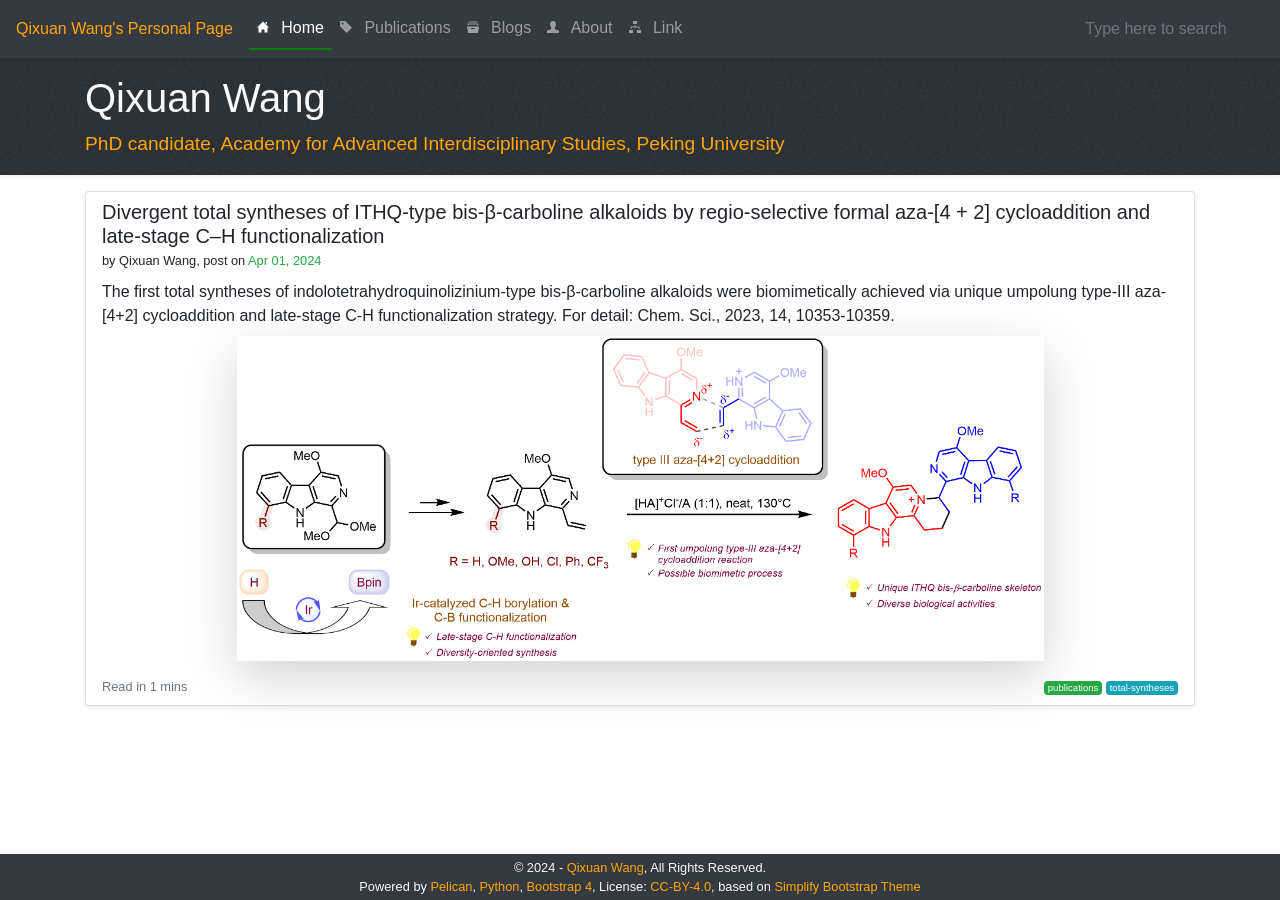
<file: index.html>
<!DOCTYPE html>
<html lang="en">

<!-- Head -->
<head>

        <!-- Required metadata tags -->
        <meta charset="utf-8"/>
        <meta http-equiv="X-UA-Compatible" content="IE=edge"/>
        <meta name="HandheldFriendly" content="True"/>
        <meta name="viewport" content="width=device-width, initial-scale=1, shrink-to-fit=no"/>
        <meta http-equiv="Expires" content="0">
        <meta http-equiv="Pragma" content="no-cache">
        <meta http-equiv="Cache-control" content="no-cache">
        <meta http-equiv="Cache" content="no-cache">

        <!-- Default metadata -->
    <meta name="author" content="Qixuan Wang" />
    <meta name="description" content="This is the personal page of Qixuan Wang" />
<meta property="og:site_name" content="Qixuan Wang's Personal Page" />
<meta property="og:type" content="blog" />
<meta property="og:title" content="Qixuan Wang's Personal Page" />
<meta property="og:description" content="This is the personal page of Qixuan Wang" />
<meta property="og:locale" content="en_US" />
<meta property="og:url" content="." />
<meta property="og:image" content="./logo.png">
        <!-- Site Claim -->


        <!-- Title -->
        <title>
                Qixuan Wang's Personal Page
        </title>

        <!-- Icon -->
        <link rel="shortcut icon" href="./favicon.ico" type="image/x-icon">
        <link rel="icon" href="./favicon.ico" type="image/x-icon">
        <script type="text/javascript">
            window.siteurl = ".";
        </script>

        <!-- Search engine -->
            <meta name="robots" content="index, follow"/>

        <!-- Feeds -->
            <link href="https://www.wangqixuan.cn/
feeds/all.atom.xml"
                  type="application/atom+xml" rel="alternate" title="Qixuan Wang's Personal Page Full Atom Feed"/>







        <!-- Styles -->
        <!--
        <link rel="stylesheet" href="https://ajax.aspnetcdn.com/ajax/bootstrap/4.3.1/css/bootstrap.min.css">
        -->
        <link rel="stylesheet" href="./theme/bootstrap/bootstrap.min.css">
        <link rel="stylesheet" href="./theme/fontawesome/fontawesome.min.css">
        <!--
        <link rel="stylesheet" href="https://cdn.rawgit.com/afeld/bootstrap-toc/v1.0.1/dist/bootstrap-toc.min.css">
        -->
        <link rel="stylesheet" href="./theme/pygment/friendly.min.css">
        <!--
        <link rel="stylesheet" href="./theme/extra/admonition.min.css">
        -->
        <link rel="stylesheet" href="./theme/style.css">

        <!-- Google Analytics -->

        <!-- Google Global Site Tag -->
<script async src="https://www.googletagmanager.com/gtag/js?id=G-Y440JC6KE5"></script>
<script>
	window.dataLayer = window.dataLayer || [];
	function gtag() { dataLayer.push(arguments); }
	gtag('js', new Date());
	gtag('config', 'G-Y440JC6KE5');
</script>
        <!-- Google Tag Manager -->

        <!-- Google Adsense -->

        <!-- Heap Analytic -->

        <!-- Piwik Tracking -->

        <!-- Matomo Tracking -->

</head>

<!-- Body -->
<body class="d-flex flex-column" data-spy="scroll" data-target="#toc" data-offset="0" style="position: relative;">
<!-- Top anchor -->
<a href="#" id="backToTop" style="display: none; z-index: 1;" title="Back to top"><span></span></a>

<!-- Google tag manager -->

<!-- Navigation -->
<nav class="flex-shrink-0 navbar navbar-expand-md navbar-expand-lg navbar-dark bg-dark text-light shadow-sm">
    <!-- Logo -->
    <a class="navbar-brand" href=".">Qixuan Wang's Personal Page</a>

    <!-- Collapse button -->
    <button class="navbar-toggler" type="button" data-toggle="collapse" data-target="#navbarMenu"
            aria-controls="navbarMenu" aria-expanded="false" aria-label="Toggle navigation">
        <span class="navbar-toggler-icon small"></span>
    </button>

    <!-- Collapsible content -->
    <div class="collapse navbar-collapse" id="navbarMenu">

        <!-- i18n subsites -->

        <!-- Page links -->
        <ul class="navbar-nav mr-auto text-center">
            <li class="nav-item  active ">
                <a class="nav-link" href=".">
                    <svg class="nav-icon" xmlns="http://www.w3.org/2000/svg" width="12" height="12" viewBox="0 0 24 24">
                        <path d="M21 13v10h-6v-6h-6v6h-6v-10h-3l12-12 12 12h-3zm-1-5.907v-5.093h-3v2.093l3 3z"
                              fill="currentColor"></path>
                    </svg>
                    Home <span class="sr-only">(current)</span>
                </a>
            </li>
                <li class="nav-item ">
                    <a class="nav-link" href="./category/publications.html">
                        <svg class="nav-icon" xmlns="http://www.w3.org/2000/svg" width="12" height="12" viewBox="0 0 24 24">                                     <path d="M10.605 0h-10.605v10.609l13.391 13.391 10.609-10.604-13.395-13.396zm-4.191 6.414c-.781.781-2.046.781-2.829.001-.781-.783-.781-2.048 0-2.829.782-.782 2.048-.781 2.829-.001.782.782.781 2.047 0 2.829z"                                           fill="currentColor"></path>                                 </svg>
                        Publications
                    </a>
                </li>
                <li class="nav-item ">
                    <a class="nav-link" href="./blogs/index.html">
                        <svg class="nav-icon" xmlns="http://www.w3.org/2000/svg" width="12" height="12" viewBox="0 0 24 24">                                     <path d="M1.8 9l-.8-4h22l-.8 4h-2.029l.39-2h-17.122l.414 2h-2.053zm18.575-6l.604-2h-17.979l.688 2h16.687zm3.625 8l-2 13h-20l-2-13h24zm-8 4c0-.552-.447-1-1-1h-6c-.553 0-1 .448-1 1s.447 1 1 1h6c.553 0 1-.448 1-1z"                                           fill="currentColor"></path>                                 </svg>
                        Blogs
                    </a>
                </li>
                <li class="nav-item ">
                    <a class="nav-link" href="./pages/about.html">
                        <svg class="nav-icon" xmlns="http://www.w3.org/2000/svg" width="12" height="12" viewBox="0 0 24 24">                                     <path d="M20.822 18.096c-3.439-.794-6.64-1.49-5.09-4.418 4.72-8.912 1.251-13.678-3.732-13.678-5.082 0-8.464 4.949-3.732 13.678 1.597 2.945-1.725 3.641-5.09 4.418-3.073.71-3.188 2.236-3.178 4.904l.004 1h23.99l.004-.969c.012-2.688-.092-4.222-3.176-4.935z"                                           fill="currentColor"></path>                                 </svg>
                        About
                    </a>
                </li>
                <li class="nav-item ">
                    <a class="nav-link" href="./pages/link.html">
                        <svg class="nav-icon" xmlns="http://www.w3.org/2000/svg" width="12" height="12" viewBox="0 0 24 24"><path d="M16 6h-8v-6h8v6zm-8 12h-8v6h8v-6zm16 0h-8v6h8v-6zm-11-7v-3h-2v3h-8v5h2v-3h14v3h2v-5h-8z" fill="currentColor"></path></svg>
                        Link
                    </a>
                </li>
        </ul>

            <!-- Search form -->
            <form class="form-inline text-center" action="./search.html">
                <input class="form-control w-100 bg-dark text-light text-center border-0 p-2" type="text" name="q"
                       pattern=".{3,}" title="At least 3 characters" required="" placeholder="Type here to search"
                       aria-label="Search">
            </form>

        <!-- Social links -->
        <ul id="social-ul" class="navbar-nav text-center" style="display: none;">
                <!-- Github -->
                <li id="social-github" class="nav-item">
                    <a class="nav-link" id="top_github" target="_blank" title="Github">
                        <i class="fab fa-github"></i>
                    </a>
                </li>
                <!-- Email -->
                <li id="social-email" class="nav-item">
                    <a class="nav-link" id="top_email" target="_blank" title="Email">
                        <i class="fa fa-envelope"></i>
                    </a>
                </li>
                <!-- Wechat -->
                <li id="social-wechat" class="nav-item">
                    <a class="nav-link" id="top_wechat" title="Wechat" data-toggle="modal"
                       data-target="#wechat-qr-dialog">
                        <i class="fab fa-weixin"></i>
                    </a>
                </li>
        </ul>
    </div>
</nav>

<!-- Full page -->
<div class="flex-shrink-0 flex-grow-1">

        <!-- Header -->
        <header class="bg-dark text-light shadow-sm pt-3 pb-2">
    <div class="container">
        <h1 id="Qixuan Wang's Personal Page">Qixuan Wang</h1>
        <p style="font-size: larger; color: orange;">PhD candidate, Academy for Advanced Interdisciplinary Studies, Peking University</p>
    </div>
        </header>

        <!-- Main -->
        <main class="py-3">
                <div class="container">
                    <!-- Sharing -->

                    <!-- Content -->
    <!-- List of article -->
        <div class="card mb-2 shadow-sm">
            <div class="card-body">
                <h5 class="card-title" style="margin-bottom: 0;">
                    <a href="./blogs/publications/chemsci-d3sc03722c.html">Divergent total syntheses of <span class="caps">ITHQ</span>-type bis-β-carboline alkaloids by regio-selective formal aza-[4 + 2] cycloaddition and late-stage C–H&nbsp;functionalization</a>
                </h5>
                <span class="small">by <a href="./author/qixuan-wang.html">Qixuan Wang</a>, post on <span class="text-success">Apr 01, 2024</span></span>
                <p>The first total syntheses of indolotetrahydroquinolizinium-type bis-β-carboline alkaloids were biomimetically achieved via unique umpolung type-<span class="caps">III</span> aza-[4+2] cycloaddition and late-stage C-H functionalization strategy. For detail: Chem. Sci., 2023, 14,&nbsp;10353-10359.</p>
                    <img src="/media/editor\chemsci-d3sc03722c_20240422223058724950.png" class="w-75">
                <div class="flex-row mx-auto mt-3 small">
                    <div class="float-left">
                            <span class="card-link text-secondary" title="~177 words">Read in 1 mins</span>
                            <span class="card-link"><a href="./blogs/publications/chemsci-d3sc03722c.html#disqus_thread"></a></span>
                    </div>
                    <div class=" float-right">
                        <a class="badge badge-success" href="./category/publications.html">publications</a>
                            <a class="badge badge-info" href="./tag/total-syntheses.html">total-syntheses</a>
                    </div>
                </div>
            </div>
        </div>

    <!-- Pagination -->
<div class="pagination px-2">
</div>
    <!-- Google Adsense -->
                </div>
        </main>

</div>

<!-- Footer -->
<footer class="flex-shrink-0 bg-dark text-light small py-1">
    <div class="container text-center">
        &copy; 2024 -         <a href="./pages/about.html">Qixuan Wang</a>, All
        Rights Reserved.
        <br>
        Powered by <a href="http://getpelican.com">Pelican</a>, <a href="http://python.org">Python</a>, <a
            href="https://getbootstrap.com">Bootstrap 4</a>, License: <a
            href="https://spdx.org/licenses/CC-BY-4.0.html">CC-BY-4.0</a>, based on <a
            href="https://github.com/vuquangtrong/simplify-theme">Simplify Bootstrap Theme</a>
    </div>
</footer>
    <!-- 模态框（Modal） -->
    <div class="modal fade" id="wechat-qr-dialog" tabindex="-1" role="dialog"
         aria-labelledby="wechat-qr-label"
         aria-hidden="true">
        <div class="modal-dialog">
            <div class="modal-content">
                <div class="modal-header">
                    <h4 class="modal-title" id="wechat-qr-label"> Contact Me Via Wechat <i class="fab fa-weixin"></i>
                    </h4>
                    <button type="button" class="close" data-dismiss="modal" aria-hidden="true">&times;
                    </button>
                </div>
                <div class="modal-body pl-4">
                    <p><label class="font-weight-bold">Wechat:</label> <span span-data="s_wechat"></span></p>
                    <p>You can scan the QR code below to add my Wechat:</p>
                    <div id="qrcode" class="mt-3" style="margin: auto;text-align: center;"></div>
                </div>
                <div class="modal-footer">
                    <button type="button" class="btn btn-info" data-dismiss="modal">Close</button>
                </div>
            </div><!-- /.modal-content -->
        </div><!-- /.modal-dialog -->
    </div><!-- /.modal -->
<!-- Scripts -->
<!--
<script src="https://ajax.aspnetcdn.com/ajax/jQuery/jquery-3.4.1.min.js"></script>
-->
<script type="text/javascript" src="./theme/jquery/jquery-3.4.1.min.js"></script>
<script type="text/javascript" src="./theme/cryptojs/crypto-js.min.js"></script>
    <script type="text/javascript" src="./theme/jquery/qrcode.min.js"></script>
<script src="./theme/sensitive.js"></script>
<!--
<script src="https://ajax.aspnetcdn.com/ajax/bootstrap/4.3.1/bootstrap.min.js"></script>
-->
<script type="text/javascript" src="./theme/bootstrap/bootstrap.min.js"></script>
<script type="text/javascript" src="./theme/fontawesome/fontawesome.min.js"></script>
<!--
<script src="https://cdn.rawgit.com/afeld/bootstrap-toc/v1.0.1/dist/bootstrap-toc.min.js"></script>
-->
<script type="text/javascript" src="./theme/style.js"></script>

<!-- Sharing -->

<!-- JSON LD -->
<script type="application/ld+json">
{
    "@context": "http://schema.org",
    "@type": "Blog",
    "name": " Qixuan Wang's Personal Page ",
    "url": ".",
    "image": "./logo.png",
    "description": "This is the personal page of Qixuan Wang"
}
</script><!-- Disqus count -->
<script id="dsq-count-scr" src="//qixuan-wang.disqus.com/count.js" async="async"></script></body>
</html>
</file>
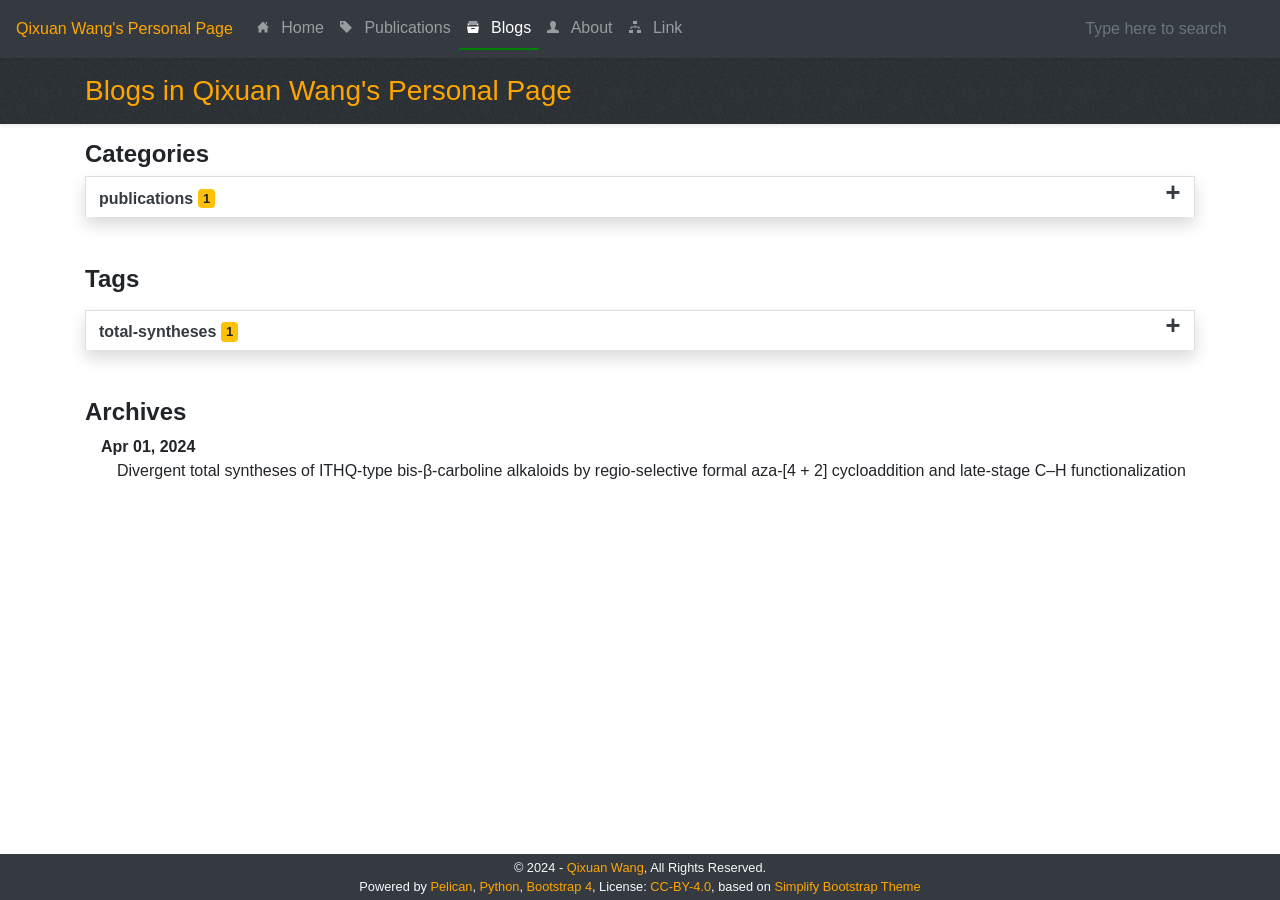
<file: blogs/index.html>
<!DOCTYPE html>
<html lang="en">

<!-- Head -->
<head>

        <!-- Required metadata tags -->
        <meta charset="utf-8"/>
        <meta http-equiv="X-UA-Compatible" content="IE=edge"/>
        <meta name="HandheldFriendly" content="True"/>
        <meta name="viewport" content="width=device-width, initial-scale=1, shrink-to-fit=no"/>
        <meta http-equiv="Expires" content="0">
        <meta http-equiv="Pragma" content="no-cache">
        <meta http-equiv="Cache-control" content="no-cache">
        <meta http-equiv="Cache" content="no-cache">

        <!-- Default metadata -->
    <meta name="author" content="Qixuan Wang" />
    <meta name="description" content="This is the personal page of Qixuan Wang" />
<meta property="og:site_name" content="Qixuan Wang's Personal Page" />
<meta property="og:type" content="blog" />
<meta property="og:title" content="Qixuan Wang's Personal Page" />
<meta property="og:description" content="This is the personal page of Qixuan Wang" />
<meta property="og:locale" content="en_US" />
<meta property="og:url" content=".." />
<meta property="og:image" content="../logo.png">
        <!-- Site Claim -->


        <!-- Title -->
        <title>
    Blogs &ndash; Qixuan Wang's Personal Page
        </title>

        <!-- Icon -->
        <link rel="shortcut icon" href="../favicon.ico" type="image/x-icon">
        <link rel="icon" href="../favicon.ico" type="image/x-icon">
        <script type="text/javascript">
            window.siteurl = "..";
        </script>

        <!-- Search engine -->
            <meta name="robots" content="index, follow"/>

        <!-- Feeds -->
            <link href="https://www.wangqixuan.cn/
feeds/all.atom.xml"
                  type="application/atom+xml" rel="alternate" title="Qixuan Wang's Personal Page Full Atom Feed"/>







        <!-- Styles -->
        <!--
        <link rel="stylesheet" href="https://ajax.aspnetcdn.com/ajax/bootstrap/4.3.1/css/bootstrap.min.css">
        -->
        <link rel="stylesheet" href="../theme/bootstrap/bootstrap.min.css">
        <link rel="stylesheet" href="../theme/fontawesome/fontawesome.min.css">
        <!--
        <link rel="stylesheet" href="https://cdn.rawgit.com/afeld/bootstrap-toc/v1.0.1/dist/bootstrap-toc.min.css">
        -->
        <link rel="stylesheet" href="../theme/pygment/friendly.min.css">
        <!--
        <link rel="stylesheet" href="../theme/extra/admonition.min.css">
        -->
        <link rel="stylesheet" href="../theme/style.css">

        <!-- Google Analytics -->

        <!-- Google Global Site Tag -->
<script async src="https://www.googletagmanager.com/gtag/js?id=G-Y440JC6KE5"></script>
<script>
	window.dataLayer = window.dataLayer || [];
	function gtag() { dataLayer.push(arguments); }
	gtag('js', new Date());
	gtag('config', 'G-Y440JC6KE5');
</script>
        <!-- Google Tag Manager -->

        <!-- Google Adsense -->

        <!-- Heap Analytic -->

        <!-- Piwik Tracking -->

        <!-- Matomo Tracking -->

</head>

<!-- Body -->
<body class="d-flex flex-column" data-spy="scroll" data-target="#toc" data-offset="0" style="position: relative;">
<!-- Top anchor -->
<a href="#" id="backToTop" style="display: none; z-index: 1;" title="Back to top"><span></span></a>

<!-- Google tag manager -->

<!-- Navigation -->
<nav class="flex-shrink-0 navbar navbar-expand-md navbar-expand-lg navbar-dark bg-dark text-light shadow-sm">
    <!-- Logo -->
    <a class="navbar-brand" href="..">Qixuan Wang's Personal Page</a>

    <!-- Collapse button -->
    <button class="navbar-toggler" type="button" data-toggle="collapse" data-target="#navbarMenu"
            aria-controls="navbarMenu" aria-expanded="false" aria-label="Toggle navigation">
        <span class="navbar-toggler-icon small"></span>
    </button>

    <!-- Collapsible content -->
    <div class="collapse navbar-collapse" id="navbarMenu">

        <!-- i18n subsites -->

        <!-- Page links -->
        <ul class="navbar-nav mr-auto text-center">
            <li class="nav-item ">
                <a class="nav-link" href="..">
                    <svg class="nav-icon" xmlns="http://www.w3.org/2000/svg" width="12" height="12" viewBox="0 0 24 24">
                        <path d="M21 13v10h-6v-6h-6v6h-6v-10h-3l12-12 12 12h-3zm-1-5.907v-5.093h-3v2.093l3 3z"
                              fill="currentColor"></path>
                    </svg>
                    Home <span class="sr-only">(current)</span>
                </a>
            </li>
                <li class="nav-item ">
                    <a class="nav-link" href="../category/publications.html">
                        <svg class="nav-icon" xmlns="http://www.w3.org/2000/svg" width="12" height="12" viewBox="0 0 24 24">                                     <path d="M10.605 0h-10.605v10.609l13.391 13.391 10.609-10.604-13.395-13.396zm-4.191 6.414c-.781.781-2.046.781-2.829.001-.781-.783-.781-2.048 0-2.829.782-.782 2.048-.781 2.829-.001.782.782.781 2.047 0 2.829z"                                           fill="currentColor"></path>                                 </svg>
                        Publications
                    </a>
                </li>
                <li class="nav-item  active ">
                    <a class="nav-link" href="../blogs/index.html">
                        <svg class="nav-icon" xmlns="http://www.w3.org/2000/svg" width="12" height="12" viewBox="0 0 24 24">                                     <path d="M1.8 9l-.8-4h22l-.8 4h-2.029l.39-2h-17.122l.414 2h-2.053zm18.575-6l.604-2h-17.979l.688 2h16.687zm3.625 8l-2 13h-20l-2-13h24zm-8 4c0-.552-.447-1-1-1h-6c-.553 0-1 .448-1 1s.447 1 1 1h6c.553 0 1-.448 1-1z"                                           fill="currentColor"></path>                                 </svg>
                        Blogs
                    </a>
                </li>
                <li class="nav-item ">
                    <a class="nav-link" href="../pages/about.html">
                        <svg class="nav-icon" xmlns="http://www.w3.org/2000/svg" width="12" height="12" viewBox="0 0 24 24">                                     <path d="M20.822 18.096c-3.439-.794-6.64-1.49-5.09-4.418 4.72-8.912 1.251-13.678-3.732-13.678-5.082 0-8.464 4.949-3.732 13.678 1.597 2.945-1.725 3.641-5.09 4.418-3.073.71-3.188 2.236-3.178 4.904l.004 1h23.99l.004-.969c.012-2.688-.092-4.222-3.176-4.935z"                                           fill="currentColor"></path>                                 </svg>
                        About
                    </a>
                </li>
                <li class="nav-item ">
                    <a class="nav-link" href="../pages/link.html">
                        <svg class="nav-icon" xmlns="http://www.w3.org/2000/svg" width="12" height="12" viewBox="0 0 24 24"><path d="M16 6h-8v-6h8v6zm-8 12h-8v6h8v-6zm16 0h-8v6h8v-6zm-11-7v-3h-2v3h-8v5h2v-3h14v3h2v-5h-8z" fill="currentColor"></path></svg>
                        Link
                    </a>
                </li>
        </ul>

            <!-- Search form -->
            <form class="form-inline text-center" action="../search.html">
                <input class="form-control w-100 bg-dark text-light text-center border-0 p-2" type="text" name="q"
                       pattern=".{3,}" title="At least 3 characters" required="" placeholder="Type here to search"
                       aria-label="Search">
            </form>

        <!-- Social links -->
        <ul id="social-ul" class="navbar-nav text-center" style="display: none;">
                <!-- Github -->
                <li id="social-github" class="nav-item">
                    <a class="nav-link" id="top_github" target="_blank" title="Github">
                        <i class="fab fa-github"></i>
                    </a>
                </li>
                <!-- Email -->
                <li id="social-email" class="nav-item">
                    <a class="nav-link" id="top_email" target="_blank" title="Email">
                        <i class="fa fa-envelope"></i>
                    </a>
                </li>
                <!-- Wechat -->
                <li id="social-wechat" class="nav-item">
                    <a class="nav-link" id="top_wechat" title="Wechat" data-toggle="modal"
                       data-target="#wechat-qr-dialog">
                        <i class="fab fa-weixin"></i>
                    </a>
                </li>
        </ul>
    </div>
</nav>

<!-- Full page -->
<div class="flex-shrink-0 flex-grow-1">

        <!-- Header -->
        <header class="bg-dark text-light shadow-sm pt-3 pb-2">
    <div class="container">
        <div class="row">
            <div class="col-8">
                <h3 id="Blogs in Qixuan Wang's Personal Page" style="color: orange;">Blogs in Qixuan Wang's Personal Page</h3>
            </div>
            <div class="col-4 small" style="margin-top: 0.5rem;">
            </div>
        </div>
    </div>
        </header>

        <!-- Main -->
        <main class="py-3">
                <div class="container">
                    <!-- Sharing -->

                    <!-- Content -->
    <div id="categories">
        <a href="../categories.html" target="_blank"><h4 class="font-weight-bold">Categories</h4></a>
        <!--
	<div class="text-center">
			<a class="btn btn-success btn-sm" href="../category/publications.html">
			  publications  <span class="badge badge-warning" style="font-size: small;">1</span>
			</a>
	</div>
    -->

        <!-- Accordion -->
        <div id="accordionList" class="accordion shadow">
                <!-- Accordion items -->
                <div class="card">
                    <div id="heading_publications" class="card-header bg-white shadow-sm border-0">
                        <h2 class="mb-0">
                            <button type="button" data-toggle="collapse" data-target="#collapsepublications"
                                    aria-expanded="false" aria-controls="collapsepublications"
                                    class="btn btn-link text-dark font-weight-bold collapsible-link collapsed">
                                <a href="../category/publications.html">publications</a> <span class="badge badge-warning"
                                                           style="font-size: small;">1</span>
                            </button>
                        </h2>
                    </div>
                    <!-- Item list -->
                    <div id="collapsepublications" aria-labelledby="heading_publications"
                         data-parent="#accordionList" class="collapse" style="background-color: whitesmoke">
                            <div class="card-body border-bottom">
                                <a class="m-0" href="../blogs/publications/chemsci-d3sc03722c.html">Divergent total syntheses of <span class="caps">ITHQ</span>-type bis-β-carboline alkaloids by regio-selective formal aza-[4 + 2] cycloaddition and late-stage C–H&nbsp;functionalization</a><br>
                                <span class="small">by <a href="../author/qixuan-wang.html"
                                                          style="color: darkblue;">Qixuan Wang</a>, post on <span
                                        class="text-success">Apr 01, 2024</span></span>
                            </div>
                    </div>
                </div>
        </div>
    </div>
    <div id="tags" class="mt-5">
    <a href="../tags.html" target="_blank"><h4 class="font-weight-bold">Tags</h4></a>
        <!--
	<div class="text-center">
			<a class="btn btn-info btn-sm" href="../tag/total-syntheses.html">
			  total-syntheses  <span class="badge badge-light" style="font-size: small;">1</span>
			</a>
	</div>
    -->

        <!-- Tags cloud -->
        <ul class="tagcloud">
        </ul>

        <!-- Accordion -->
        <div id="accordionList" class="accordion shadow">
                <!-- Accordion items -->
                <div class="card">
                    <div id="heading_total-syntheses" class="card-header bg-white shadow-sm border-0">
                        <h2 class="mb-0">
                            <button type="button" data-toggle="collapse" data-target="#collapsetotal-syntheses"
                                    aria-expanded="false" aria-controls="collapsetotal-syntheses"
                                    class="btn btn-link text-dark font-weight-bold collapsible-link collapsed">
                                <a href="../tag/total-syntheses.html">total-syntheses</a> <span class="badge badge-warning"
                                                      style="font-size: small;">1</span>
                            </button>
                        </h2>
                    </div>
                    <!-- Item list -->
                    <div id="collapsetotal-syntheses" aria-labelledby="heading_total-syntheses"
                         data-parent="#accordionList" class="collapse" style="background-color: whitesmoke">
                            <div class="card-body border-bottom">
                                <a class="m-0" href="../blogs/publications/chemsci-d3sc03722c.html">Divergent total syntheses of <span class="caps">ITHQ</span>-type bis-β-carboline alkaloids by regio-selective formal aza-[4 + 2] cycloaddition and late-stage C–H&nbsp;functionalization</a><br>
                                <span class="small">by <a href="../author/qixuan-wang.html"
                                                          style="color: darkblue;">Qixuan Wang</a>, post on <span
                                        class="text-success">Apr 01, 2024</span></span>
                            </div>
                    </div>
                </div>
        </div>
    </div>
    <div id="archives" class="mt-5">
    <a href="../archives.html" target="_blank"><h4 class="font-weight-bold">Archives</h4></a>
        <div class="ml-3">
            <dl>
                    <dt>Apr 01, 2024</dt>
                    <dd class="ml-3"><a href="../blogs/publications/chemsci-d3sc03722c.html">Divergent total syntheses of <span class="caps">ITHQ</span>-type bis-β-carboline alkaloids by regio-selective formal aza-[4 + 2] cycloaddition and late-stage C–H&nbsp;functionalization</a></dd>
            </dl>
        </div>
    </div>

    <!-- Google Adsense -->
                </div>
        </main>

</div>

<!-- Footer -->
<footer class="flex-shrink-0 bg-dark text-light small py-1">
    <div class="container text-center">
        &copy; 2024 -         <a href="../pages/about.html">Qixuan Wang</a>, All
        Rights Reserved.
        <br>
        Powered by <a href="http://getpelican.com">Pelican</a>, <a href="http://python.org">Python</a>, <a
            href="https://getbootstrap.com">Bootstrap 4</a>, License: <a
            href="https://spdx.org/licenses/CC-BY-4.0.html">CC-BY-4.0</a>, based on <a
            href="https://github.com/vuquangtrong/simplify-theme">Simplify Bootstrap Theme</a>
    </div>
</footer>
    <!-- 模态框（Modal） -->
    <div class="modal fade" id="wechat-qr-dialog" tabindex="-1" role="dialog"
         aria-labelledby="wechat-qr-label"
         aria-hidden="true">
        <div class="modal-dialog">
            <div class="modal-content">
                <div class="modal-header">
                    <h4 class="modal-title" id="wechat-qr-label"> Contact Me Via Wechat <i class="fab fa-weixin"></i>
                    </h4>
                    <button type="button" class="close" data-dismiss="modal" aria-hidden="true">&times;
                    </button>
                </div>
                <div class="modal-body pl-4">
                    <p><label class="font-weight-bold">Wechat:</label> <span span-data="s_wechat"></span></p>
                    <p>You can scan the QR code below to add my Wechat:</p>
                    <div id="qrcode" class="mt-3" style="margin: auto;text-align: center;"></div>
                </div>
                <div class="modal-footer">
                    <button type="button" class="btn btn-info" data-dismiss="modal">Close</button>
                </div>
            </div><!-- /.modal-content -->
        </div><!-- /.modal-dialog -->
    </div><!-- /.modal -->
<!-- Scripts -->
<!--
<script src="https://ajax.aspnetcdn.com/ajax/jQuery/jquery-3.4.1.min.js"></script>
-->
<script type="text/javascript" src="../theme/jquery/jquery-3.4.1.min.js"></script>
<script type="text/javascript" src="../theme/cryptojs/crypto-js.min.js"></script>
    <script type="text/javascript" src="../theme/jquery/qrcode.min.js"></script>
<script src="../theme/sensitive.js"></script>
<!--
<script src="https://ajax.aspnetcdn.com/ajax/bootstrap/4.3.1/bootstrap.min.js"></script>
-->
<script type="text/javascript" src="../theme/bootstrap/bootstrap.min.js"></script>
<script type="text/javascript" src="../theme/fontawesome/fontawesome.min.js"></script>
<!--
<script src="https://cdn.rawgit.com/afeld/bootstrap-toc/v1.0.1/dist/bootstrap-toc.min.js"></script>
-->
<script type="text/javascript" src="../theme/style.js"></script>

<!-- Sharing -->

<!-- JSON LD -->
<script type="application/ld+json">
{
    "@context": "http://schema.org",
    "@type": "Blog",
    "name": " Qixuan Wang's Personal Page ",
    "url": "..",
    "image": "../logo.png",
    "description": "This is the personal page of Qixuan Wang"
}
</script><!-- Disqus count -->
<script id="dsq-count-scr" src="//qixuan-wang.disqus.com/count.js" async="async"></script></body>
</html>
</file>
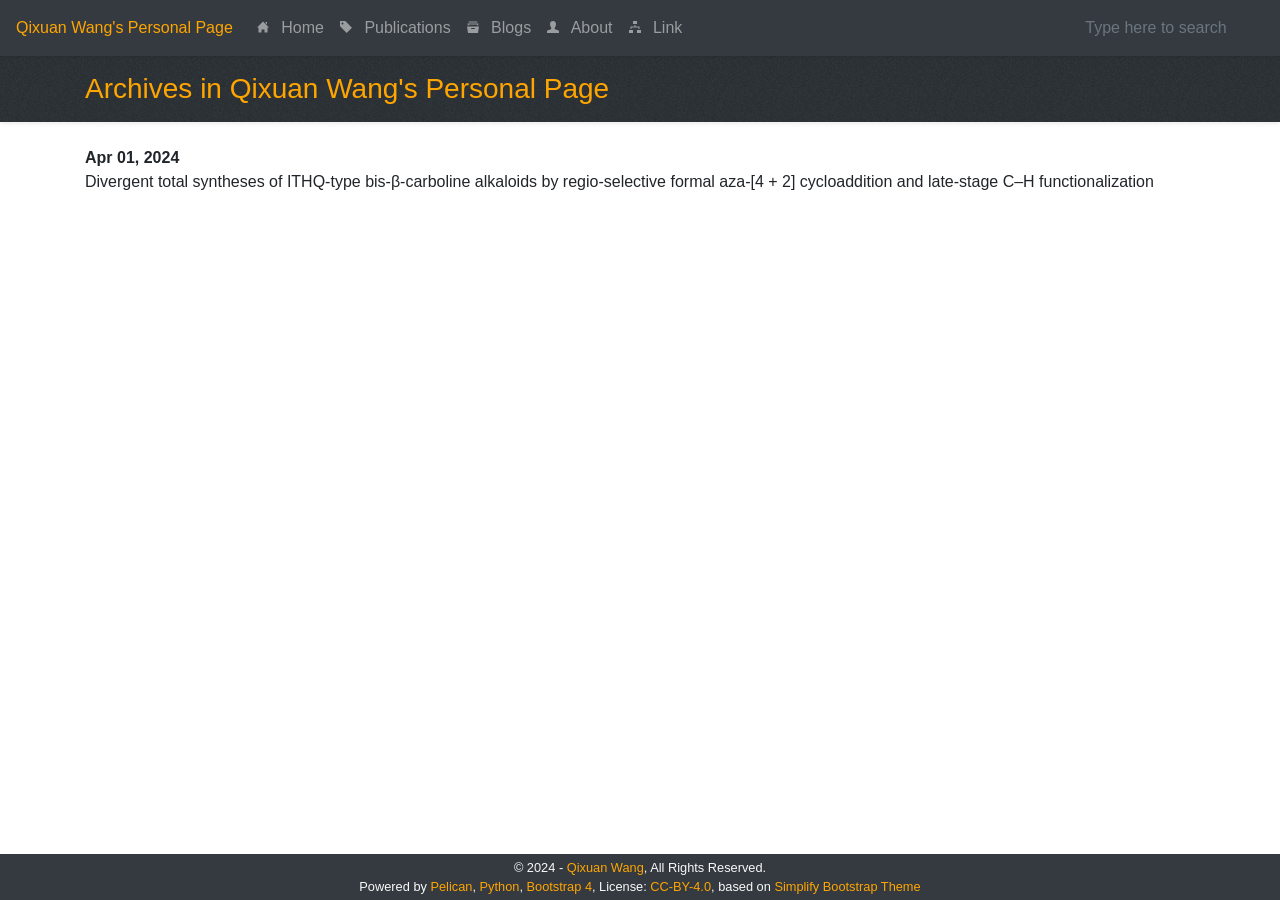
<file: archives.html>
<!DOCTYPE html>
<html lang="en">

<!-- Head -->
<head>

        <!-- Required metadata tags -->
        <meta charset="utf-8"/>
        <meta http-equiv="X-UA-Compatible" content="IE=edge"/>
        <meta name="HandheldFriendly" content="True"/>
        <meta name="viewport" content="width=device-width, initial-scale=1, shrink-to-fit=no"/>
        <meta http-equiv="Expires" content="0">
        <meta http-equiv="Pragma" content="no-cache">
        <meta http-equiv="Cache-control" content="no-cache">
        <meta http-equiv="Cache" content="no-cache">

        <!-- Default metadata -->
            <meta name="author" content="Qixuan Wang"/>
            <meta name="description" content="This is the personal page of Qixuan Wang"/>

        <!-- Site Claim -->


        <!-- Title -->
        <title>
    Archives &ndash; Qixuan Wang's Personal Page
        </title>

        <!-- Icon -->
        <link rel="shortcut icon" href="./favicon.ico" type="image/x-icon">
        <link rel="icon" href="./favicon.ico" type="image/x-icon">
        <script type="text/javascript">
            window.siteurl = ".";
        </script>

        <!-- Search engine -->
            <meta name="robots" content="index, follow"/>

        <!-- Feeds -->
            <link href="https://www.wangqixuan.cn/
feeds/all.atom.xml"
                  type="application/atom+xml" rel="alternate" title="Qixuan Wang's Personal Page Full Atom Feed"/>







        <!-- Styles -->
        <!--
        <link rel="stylesheet" href="https://ajax.aspnetcdn.com/ajax/bootstrap/4.3.1/css/bootstrap.min.css">
        -->
        <link rel="stylesheet" href="./theme/bootstrap/bootstrap.min.css">
        <link rel="stylesheet" href="./theme/fontawesome/fontawesome.min.css">
        <!--
        <link rel="stylesheet" href="https://cdn.rawgit.com/afeld/bootstrap-toc/v1.0.1/dist/bootstrap-toc.min.css">
        -->
        <link rel="stylesheet" href="./theme/pygment/friendly.min.css">
        <!--
        <link rel="stylesheet" href="./theme/extra/admonition.min.css">
        -->
        <link rel="stylesheet" href="./theme/style.css">

        <!-- Google Analytics -->

        <!-- Google Global Site Tag -->
<script async src="https://www.googletagmanager.com/gtag/js?id=G-Y440JC6KE5"></script>
<script>
	window.dataLayer = window.dataLayer || [];
	function gtag() { dataLayer.push(arguments); }
	gtag('js', new Date());
	gtag('config', 'G-Y440JC6KE5');
</script>
        <!-- Google Tag Manager -->

        <!-- Google Adsense -->

        <!-- Heap Analytic -->

        <!-- Piwik Tracking -->

        <!-- Matomo Tracking -->

</head>

<!-- Body -->
<body class="d-flex flex-column" data-spy="scroll" data-target="#toc" data-offset="0" style="position: relative;">
<!-- Top anchor -->
<a href="#" id="backToTop" style="display: none; z-index: 1;" title="Back to top"><span></span></a>

<!-- Google tag manager -->

<!-- Navigation -->
<nav class="flex-shrink-0 navbar navbar-expand-md navbar-expand-lg navbar-dark bg-dark text-light shadow-sm">
    <!-- Logo -->
    <a class="navbar-brand" href=".">Qixuan Wang's Personal Page</a>

    <!-- Collapse button -->
    <button class="navbar-toggler" type="button" data-toggle="collapse" data-target="#navbarMenu"
            aria-controls="navbarMenu" aria-expanded="false" aria-label="Toggle navigation">
        <span class="navbar-toggler-icon small"></span>
    </button>

    <!-- Collapsible content -->
    <div class="collapse navbar-collapse" id="navbarMenu">

        <!-- i18n subsites -->

        <!-- Page links -->
        <ul class="navbar-nav mr-auto text-center">
            <li class="nav-item ">
                <a class="nav-link" href=".">
                    <svg class="nav-icon" xmlns="http://www.w3.org/2000/svg" width="12" height="12" viewBox="0 0 24 24">
                        <path d="M21 13v10h-6v-6h-6v6h-6v-10h-3l12-12 12 12h-3zm-1-5.907v-5.093h-3v2.093l3 3z"
                              fill="currentColor"></path>
                    </svg>
                    Home <span class="sr-only">(current)</span>
                </a>
            </li>
                <li class="nav-item ">
                    <a class="nav-link" href="./category/publications.html">
                        <svg class="nav-icon" xmlns="http://www.w3.org/2000/svg" width="12" height="12" viewBox="0 0 24 24">                                     <path d="M10.605 0h-10.605v10.609l13.391 13.391 10.609-10.604-13.395-13.396zm-4.191 6.414c-.781.781-2.046.781-2.829.001-.781-.783-.781-2.048 0-2.829.782-.782 2.048-.781 2.829-.001.782.782.781 2.047 0 2.829z"                                           fill="currentColor"></path>                                 </svg>
                        Publications
                    </a>
                </li>
                <li class="nav-item ">
                    <a class="nav-link" href="./blogs/index.html">
                        <svg class="nav-icon" xmlns="http://www.w3.org/2000/svg" width="12" height="12" viewBox="0 0 24 24">                                     <path d="M1.8 9l-.8-4h22l-.8 4h-2.029l.39-2h-17.122l.414 2h-2.053zm18.575-6l.604-2h-17.979l.688 2h16.687zm3.625 8l-2 13h-20l-2-13h24zm-8 4c0-.552-.447-1-1-1h-6c-.553 0-1 .448-1 1s.447 1 1 1h6c.553 0 1-.448 1-1z"                                           fill="currentColor"></path>                                 </svg>
                        Blogs
                    </a>
                </li>
                <li class="nav-item ">
                    <a class="nav-link" href="./pages/about.html">
                        <svg class="nav-icon" xmlns="http://www.w3.org/2000/svg" width="12" height="12" viewBox="0 0 24 24">                                     <path d="M20.822 18.096c-3.439-.794-6.64-1.49-5.09-4.418 4.72-8.912 1.251-13.678-3.732-13.678-5.082 0-8.464 4.949-3.732 13.678 1.597 2.945-1.725 3.641-5.09 4.418-3.073.71-3.188 2.236-3.178 4.904l.004 1h23.99l.004-.969c.012-2.688-.092-4.222-3.176-4.935z"                                           fill="currentColor"></path>                                 </svg>
                        About
                    </a>
                </li>
                <li class="nav-item ">
                    <a class="nav-link" href="./pages/link.html">
                        <svg class="nav-icon" xmlns="http://www.w3.org/2000/svg" width="12" height="12" viewBox="0 0 24 24"><path d="M16 6h-8v-6h8v6zm-8 12h-8v6h8v-6zm16 0h-8v6h8v-6zm-11-7v-3h-2v3h-8v5h2v-3h14v3h2v-5h-8z" fill="currentColor"></path></svg>
                        Link
                    </a>
                </li>
        </ul>

            <!-- Search form -->
            <form class="form-inline text-center" action="./search.html">
                <input class="form-control w-100 bg-dark text-light text-center border-0 p-2" type="text" name="q"
                       pattern=".{3,}" title="At least 3 characters" required="" placeholder="Type here to search"
                       aria-label="Search">
            </form>

        <!-- Social links -->
        <ul id="social-ul" class="navbar-nav text-center" style="display: none;">
                <!-- Github -->
                <li id="social-github" class="nav-item">
                    <a class="nav-link" id="top_github" target="_blank" title="Github">
                        <i class="fab fa-github"></i>
                    </a>
                </li>
                <!-- Email -->
                <li id="social-email" class="nav-item">
                    <a class="nav-link" id="top_email" target="_blank" title="Email">
                        <i class="fa fa-envelope"></i>
                    </a>
                </li>
                <!-- Wechat -->
                <li id="social-wechat" class="nav-item">
                    <a class="nav-link" id="top_wechat" title="Wechat" data-toggle="modal"
                       data-target="#wechat-qr-dialog">
                        <i class="fab fa-weixin"></i>
                    </a>
                </li>
        </ul>
    </div>
</nav>

<!-- Full page -->
<div class="flex-shrink-0 flex-grow-1">

        <!-- Header -->
        <header class="bg-dark text-light shadow-sm pt-3 pb-2">
    <div class="container">
        <div class="row">
            <div class="col-8">
                <h3 id="Archives in Qixuan Wang's Personal Page" style="color: orange;">Archives in Qixuan Wang's Personal Page</h3>
            </div>
            <div class="col-4 small" style="margin-top: 0.5rem;">
            </div>
        </div>
    </div>
        </header>

        <!-- Main -->
        <main class="py-3">
                <div class="container">
                    <!-- Sharing -->

                    <!-- Content -->
    <div>
        <dl>
                <dt>Apr 01, 2024</dt>
                <dd><a href="./blogs/publications/chemsci-d3sc03722c.html">Divergent total syntheses of <span class="caps">ITHQ</span>-type bis-β-carboline alkaloids by regio-selective formal aza-[4 + 2] cycloaddition and late-stage C–H&nbsp;functionalization</a></dd>
        </dl>
    </div>
                </div>
        </main>

</div>

<!-- Footer -->
<footer class="flex-shrink-0 bg-dark text-light small py-1">
    <div class="container text-center">
        &copy; 2024 -         <a href="./pages/about.html">Qixuan Wang</a>, All
        Rights Reserved.
        <br>
        Powered by <a href="http://getpelican.com">Pelican</a>, <a href="http://python.org">Python</a>, <a
            href="https://getbootstrap.com">Bootstrap 4</a>, License: <a
            href="https://spdx.org/licenses/CC-BY-4.0.html">CC-BY-4.0</a>, based on <a
            href="https://github.com/vuquangtrong/simplify-theme">Simplify Bootstrap Theme</a>
    </div>
</footer>
    <!-- 模态框（Modal） -->
    <div class="modal fade" id="wechat-qr-dialog" tabindex="-1" role="dialog"
         aria-labelledby="wechat-qr-label"
         aria-hidden="true">
        <div class="modal-dialog">
            <div class="modal-content">
                <div class="modal-header">
                    <h4 class="modal-title" id="wechat-qr-label"> Contact Me Via Wechat <i class="fab fa-weixin"></i>
                    </h4>
                    <button type="button" class="close" data-dismiss="modal" aria-hidden="true">&times;
                    </button>
                </div>
                <div class="modal-body pl-4">
                    <p><label class="font-weight-bold">Wechat:</label> <span span-data="s_wechat"></span></p>
                    <p>You can scan the QR code below to add my Wechat:</p>
                    <div id="qrcode" class="mt-3" style="margin: auto;text-align: center;"></div>
                </div>
                <div class="modal-footer">
                    <button type="button" class="btn btn-info" data-dismiss="modal">Close</button>
                </div>
            </div><!-- /.modal-content -->
        </div><!-- /.modal-dialog -->
    </div><!-- /.modal -->
<!-- Scripts -->
<!--
<script src="https://ajax.aspnetcdn.com/ajax/jQuery/jquery-3.4.1.min.js"></script>
-->
<script type="text/javascript" src="./theme/jquery/jquery-3.4.1.min.js"></script>
<script type="text/javascript" src="./theme/cryptojs/crypto-js.min.js"></script>
    <script type="text/javascript" src="./theme/jquery/qrcode.min.js"></script>
<script src="./theme/sensitive.js"></script>
<!--
<script src="https://ajax.aspnetcdn.com/ajax/bootstrap/4.3.1/bootstrap.min.js"></script>
-->
<script type="text/javascript" src="./theme/bootstrap/bootstrap.min.js"></script>
<script type="text/javascript" src="./theme/fontawesome/fontawesome.min.js"></script>
<!--
<script src="https://cdn.rawgit.com/afeld/bootstrap-toc/v1.0.1/dist/bootstrap-toc.min.js"></script>
-->
<script type="text/javascript" src="./theme/style.js"></script>

<!-- Sharing -->

<!-- JSON LD -->
<script type="application/ld+json">
{
    "@context": "http://schema.org",
    "@type": "Blog",
    "name": " Qixuan Wang's Personal Page ",
    "url": ".",
    "image": "./logo.png",
    "description": "This is the personal page of Qixuan Wang"
}
</script><!-- Disqus count -->
</body>
</html>
</file>
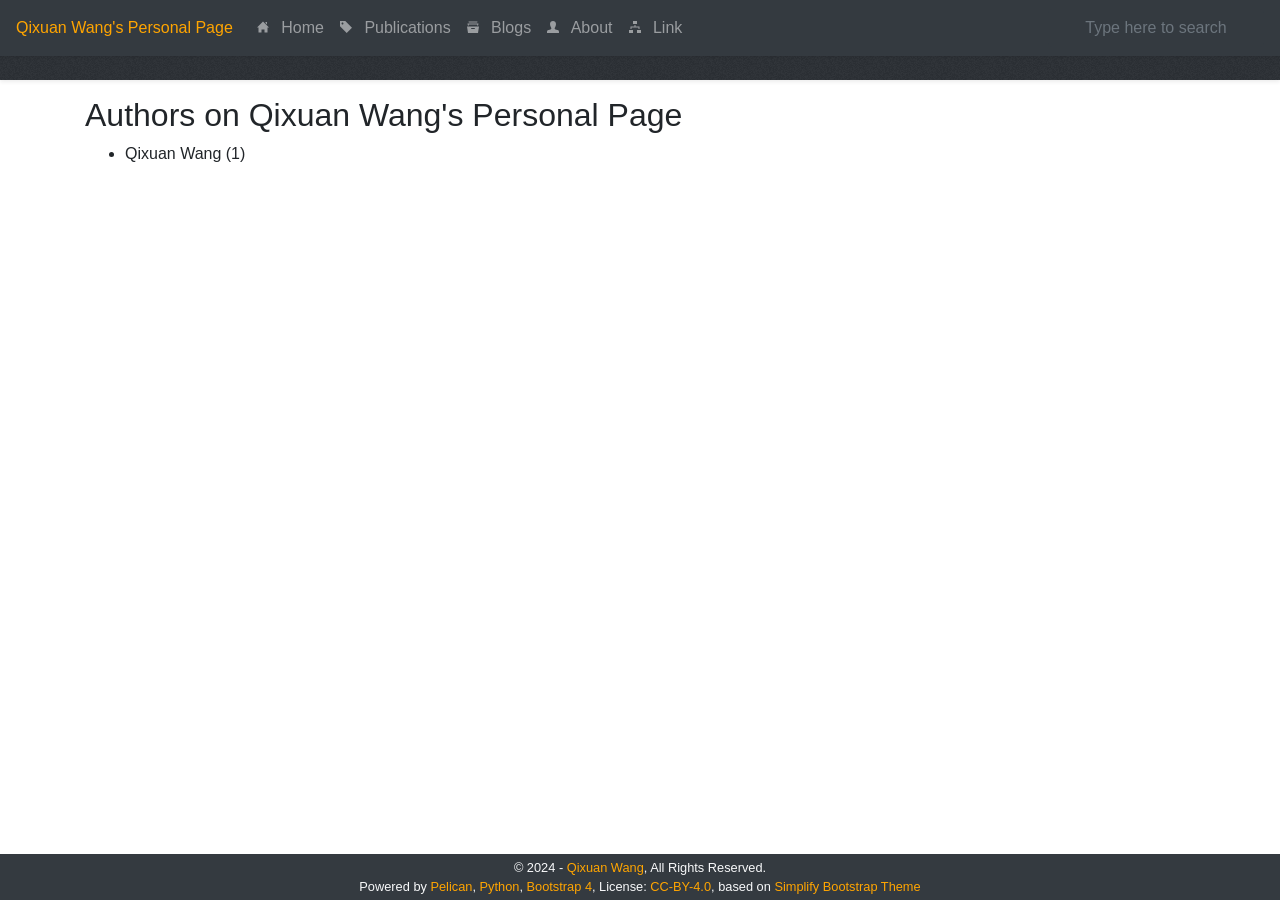
<file: authors.html>
<!DOCTYPE html>
<html lang="en">

<!-- Head -->
<head>

        <!-- Required metadata tags -->
        <meta charset="utf-8"/>
        <meta http-equiv="X-UA-Compatible" content="IE=edge"/>
        <meta name="HandheldFriendly" content="True"/>
        <meta name="viewport" content="width=device-width, initial-scale=1, shrink-to-fit=no"/>
        <meta http-equiv="Expires" content="0">
        <meta http-equiv="Pragma" content="no-cache">
        <meta http-equiv="Cache-control" content="no-cache">
        <meta http-equiv="Cache" content="no-cache">

        <!-- Default metadata -->
            <meta name="author" content="Qixuan Wang"/>
            <meta name="description" content="This is the personal page of Qixuan Wang"/>

        <!-- Site Claim -->


        <!-- Title -->
        <title>
Qixuan Wang's Personal Page - Authors        </title>

        <!-- Icon -->
        <link rel="shortcut icon" href="./favicon.ico" type="image/x-icon">
        <link rel="icon" href="./favicon.ico" type="image/x-icon">
        <script type="text/javascript">
            window.siteurl = ".";
        </script>

        <!-- Search engine -->
            <meta name="robots" content="index, follow"/>

        <!-- Feeds -->
            <link href="https://www.wangqixuan.cn/
feeds/all.atom.xml"
                  type="application/atom+xml" rel="alternate" title="Qixuan Wang's Personal Page Full Atom Feed"/>







        <!-- Styles -->
        <!--
        <link rel="stylesheet" href="https://ajax.aspnetcdn.com/ajax/bootstrap/4.3.1/css/bootstrap.min.css">
        -->
        <link rel="stylesheet" href="./theme/bootstrap/bootstrap.min.css">
        <link rel="stylesheet" href="./theme/fontawesome/fontawesome.min.css">
        <!--
        <link rel="stylesheet" href="https://cdn.rawgit.com/afeld/bootstrap-toc/v1.0.1/dist/bootstrap-toc.min.css">
        -->
        <link rel="stylesheet" href="./theme/pygment/friendly.min.css">
        <!--
        <link rel="stylesheet" href="./theme/extra/admonition.min.css">
        -->
        <link rel="stylesheet" href="./theme/style.css">

        <!-- Google Analytics -->

        <!-- Google Global Site Tag -->
<script async src="https://www.googletagmanager.com/gtag/js?id=G-Y440JC6KE5"></script>
<script>
	window.dataLayer = window.dataLayer || [];
	function gtag() { dataLayer.push(arguments); }
	gtag('js', new Date());
	gtag('config', 'G-Y440JC6KE5');
</script>
        <!-- Google Tag Manager -->

        <!-- Google Adsense -->

        <!-- Heap Analytic -->

        <!-- Piwik Tracking -->

        <!-- Matomo Tracking -->

</head>

<!-- Body -->
<body class="d-flex flex-column" data-spy="scroll" data-target="#toc" data-offset="0" style="position: relative;">
<!-- Top anchor -->
<a href="#" id="backToTop" style="display: none; z-index: 1;" title="Back to top"><span></span></a>

<!-- Google tag manager -->

<!-- Navigation -->
<nav class="flex-shrink-0 navbar navbar-expand-md navbar-expand-lg navbar-dark bg-dark text-light shadow-sm">
    <!-- Logo -->
    <a class="navbar-brand" href=".">Qixuan Wang's Personal Page</a>

    <!-- Collapse button -->
    <button class="navbar-toggler" type="button" data-toggle="collapse" data-target="#navbarMenu"
            aria-controls="navbarMenu" aria-expanded="false" aria-label="Toggle navigation">
        <span class="navbar-toggler-icon small"></span>
    </button>

    <!-- Collapsible content -->
    <div class="collapse navbar-collapse" id="navbarMenu">

        <!-- i18n subsites -->

        <!-- Page links -->
        <ul class="navbar-nav mr-auto text-center">
            <li class="nav-item ">
                <a class="nav-link" href=".">
                    <svg class="nav-icon" xmlns="http://www.w3.org/2000/svg" width="12" height="12" viewBox="0 0 24 24">
                        <path d="M21 13v10h-6v-6h-6v6h-6v-10h-3l12-12 12 12h-3zm-1-5.907v-5.093h-3v2.093l3 3z"
                              fill="currentColor"></path>
                    </svg>
                    Home <span class="sr-only">(current)</span>
                </a>
            </li>
                <li class="nav-item ">
                    <a class="nav-link" href="./category/publications.html">
                        <svg class="nav-icon" xmlns="http://www.w3.org/2000/svg" width="12" height="12" viewBox="0 0 24 24">                                     <path d="M10.605 0h-10.605v10.609l13.391 13.391 10.609-10.604-13.395-13.396zm-4.191 6.414c-.781.781-2.046.781-2.829.001-.781-.783-.781-2.048 0-2.829.782-.782 2.048-.781 2.829-.001.782.782.781 2.047 0 2.829z"                                           fill="currentColor"></path>                                 </svg>
                        Publications
                    </a>
                </li>
                <li class="nav-item ">
                    <a class="nav-link" href="./blogs/index.html">
                        <svg class="nav-icon" xmlns="http://www.w3.org/2000/svg" width="12" height="12" viewBox="0 0 24 24">                                     <path d="M1.8 9l-.8-4h22l-.8 4h-2.029l.39-2h-17.122l.414 2h-2.053zm18.575-6l.604-2h-17.979l.688 2h16.687zm3.625 8l-2 13h-20l-2-13h24zm-8 4c0-.552-.447-1-1-1h-6c-.553 0-1 .448-1 1s.447 1 1 1h6c.553 0 1-.448 1-1z"                                           fill="currentColor"></path>                                 </svg>
                        Blogs
                    </a>
                </li>
                <li class="nav-item ">
                    <a class="nav-link" href="./pages/about.html">
                        <svg class="nav-icon" xmlns="http://www.w3.org/2000/svg" width="12" height="12" viewBox="0 0 24 24">                                     <path d="M20.822 18.096c-3.439-.794-6.64-1.49-5.09-4.418 4.72-8.912 1.251-13.678-3.732-13.678-5.082 0-8.464 4.949-3.732 13.678 1.597 2.945-1.725 3.641-5.09 4.418-3.073.71-3.188 2.236-3.178 4.904l.004 1h23.99l.004-.969c.012-2.688-.092-4.222-3.176-4.935z"                                           fill="currentColor"></path>                                 </svg>
                        About
                    </a>
                </li>
                <li class="nav-item ">
                    <a class="nav-link" href="./pages/link.html">
                        <svg class="nav-icon" xmlns="http://www.w3.org/2000/svg" width="12" height="12" viewBox="0 0 24 24"><path d="M16 6h-8v-6h8v6zm-8 12h-8v6h8v-6zm16 0h-8v6h8v-6zm-11-7v-3h-2v3h-8v5h2v-3h14v3h2v-5h-8z" fill="currentColor"></path></svg>
                        Link
                    </a>
                </li>
        </ul>

            <!-- Search form -->
            <form class="form-inline text-center" action="./search.html">
                <input class="form-control w-100 bg-dark text-light text-center border-0 p-2" type="text" name="q"
                       pattern=".{3,}" title="At least 3 characters" required="" placeholder="Type here to search"
                       aria-label="Search">
            </form>

        <!-- Social links -->
        <ul id="social-ul" class="navbar-nav text-center" style="display: none;">
                <!-- Github -->
                <li id="social-github" class="nav-item">
                    <a class="nav-link" id="top_github" target="_blank" title="Github">
                        <i class="fab fa-github"></i>
                    </a>
                </li>
                <!-- Email -->
                <li id="social-email" class="nav-item">
                    <a class="nav-link" id="top_email" target="_blank" title="Email">
                        <i class="fa fa-envelope"></i>
                    </a>
                </li>
                <!-- Wechat -->
                <li id="social-wechat" class="nav-item">
                    <a class="nav-link" id="top_wechat" title="Wechat" data-toggle="modal"
                       data-target="#wechat-qr-dialog">
                        <i class="fab fa-weixin"></i>
                    </a>
                </li>
        </ul>
    </div>
</nav>

<!-- Full page -->
<div class="flex-shrink-0 flex-grow-1">

        <!-- Header -->
        <header class="bg-dark text-light shadow-sm pt-3 pb-2">
        </header>

        <!-- Main -->
        <main class="py-3">
                <div class="container">
                    <!-- Sharing -->

                    <!-- Content -->
    <h2>Authors on Qixuan Wang's Personal Page</h2>
    <ul>
        <li><a href="./author/qixuan-wang.html">Qixuan Wang</a> (1)</li>
    </ul>
                </div>
        </main>

</div>

<!-- Footer -->
<footer class="flex-shrink-0 bg-dark text-light small py-1">
    <div class="container text-center">
        &copy; 2024 -         <a href="./pages/about.html">Qixuan Wang</a>, All
        Rights Reserved.
        <br>
        Powered by <a href="http://getpelican.com">Pelican</a>, <a href="http://python.org">Python</a>, <a
            href="https://getbootstrap.com">Bootstrap 4</a>, License: <a
            href="https://spdx.org/licenses/CC-BY-4.0.html">CC-BY-4.0</a>, based on <a
            href="https://github.com/vuquangtrong/simplify-theme">Simplify Bootstrap Theme</a>
    </div>
</footer>
    <!-- 模态框（Modal） -->
    <div class="modal fade" id="wechat-qr-dialog" tabindex="-1" role="dialog"
         aria-labelledby="wechat-qr-label"
         aria-hidden="true">
        <div class="modal-dialog">
            <div class="modal-content">
                <div class="modal-header">
                    <h4 class="modal-title" id="wechat-qr-label"> Contact Me Via Wechat <i class="fab fa-weixin"></i>
                    </h4>
                    <button type="button" class="close" data-dismiss="modal" aria-hidden="true">&times;
                    </button>
                </div>
                <div class="modal-body pl-4">
                    <p><label class="font-weight-bold">Wechat:</label> <span span-data="s_wechat"></span></p>
                    <p>You can scan the QR code below to add my Wechat:</p>
                    <div id="qrcode" class="mt-3" style="margin: auto;text-align: center;"></div>
                </div>
                <div class="modal-footer">
                    <button type="button" class="btn btn-info" data-dismiss="modal">Close</button>
                </div>
            </div><!-- /.modal-content -->
        </div><!-- /.modal-dialog -->
    </div><!-- /.modal -->
<!-- Scripts -->
<!--
<script src="https://ajax.aspnetcdn.com/ajax/jQuery/jquery-3.4.1.min.js"></script>
-->
<script type="text/javascript" src="./theme/jquery/jquery-3.4.1.min.js"></script>
<script type="text/javascript" src="./theme/cryptojs/crypto-js.min.js"></script>
    <script type="text/javascript" src="./theme/jquery/qrcode.min.js"></script>
<script src="./theme/sensitive.js"></script>
<!--
<script src="https://ajax.aspnetcdn.com/ajax/bootstrap/4.3.1/bootstrap.min.js"></script>
-->
<script type="text/javascript" src="./theme/bootstrap/bootstrap.min.js"></script>
<script type="text/javascript" src="./theme/fontawesome/fontawesome.min.js"></script>
<!--
<script src="https://cdn.rawgit.com/afeld/bootstrap-toc/v1.0.1/dist/bootstrap-toc.min.js"></script>
-->
<script type="text/javascript" src="./theme/style.js"></script>

<!-- Sharing -->

<!-- JSON LD -->
<script type="application/ld+json">
{
    "@context": "http://schema.org",
    "@type": "Blog",
    "name": " Qixuan Wang's Personal Page ",
    "url": ".",
    "image": "./logo.png",
    "description": "This is the personal page of Qixuan Wang"
}
</script><!-- Disqus count -->
</body>
</html>
</file>
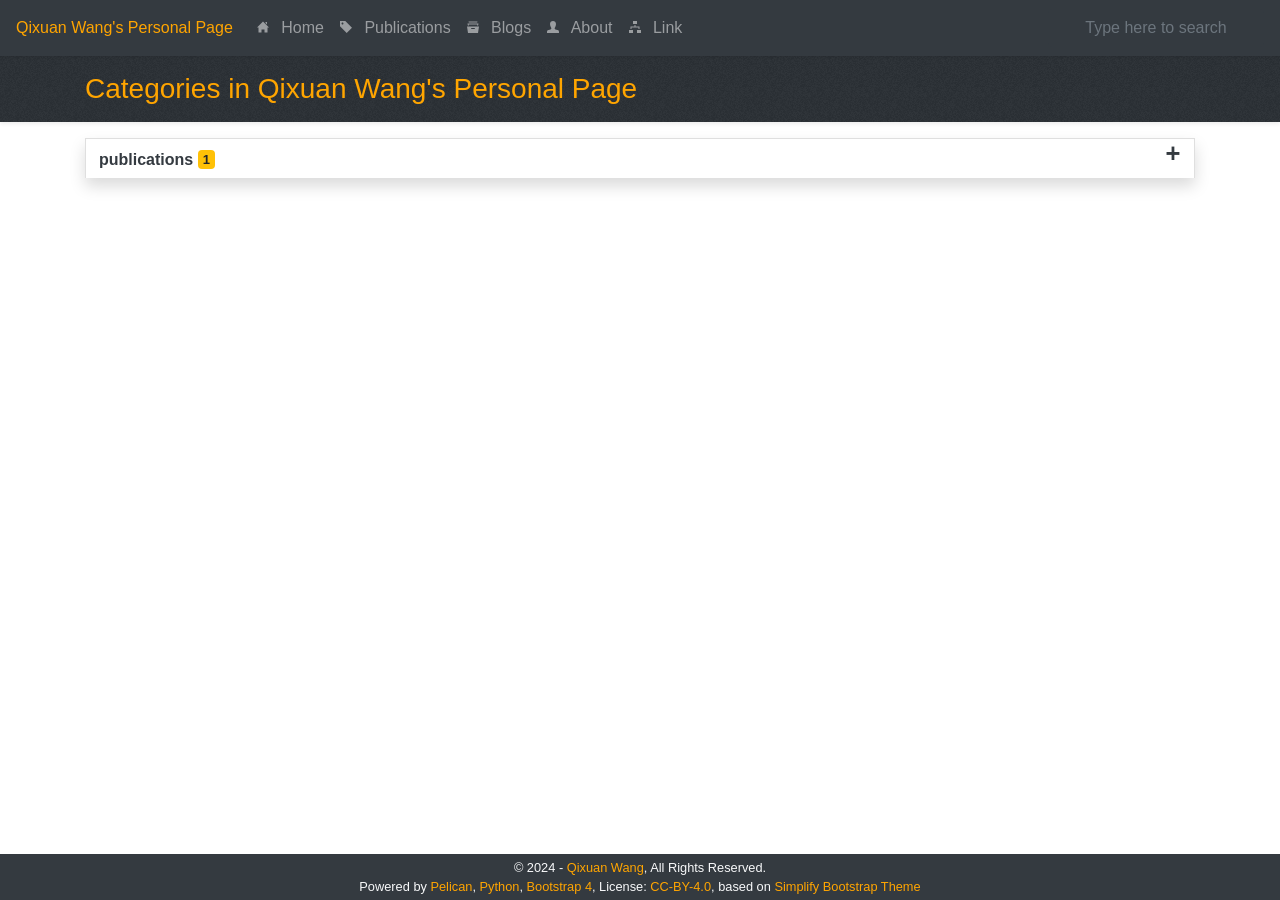
<file: categories.html>
<!DOCTYPE html>
<html lang="en">

<!-- Head -->
<head>

        <!-- Required metadata tags -->
        <meta charset="utf-8"/>
        <meta http-equiv="X-UA-Compatible" content="IE=edge"/>
        <meta name="HandheldFriendly" content="True"/>
        <meta name="viewport" content="width=device-width, initial-scale=1, shrink-to-fit=no"/>
        <meta http-equiv="Expires" content="0">
        <meta http-equiv="Pragma" content="no-cache">
        <meta http-equiv="Cache-control" content="no-cache">
        <meta http-equiv="Cache" content="no-cache">

        <!-- Default metadata -->
    <meta name="author" content="Qixuan Wang" />
    <meta name="description" content="This is the personal page of Qixuan Wang" />
<meta property="og:site_name" content="Qixuan Wang's Personal Page" />
<meta property="og:type" content="blog" />
<meta property="og:title" content="Qixuan Wang's Personal Page" />
<meta property="og:description" content="This is the personal page of Qixuan Wang" />
<meta property="og:locale" content="en_US" />
<meta property="og:url" content="." />
<meta property="og:image" content="./logo.png">
        <!-- Site Claim -->


        <!-- Title -->
        <title>
    Categories &ndash; Qixuan Wang's Personal Page
        </title>

        <!-- Icon -->
        <link rel="shortcut icon" href="./favicon.ico" type="image/x-icon">
        <link rel="icon" href="./favicon.ico" type="image/x-icon">
        <script type="text/javascript">
            window.siteurl = ".";
        </script>

        <!-- Search engine -->
            <meta name="robots" content="index, follow"/>

        <!-- Feeds -->
            <link href="https://www.wangqixuan.cn/
feeds/all.atom.xml"
                  type="application/atom+xml" rel="alternate" title="Qixuan Wang's Personal Page Full Atom Feed"/>







        <!-- Styles -->
        <!--
        <link rel="stylesheet" href="https://ajax.aspnetcdn.com/ajax/bootstrap/4.3.1/css/bootstrap.min.css">
        -->
        <link rel="stylesheet" href="./theme/bootstrap/bootstrap.min.css">
        <link rel="stylesheet" href="./theme/fontawesome/fontawesome.min.css">
        <!--
        <link rel="stylesheet" href="https://cdn.rawgit.com/afeld/bootstrap-toc/v1.0.1/dist/bootstrap-toc.min.css">
        -->
        <link rel="stylesheet" href="./theme/pygment/friendly.min.css">
        <!--
        <link rel="stylesheet" href="./theme/extra/admonition.min.css">
        -->
        <link rel="stylesheet" href="./theme/style.css">

        <!-- Google Analytics -->

        <!-- Google Global Site Tag -->
<script async src="https://www.googletagmanager.com/gtag/js?id=G-Y440JC6KE5"></script>
<script>
	window.dataLayer = window.dataLayer || [];
	function gtag() { dataLayer.push(arguments); }
	gtag('js', new Date());
	gtag('config', 'G-Y440JC6KE5');
</script>
        <!-- Google Tag Manager -->

        <!-- Google Adsense -->

        <!-- Heap Analytic -->

        <!-- Piwik Tracking -->

        <!-- Matomo Tracking -->

</head>

<!-- Body -->
<body class="d-flex flex-column" data-spy="scroll" data-target="#toc" data-offset="0" style="position: relative;">
<!-- Top anchor -->
<a href="#" id="backToTop" style="display: none; z-index: 1;" title="Back to top"><span></span></a>

<!-- Google tag manager -->

<!-- Navigation -->
<nav class="flex-shrink-0 navbar navbar-expand-md navbar-expand-lg navbar-dark bg-dark text-light shadow-sm">
    <!-- Logo -->
    <a class="navbar-brand" href=".">Qixuan Wang's Personal Page</a>

    <!-- Collapse button -->
    <button class="navbar-toggler" type="button" data-toggle="collapse" data-target="#navbarMenu"
            aria-controls="navbarMenu" aria-expanded="false" aria-label="Toggle navigation">
        <span class="navbar-toggler-icon small"></span>
    </button>

    <!-- Collapsible content -->
    <div class="collapse navbar-collapse" id="navbarMenu">

        <!-- i18n subsites -->

        <!-- Page links -->
        <ul class="navbar-nav mr-auto text-center">
            <li class="nav-item ">
                <a class="nav-link" href=".">
                    <svg class="nav-icon" xmlns="http://www.w3.org/2000/svg" width="12" height="12" viewBox="0 0 24 24">
                        <path d="M21 13v10h-6v-6h-6v6h-6v-10h-3l12-12 12 12h-3zm-1-5.907v-5.093h-3v2.093l3 3z"
                              fill="currentColor"></path>
                    </svg>
                    Home <span class="sr-only">(current)</span>
                </a>
            </li>
                <li class="nav-item ">
                    <a class="nav-link" href="./category/publications.html">
                        <svg class="nav-icon" xmlns="http://www.w3.org/2000/svg" width="12" height="12" viewBox="0 0 24 24">                                     <path d="M10.605 0h-10.605v10.609l13.391 13.391 10.609-10.604-13.395-13.396zm-4.191 6.414c-.781.781-2.046.781-2.829.001-.781-.783-.781-2.048 0-2.829.782-.782 2.048-.781 2.829-.001.782.782.781 2.047 0 2.829z"                                           fill="currentColor"></path>                                 </svg>
                        Publications
                    </a>
                </li>
                <li class="nav-item ">
                    <a class="nav-link" href="./blogs/index.html">
                        <svg class="nav-icon" xmlns="http://www.w3.org/2000/svg" width="12" height="12" viewBox="0 0 24 24">                                     <path d="M1.8 9l-.8-4h22l-.8 4h-2.029l.39-2h-17.122l.414 2h-2.053zm18.575-6l.604-2h-17.979l.688 2h16.687zm3.625 8l-2 13h-20l-2-13h24zm-8 4c0-.552-.447-1-1-1h-6c-.553 0-1 .448-1 1s.447 1 1 1h6c.553 0 1-.448 1-1z"                                           fill="currentColor"></path>                                 </svg>
                        Blogs
                    </a>
                </li>
                <li class="nav-item ">
                    <a class="nav-link" href="./pages/about.html">
                        <svg class="nav-icon" xmlns="http://www.w3.org/2000/svg" width="12" height="12" viewBox="0 0 24 24">                                     <path d="M20.822 18.096c-3.439-.794-6.64-1.49-5.09-4.418 4.72-8.912 1.251-13.678-3.732-13.678-5.082 0-8.464 4.949-3.732 13.678 1.597 2.945-1.725 3.641-5.09 4.418-3.073.71-3.188 2.236-3.178 4.904l.004 1h23.99l.004-.969c.012-2.688-.092-4.222-3.176-4.935z"                                           fill="currentColor"></path>                                 </svg>
                        About
                    </a>
                </li>
                <li class="nav-item ">
                    <a class="nav-link" href="./pages/link.html">
                        <svg class="nav-icon" xmlns="http://www.w3.org/2000/svg" width="12" height="12" viewBox="0 0 24 24"><path d="M16 6h-8v-6h8v6zm-8 12h-8v6h8v-6zm16 0h-8v6h8v-6zm-11-7v-3h-2v3h-8v5h2v-3h14v3h2v-5h-8z" fill="currentColor"></path></svg>
                        Link
                    </a>
                </li>
        </ul>

            <!-- Search form -->
            <form class="form-inline text-center" action="./search.html">
                <input class="form-control w-100 bg-dark text-light text-center border-0 p-2" type="text" name="q"
                       pattern=".{3,}" title="At least 3 characters" required="" placeholder="Type here to search"
                       aria-label="Search">
            </form>

        <!-- Social links -->
        <ul id="social-ul" class="navbar-nav text-center" style="display: none;">
                <!-- Github -->
                <li id="social-github" class="nav-item">
                    <a class="nav-link" id="top_github" target="_blank" title="Github">
                        <i class="fab fa-github"></i>
                    </a>
                </li>
                <!-- Email -->
                <li id="social-email" class="nav-item">
                    <a class="nav-link" id="top_email" target="_blank" title="Email">
                        <i class="fa fa-envelope"></i>
                    </a>
                </li>
                <!-- Wechat -->
                <li id="social-wechat" class="nav-item">
                    <a class="nav-link" id="top_wechat" title="Wechat" data-toggle="modal"
                       data-target="#wechat-qr-dialog">
                        <i class="fab fa-weixin"></i>
                    </a>
                </li>
        </ul>
    </div>
</nav>

<!-- Full page -->
<div class="flex-shrink-0 flex-grow-1">

        <!-- Header -->
        <header class="bg-dark text-light shadow-sm pt-3 pb-2">
    <div class="container">
        <div class="row">
            <div class="col-8">
                <h3 id="Categories in Qixuan Wang's Personal Page" style="color: orange;">Categories in Qixuan Wang's Personal Page</h3>
            </div>
            <div class="col-4 small" style="margin-top: 0.5rem;">
            </div>
        </div>
    </div>
        </header>

        <!-- Main -->
        <main class="py-3">
                <div class="container">
                    <!-- Sharing -->

                    <!-- Content -->
    <!--
	<div class="text-center">
			<a class="btn btn-success btn-sm" href="./category/publications.html">
			  publications  <span class="badge badge-warning" style="font-size: small;">1</span>
			</a>
	</div>
    -->

    <!-- Accordion -->
    <div id="accordionList" class="accordion shadow">
            <!-- Accordion items -->
            <div class="card">
                <div id="heading_publications" class="card-header bg-white shadow-sm border-0">
                    <h2 class="mb-0">
                        <button type="button" data-toggle="collapse" data-target="#collapsepublications" aria-expanded="false" aria-controls="collapsepublications" class="btn btn-link text-dark font-weight-bold collapsible-link collapsed">
                            publications  <span class="badge badge-warning" style="font-size: small;">1</span>
                        </button>
                    </h2>
                </div>
                <!-- Item list -->
                <div id="collapsepublications" aria-labelledby="heading_publications" data-parent="#accordionList" class="collapse" style="background-color: whitesmoke">
                    <div class="card-body border-bottom">
                        <a  class="m-0" href="./blogs/publications/chemsci-d3sc03722c.html">Divergent total syntheses of <span class="caps">ITHQ</span>-type bis-β-carboline alkaloids by regio-selective formal aza-[4 + 2] cycloaddition and late-stage C–H&nbsp;functionalization</a><br>
                        <span class="small">by <a href="./author/qixuan-wang.html" style="color: darkblue;">Qixuan Wang</a>, post on <span class="text-success">Apr 01, 2024</span></span>
                        <p>The first total syntheses of indolotetrahydroquinolizinium-type bis-β-carboline alkaloids were biomimetically achieved via unique umpolung type-<span class="caps">III</span> aza-[4+2] cycloaddition and late-stage C-H functionalization strategy. For detail: Chem. Sci., 2023, 14,&nbsp;10353-10359.</p>
                    </div>
                </div>
            </div>
    </div>
    
    <!-- Google Adsense -->
                </div>
        </main>

</div>

<!-- Footer -->
<footer class="flex-shrink-0 bg-dark text-light small py-1">
    <div class="container text-center">
        &copy; 2024 -         <a href="./pages/about.html">Qixuan Wang</a>, All
        Rights Reserved.
        <br>
        Powered by <a href="http://getpelican.com">Pelican</a>, <a href="http://python.org">Python</a>, <a
            href="https://getbootstrap.com">Bootstrap 4</a>, License: <a
            href="https://spdx.org/licenses/CC-BY-4.0.html">CC-BY-4.0</a>, based on <a
            href="https://github.com/vuquangtrong/simplify-theme">Simplify Bootstrap Theme</a>
    </div>
</footer>
    <!-- 模态框（Modal） -->
    <div class="modal fade" id="wechat-qr-dialog" tabindex="-1" role="dialog"
         aria-labelledby="wechat-qr-label"
         aria-hidden="true">
        <div class="modal-dialog">
            <div class="modal-content">
                <div class="modal-header">
                    <h4 class="modal-title" id="wechat-qr-label"> Contact Me Via Wechat <i class="fab fa-weixin"></i>
                    </h4>
                    <button type="button" class="close" data-dismiss="modal" aria-hidden="true">&times;
                    </button>
                </div>
                <div class="modal-body pl-4">
                    <p><label class="font-weight-bold">Wechat:</label> <span span-data="s_wechat"></span></p>
                    <p>You can scan the QR code below to add my Wechat:</p>
                    <div id="qrcode" class="mt-3" style="margin: auto;text-align: center;"></div>
                </div>
                <div class="modal-footer">
                    <button type="button" class="btn btn-info" data-dismiss="modal">Close</button>
                </div>
            </div><!-- /.modal-content -->
        </div><!-- /.modal-dialog -->
    </div><!-- /.modal -->
<!-- Scripts -->
<!--
<script src="https://ajax.aspnetcdn.com/ajax/jQuery/jquery-3.4.1.min.js"></script>
-->
<script type="text/javascript" src="./theme/jquery/jquery-3.4.1.min.js"></script>
<script type="text/javascript" src="./theme/cryptojs/crypto-js.min.js"></script>
    <script type="text/javascript" src="./theme/jquery/qrcode.min.js"></script>
<script src="./theme/sensitive.js"></script>
<!--
<script src="https://ajax.aspnetcdn.com/ajax/bootstrap/4.3.1/bootstrap.min.js"></script>
-->
<script type="text/javascript" src="./theme/bootstrap/bootstrap.min.js"></script>
<script type="text/javascript" src="./theme/fontawesome/fontawesome.min.js"></script>
<!--
<script src="https://cdn.rawgit.com/afeld/bootstrap-toc/v1.0.1/dist/bootstrap-toc.min.js"></script>
-->
<script type="text/javascript" src="./theme/style.js"></script>

<!-- Sharing -->

<!-- JSON LD -->
<script type="application/ld+json">
{
    "@context": "http://schema.org",
    "@type": "Blog",
    "name": " Qixuan Wang's Personal Page ",
    "url": ".",
    "image": "./logo.png",
    "description": "This is the personal page of Qixuan Wang"
}
</script><!-- Disqus count -->
<script id="dsq-count-scr" src="//qixuan-wang.disqus.com/count.js" async="async"></script></body>
</html>
</file>
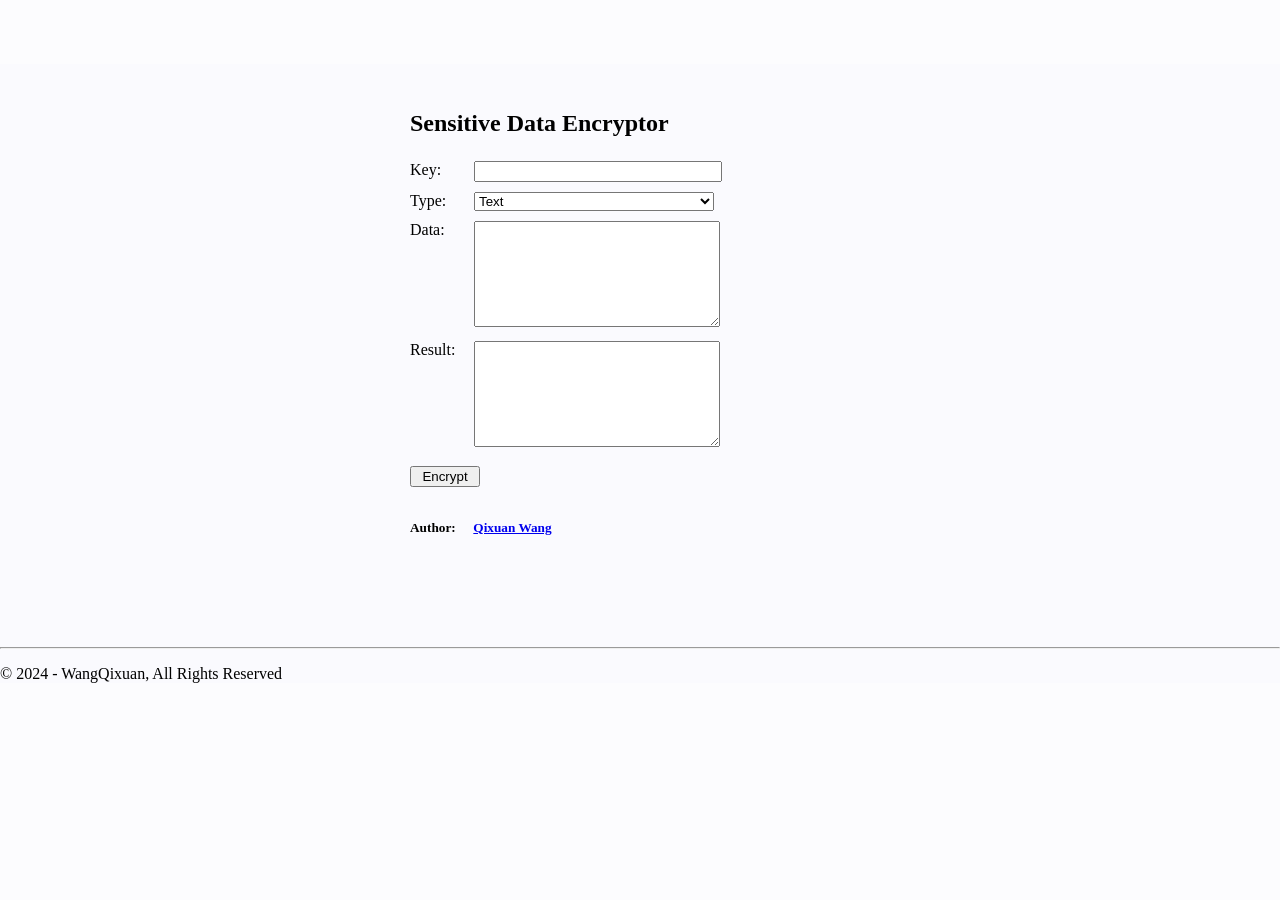
<file: encryptor.html>
<!DOCTYPE html>
<html lang="en">
<head>
    <meta http-equiv="Content-Type" content="text/html; charset=utf-8"/>
    <title>Sensitive Data Encryptor</title>
    <link href="assets/img/favicon.ico" rel="shortcut icon" type="image/x-icon"/>
    <link rel="bookmark" href="assets/img/favicon.ico" type="image/x-icon"/>
    <script type="text/javascript" src="js/jquery-3.1.1.min.js"></script>
    <link rel="stylesheet" href="https://dictumwang.github.io/NMR-PeakFinder/bootstrap.min.css">
    <script type="text/javascript" src="https://dictumwang.github.io/NMR-PeakFinder/bootstrap.min.js"></script>
    <script src="js/crypto-js.min.js"></script>
    <script type="text/javascript">
        function change_data_type() {
            var box_text = $("#input_group_text"), box_file = $("#input_group_file");
            switch ($("#data_type").val()) {
                case "text":
                    box_text.show();
                    box_file.hide();
                    break;
                case "file":
                    box_text.hide();
                    box_file.show();
                    break;
            }
        }

        function encrypt() {
            switch ($("#data_type").val()) {
                case "text":
                    $("#encrypt_result").val(CryptoJS.AES.encrypt($("#encrypt_text").val(), CryptoJS.enc.Utf8.parse($("#encrypt_key").val()), {
                        mode: CryptoJS.mode.ECB,
                        padding: CryptoJS.pad.Pkcs7
                    }).toString());
                    break;
                case "file":
                    var reader = new FileReader();
                    reader.readAsArrayBuffer($("#encrypt_file")[0].files[0]);
                    reader.onload = function () {
                        $("#encrypt_result").val(CryptoJS.enc.Base64.stringify(CryptoJS.AES.encrypt(CryptoJS.lib.WordArray.create(reader.result), CryptoJS.enc.Utf8.parse($("#encrypt_key").val()), {
                            mode: CryptoJS.mode.ECB,
                            padding: CryptoJS.pad.Pkcs7
                        }).ciphertext));
                    };
                    break;
            }
        }

        $(function () {
            change_data_type();
        });
    </script>
    <style>
        html, body {
            margin: 0 auto;
            padding: 0;
            min-width: 800px;
            background-color: rgba(230, 230, 250, 0.1);
        }

        #dlgbox {
            margin: 5% auto 5%;
            padding: 2% 5%;
            width: 460px;
        }

        .input_label {
            display: inline-block;
            width: 60px;
            vertical-align: top;
        }

        .input_group {
            padding: 5px 0;
            vertical-align: middle;
        }

        .input_group input[type=text], textarea, select {
            width: 240px;
        }

        #encrypt_text, #encrypt_result {
            resize: vertical;
            min-height: 100px;
        }

        form {
            vertical-align: middle;
        }

        .btn-group {
            margin: 5px auto;
        }

        .btn {
            width: 70px;
        }

        .footer {
            margin: 50px auto;
        }
    </style>
</head>
<body class="container">
<div class="jumbotron" id="dlgbox">
    <h2 class="text-center">Sensitive Data Encryptor</h2>
    <form id="encrypt_form" onsubmit="return false">
        <div class="input_group">
            <label class="input_label" for="encrypt_key">
                Key:
            </label>
            <input id="encrypt_key" name="encrypt_key" type="text">
        </div>
        <div class="input_group">
            <label class="input_label" for="data_type">
                Type:
            </label>
            <select id="data_type" name="data_type" required="required" onchange="change_data_type();">
                <option value="text">Text</option>
                <option value="file">File</option>
            </select>
        </div>
        <div class="input_group" id="input_group_text">
            <label class="input_label" for="encrypt_text">
                Data:
            </label>
            <textarea id="encrypt_text" name="encrypt_text"></textarea>
        </div>
        <div class="input_group" id="input_group_file">
            <label class="input_label" for="encrypt_file">
                File:
            </label>
            <input id="encrypt_file" type="file" name="encrypt_file" required="required" style="display: inline-block;">
        </div>
        <div class="input_group">
            <label class="input_label" for="encrypt_result">
                Result:
            </label>
            <textarea id="encrypt_result" name="encrypt_result" readonly="readonly"></textarea>
        </div>
        <div class="text-center input_group">
            <div class="btn-group">
                <button type="button" class="btn btn-primary" onclick="encrypt()">Encrypt</button>
            </div>
        </div>
    </form>
    <h5 class="text-left">
        <b class="input_label">Author:</b> <a href="https://qixuan.wang" target="_blank">Qixuan Wang</a>
    </h5>
</div>
<div class="footer">
    <hr>
    <footer>
        <p class="text-center">© 2024 - WangQixuan, All Rights Reserved</p>
    </footer>
</div>
</body>
</html>
</file>
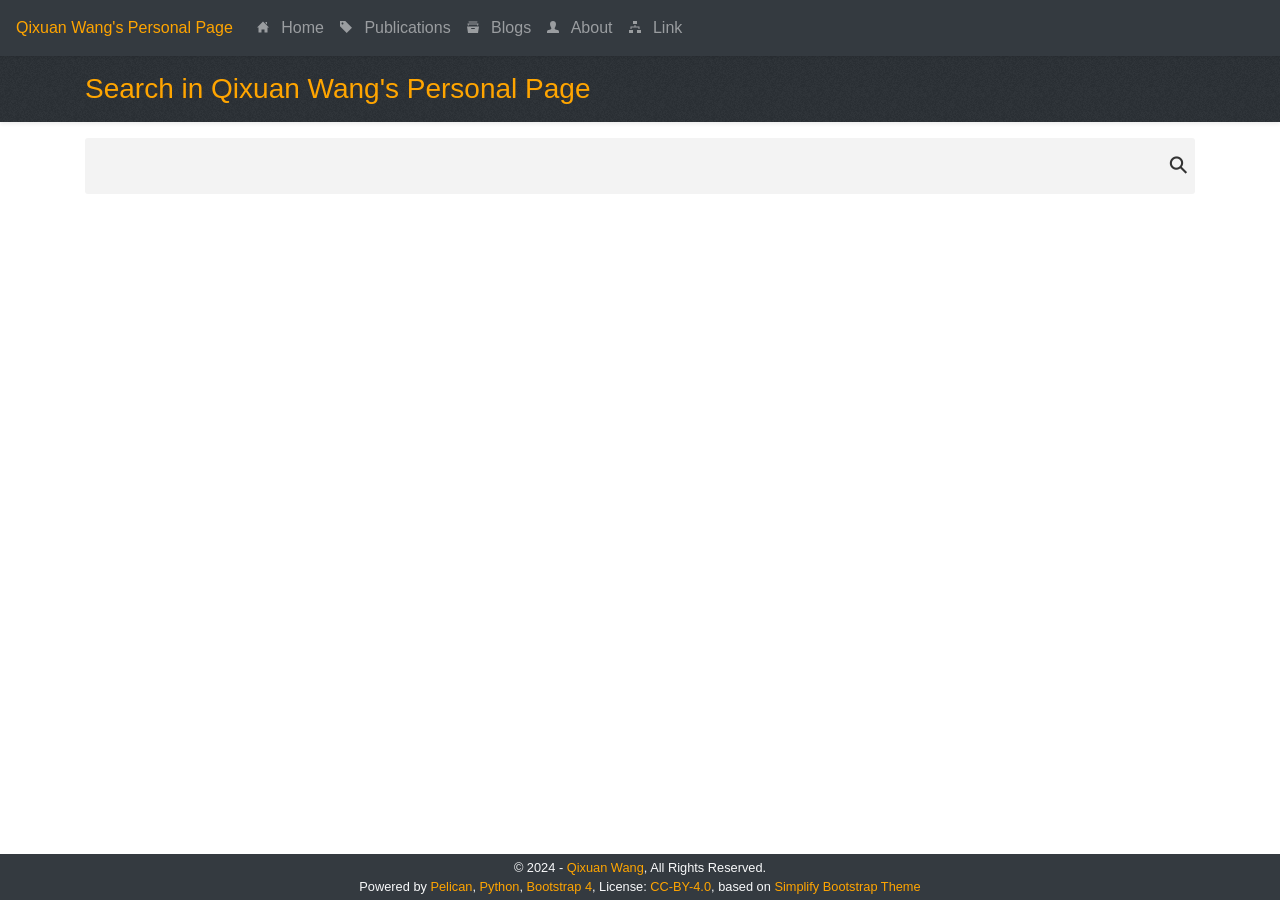
<file: search.html>
<!DOCTYPE html>
<html lang="en">

<!-- Head -->
<head>

        <!-- Required metadata tags -->
        <meta charset="utf-8"/>
        <meta http-equiv="X-UA-Compatible" content="IE=edge"/>
        <meta name="HandheldFriendly" content="True"/>
        <meta name="viewport" content="width=device-width, initial-scale=1, shrink-to-fit=no"/>
        <meta http-equiv="Expires" content="0">
        <meta http-equiv="Pragma" content="no-cache">
        <meta http-equiv="Cache-control" content="no-cache">
        <meta http-equiv="Cache" content="no-cache">

        <!-- Default metadata -->
    <meta name="author" content="Qixuan Wang" />
    <meta name="description" content="This is the personal page of Qixuan Wang" />
<meta property="og:site_name" content="Qixuan Wang's Personal Page" />
<meta property="og:type" content="blog" />
<meta property="og:title" content="Qixuan Wang's Personal Page" />
<meta property="og:description" content="This is the personal page of Qixuan Wang" />
<meta property="og:locale" content="en_US" />
<meta property="og:url" content="." />
<meta property="og:image" content="./logo.png">
        <!-- Site Claim -->


        <!-- Title -->
        <title>
    Search &ndash; Qixuan Wang's Personal Page
        </title>

        <!-- Icon -->
        <link rel="shortcut icon" href="./favicon.ico" type="image/x-icon">
        <link rel="icon" href="./favicon.ico" type="image/x-icon">
        <script type="text/javascript">
            window.siteurl = ".";
        </script>

        <!-- Search engine -->
            <meta name="robots" content="index, follow"/>

        <!-- Feeds -->
            <link href="https://www.wangqixuan.cn/
feeds/all.atom.xml"
                  type="application/atom+xml" rel="alternate" title="Qixuan Wang's Personal Page Full Atom Feed"/>







        <!-- Styles -->
        <!--
        <link rel="stylesheet" href="https://ajax.aspnetcdn.com/ajax/bootstrap/4.3.1/css/bootstrap.min.css">
        -->
        <link rel="stylesheet" href="./theme/bootstrap/bootstrap.min.css">
        <link rel="stylesheet" href="./theme/fontawesome/fontawesome.min.css">
        <!--
        <link rel="stylesheet" href="https://cdn.rawgit.com/afeld/bootstrap-toc/v1.0.1/dist/bootstrap-toc.min.css">
        -->
        <link rel="stylesheet" href="./theme/pygment/friendly.min.css">
        <!--
        <link rel="stylesheet" href="./theme/extra/admonition.min.css">
        -->
            <link rel="stylesheet" href="./theme/tipuesearch/tipuesearch.min.css">
        <link rel="stylesheet" href="./theme/style.css">

        <!-- Google Analytics -->

        <!-- Google Global Site Tag -->
<script async src="https://www.googletagmanager.com/gtag/js?id=G-Y440JC6KE5"></script>
<script>
	window.dataLayer = window.dataLayer || [];
	function gtag() { dataLayer.push(arguments); }
	gtag('js', new Date());
	gtag('config', 'G-Y440JC6KE5');
</script>
        <!-- Google Tag Manager -->

        <!-- Google Adsense -->

        <!-- Heap Analytic -->

        <!-- Piwik Tracking -->

        <!-- Matomo Tracking -->

</head>

<!-- Body -->
<body class="d-flex flex-column" data-spy="scroll" data-target="#toc" data-offset="0" style="position: relative;">
<!-- Top anchor -->
<a href="#" id="backToTop" style="display: none; z-index: 1;" title="Back to top"><span></span></a>

<!-- Google tag manager -->

<!-- Navigation -->
<nav class="flex-shrink-0 navbar navbar-expand-md navbar-expand-lg navbar-dark bg-dark text-light shadow-sm">
    <!-- Logo -->
    <a class="navbar-brand" href=".">Qixuan Wang's Personal Page</a>

    <!-- Collapse button -->
    <button class="navbar-toggler" type="button" data-toggle="collapse" data-target="#navbarMenu"
            aria-controls="navbarMenu" aria-expanded="false" aria-label="Toggle navigation">
        <span class="navbar-toggler-icon small"></span>
    </button>

    <!-- Collapsible content -->
    <div class="collapse navbar-collapse" id="navbarMenu">

        <!-- i18n subsites -->

        <!-- Page links -->
        <ul class="navbar-nav mr-auto text-center">
            <li class="nav-item ">
                <a class="nav-link" href=".">
                    <svg class="nav-icon" xmlns="http://www.w3.org/2000/svg" width="12" height="12" viewBox="0 0 24 24">
                        <path d="M21 13v10h-6v-6h-6v6h-6v-10h-3l12-12 12 12h-3zm-1-5.907v-5.093h-3v2.093l3 3z"
                              fill="currentColor"></path>
                    </svg>
                    Home <span class="sr-only">(current)</span>
                </a>
            </li>
                <li class="nav-item ">
                    <a class="nav-link" href="./category/publications.html">
                        <svg class="nav-icon" xmlns="http://www.w3.org/2000/svg" width="12" height="12" viewBox="0 0 24 24">                                     <path d="M10.605 0h-10.605v10.609l13.391 13.391 10.609-10.604-13.395-13.396zm-4.191 6.414c-.781.781-2.046.781-2.829.001-.781-.783-.781-2.048 0-2.829.782-.782 2.048-.781 2.829-.001.782.782.781 2.047 0 2.829z"                                           fill="currentColor"></path>                                 </svg>
                        Publications
                    </a>
                </li>
                <li class="nav-item ">
                    <a class="nav-link" href="./blogs/index.html">
                        <svg class="nav-icon" xmlns="http://www.w3.org/2000/svg" width="12" height="12" viewBox="0 0 24 24">                                     <path d="M1.8 9l-.8-4h22l-.8 4h-2.029l.39-2h-17.122l.414 2h-2.053zm18.575-6l.604-2h-17.979l.688 2h16.687zm3.625 8l-2 13h-20l-2-13h24zm-8 4c0-.552-.447-1-1-1h-6c-.553 0-1 .448-1 1s.447 1 1 1h6c.553 0 1-.448 1-1z"                                           fill="currentColor"></path>                                 </svg>
                        Blogs
                    </a>
                </li>
                <li class="nav-item ">
                    <a class="nav-link" href="./pages/about.html">
                        <svg class="nav-icon" xmlns="http://www.w3.org/2000/svg" width="12" height="12" viewBox="0 0 24 24">                                     <path d="M20.822 18.096c-3.439-.794-6.64-1.49-5.09-4.418 4.72-8.912 1.251-13.678-3.732-13.678-5.082 0-8.464 4.949-3.732 13.678 1.597 2.945-1.725 3.641-5.09 4.418-3.073.71-3.188 2.236-3.178 4.904l.004 1h23.99l.004-.969c.012-2.688-.092-4.222-3.176-4.935z"                                           fill="currentColor"></path>                                 </svg>
                        About
                    </a>
                </li>
                <li class="nav-item ">
                    <a class="nav-link" href="./pages/link.html">
                        <svg class="nav-icon" xmlns="http://www.w3.org/2000/svg" width="12" height="12" viewBox="0 0 24 24"><path d="M16 6h-8v-6h8v6zm-8 12h-8v6h8v-6zm16 0h-8v6h8v-6zm-11-7v-3h-2v3h-8v5h2v-3h14v3h2v-5h-8z" fill="currentColor"></path></svg>
                        Link
                    </a>
                </li>
        </ul>


        <!-- Social links -->
        <ul id="social-ul" class="navbar-nav text-center" style="display: none;">
                <!-- Github -->
                <li id="social-github" class="nav-item">
                    <a class="nav-link" id="top_github" target="_blank" title="Github">
                        <i class="fab fa-github"></i>
                    </a>
                </li>
                <!-- Email -->
                <li id="social-email" class="nav-item">
                    <a class="nav-link" id="top_email" target="_blank" title="Email">
                        <i class="fa fa-envelope"></i>
                    </a>
                </li>
                <!-- Wechat -->
                <li id="social-wechat" class="nav-item">
                    <a class="nav-link" id="top_wechat" title="Wechat" data-toggle="modal"
                       data-target="#wechat-qr-dialog">
                        <i class="fab fa-weixin"></i>
                    </a>
                </li>
        </ul>
    </div>
</nav>

<!-- Full page -->
<div class="flex-shrink-0 flex-grow-1">

        <!-- Header -->
        <header class="bg-dark text-light shadow-sm pt-3 pb-2">
    <div class="container">
        <div class="row">
            <div class="col-8">
                <h3 id="Search in Qixuan Wang's Personal Page" style="color: orange;">Search in Qixuan Wang's Personal Page</h3>
            </div>
            <div class="col-4 small" style="margin-top: 0.5rem;">
            </div>
        </div>
    </div>
        </header>

        <!-- Main -->
        <main class="py-3">
                <div class="container">
                    <!-- Sharing -->

                    <!-- Content -->
    <!-- Tipue Search -->
    <form>
        <div class="tipue_search_group">
            <input type="text" name="q" id="tipue_search_input" pattern=".{3,}" title="At least 3 characters" required>
            <button type="submit" class="tipue_search_button">
                <div class="tipue_search_icon">&#9906;</div>
            </button>
        </div>
    </form>

    <div id="tipue_search_content"></div>

    <!-- Google Adsense -->

    <!-- Google Search -->
 
                </div>
        </main>

</div>

<!-- Footer -->
<footer class="flex-shrink-0 bg-dark text-light small py-1">
    <div class="container text-center">
        &copy; 2024 -         <a href="./pages/about.html">Qixuan Wang</a>, All
        Rights Reserved.
        <br>
        Powered by <a href="http://getpelican.com">Pelican</a>, <a href="http://python.org">Python</a>, <a
            href="https://getbootstrap.com">Bootstrap 4</a>, License: <a
            href="https://spdx.org/licenses/CC-BY-4.0.html">CC-BY-4.0</a>, based on <a
            href="https://github.com/vuquangtrong/simplify-theme">Simplify Bootstrap Theme</a>
    </div>
</footer>
    <!-- 模态框（Modal） -->
    <div class="modal fade" id="wechat-qr-dialog" tabindex="-1" role="dialog"
         aria-labelledby="wechat-qr-label"
         aria-hidden="true">
        <div class="modal-dialog">
            <div class="modal-content">
                <div class="modal-header">
                    <h4 class="modal-title" id="wechat-qr-label"> Contact Me Via Wechat <i class="fab fa-weixin"></i>
                    </h4>
                    <button type="button" class="close" data-dismiss="modal" aria-hidden="true">&times;
                    </button>
                </div>
                <div class="modal-body pl-4">
                    <p><label class="font-weight-bold">Wechat:</label> <span span-data="s_wechat"></span></p>
                    <p>You can scan the QR code below to add my Wechat:</p>
                    <div id="qrcode" class="mt-3" style="margin: auto;text-align: center;"></div>
                </div>
                <div class="modal-footer">
                    <button type="button" class="btn btn-info" data-dismiss="modal">Close</button>
                </div>
            </div><!-- /.modal-content -->
        </div><!-- /.modal-dialog -->
    </div><!-- /.modal -->
<!-- Scripts -->
<!--
<script src="https://ajax.aspnetcdn.com/ajax/jQuery/jquery-3.4.1.min.js"></script>
-->
<script type="text/javascript" src="./theme/jquery/jquery-3.4.1.min.js"></script>
<script type="text/javascript" src="./theme/cryptojs/crypto-js.min.js"></script>
    <script type="text/javascript" src="./theme/jquery/qrcode.min.js"></script>
<script src="./theme/sensitive.js"></script>
<!--
<script src="https://ajax.aspnetcdn.com/ajax/bootstrap/4.3.1/bootstrap.min.js"></script>
-->
<script type="text/javascript" src="./theme/bootstrap/bootstrap.min.js"></script>
<script type="text/javascript" src="./theme/fontawesome/fontawesome.min.js"></script>
<!--
<script src="https://cdn.rawgit.com/afeld/bootstrap-toc/v1.0.1/dist/bootstrap-toc.min.js"></script>
-->
    <script type="text/javascript" src="./theme/tipuesearch/tipuesearch.min.js"></script>
    <script type="text/javascript" src="./theme/tipuesearch/tipuesearch.cfg.js"></script>
    <script src=".//tipuesearch_content.js"></script>
    <script>
        $(document).ready(function () {
            $('#tipue_search_input').tipuesearch();
        });
    </script>
<script type="text/javascript" src="./theme/style.js"></script>

<!-- Sharing -->

<!-- JSON LD -->
<script type="application/ld+json">
{
    "@context": "http://schema.org",
    "@type": "Blog",
    "name": " Qixuan Wang's Personal Page ",
    "url": ".",
    "image": "./logo.png",
    "description": "This is the personal page of Qixuan Wang"
}
</script><!-- Disqus count -->
<script id="dsq-count-scr" src="//qixuan-wang.disqus.com/count.js" async="async"></script></body>
</html>
</file>
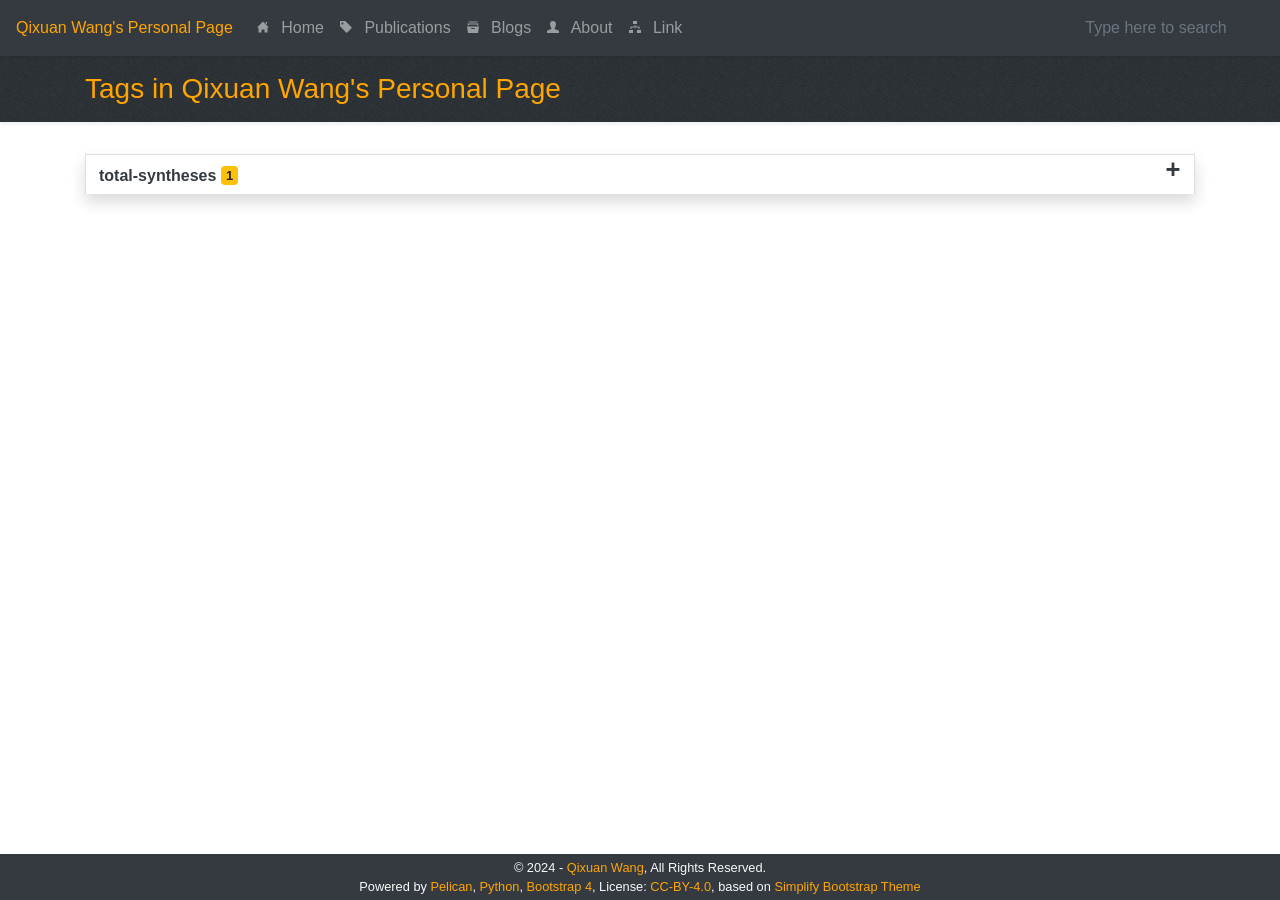
<file: tags.html>
<!DOCTYPE html>
<html lang="en">

<!-- Head -->
<head>

        <!-- Required metadata tags -->
        <meta charset="utf-8"/>
        <meta http-equiv="X-UA-Compatible" content="IE=edge"/>
        <meta name="HandheldFriendly" content="True"/>
        <meta name="viewport" content="width=device-width, initial-scale=1, shrink-to-fit=no"/>
        <meta http-equiv="Expires" content="0">
        <meta http-equiv="Pragma" content="no-cache">
        <meta http-equiv="Cache-control" content="no-cache">
        <meta http-equiv="Cache" content="no-cache">

        <!-- Default metadata -->
    <meta name="author" content="Qixuan Wang" />
    <meta name="description" content="This is the personal page of Qixuan Wang" />
<meta property="og:site_name" content="Qixuan Wang's Personal Page" />
<meta property="og:type" content="blog" />
<meta property="og:title" content="Qixuan Wang's Personal Page" />
<meta property="og:description" content="This is the personal page of Qixuan Wang" />
<meta property="og:locale" content="en_US" />
<meta property="og:url" content="." />
<meta property="og:image" content="./logo.png">
        <!-- Site Claim -->


        <!-- Title -->
        <title>
    Tags &ndash; Qixuan Wang's Personal Page
        </title>

        <!-- Icon -->
        <link rel="shortcut icon" href="./favicon.ico" type="image/x-icon">
        <link rel="icon" href="./favicon.ico" type="image/x-icon">
        <script type="text/javascript">
            window.siteurl = ".";
        </script>

        <!-- Search engine -->
            <meta name="robots" content="index, follow"/>

        <!-- Feeds -->
            <link href="https://www.wangqixuan.cn/
feeds/all.atom.xml"
                  type="application/atom+xml" rel="alternate" title="Qixuan Wang's Personal Page Full Atom Feed"/>







        <!-- Styles -->
        <!--
        <link rel="stylesheet" href="https://ajax.aspnetcdn.com/ajax/bootstrap/4.3.1/css/bootstrap.min.css">
        -->
        <link rel="stylesheet" href="./theme/bootstrap/bootstrap.min.css">
        <link rel="stylesheet" href="./theme/fontawesome/fontawesome.min.css">
        <!--
        <link rel="stylesheet" href="https://cdn.rawgit.com/afeld/bootstrap-toc/v1.0.1/dist/bootstrap-toc.min.css">
        -->
        <link rel="stylesheet" href="./theme/pygment/friendly.min.css">
        <!--
        <link rel="stylesheet" href="./theme/extra/admonition.min.css">
        -->
        <link rel="stylesheet" href="./theme/style.css">

        <!-- Google Analytics -->

        <!-- Google Global Site Tag -->
<script async src="https://www.googletagmanager.com/gtag/js?id=G-Y440JC6KE5"></script>
<script>
	window.dataLayer = window.dataLayer || [];
	function gtag() { dataLayer.push(arguments); }
	gtag('js', new Date());
	gtag('config', 'G-Y440JC6KE5');
</script>
        <!-- Google Tag Manager -->

        <!-- Google Adsense -->

        <!-- Heap Analytic -->

        <!-- Piwik Tracking -->

        <!-- Matomo Tracking -->

</head>

<!-- Body -->
<body class="d-flex flex-column" data-spy="scroll" data-target="#toc" data-offset="0" style="position: relative;">
<!-- Top anchor -->
<a href="#" id="backToTop" style="display: none; z-index: 1;" title="Back to top"><span></span></a>

<!-- Google tag manager -->

<!-- Navigation -->
<nav class="flex-shrink-0 navbar navbar-expand-md navbar-expand-lg navbar-dark bg-dark text-light shadow-sm">
    <!-- Logo -->
    <a class="navbar-brand" href=".">Qixuan Wang's Personal Page</a>

    <!-- Collapse button -->
    <button class="navbar-toggler" type="button" data-toggle="collapse" data-target="#navbarMenu"
            aria-controls="navbarMenu" aria-expanded="false" aria-label="Toggle navigation">
        <span class="navbar-toggler-icon small"></span>
    </button>

    <!-- Collapsible content -->
    <div class="collapse navbar-collapse" id="navbarMenu">

        <!-- i18n subsites -->

        <!-- Page links -->
        <ul class="navbar-nav mr-auto text-center">
            <li class="nav-item ">
                <a class="nav-link" href=".">
                    <svg class="nav-icon" xmlns="http://www.w3.org/2000/svg" width="12" height="12" viewBox="0 0 24 24">
                        <path d="M21 13v10h-6v-6h-6v6h-6v-10h-3l12-12 12 12h-3zm-1-5.907v-5.093h-3v2.093l3 3z"
                              fill="currentColor"></path>
                    </svg>
                    Home <span class="sr-only">(current)</span>
                </a>
            </li>
                <li class="nav-item ">
                    <a class="nav-link" href="./category/publications.html">
                        <svg class="nav-icon" xmlns="http://www.w3.org/2000/svg" width="12" height="12" viewBox="0 0 24 24">                                     <path d="M10.605 0h-10.605v10.609l13.391 13.391 10.609-10.604-13.395-13.396zm-4.191 6.414c-.781.781-2.046.781-2.829.001-.781-.783-.781-2.048 0-2.829.782-.782 2.048-.781 2.829-.001.782.782.781 2.047 0 2.829z"                                           fill="currentColor"></path>                                 </svg>
                        Publications
                    </a>
                </li>
                <li class="nav-item ">
                    <a class="nav-link" href="./blogs/index.html">
                        <svg class="nav-icon" xmlns="http://www.w3.org/2000/svg" width="12" height="12" viewBox="0 0 24 24">                                     <path d="M1.8 9l-.8-4h22l-.8 4h-2.029l.39-2h-17.122l.414 2h-2.053zm18.575-6l.604-2h-17.979l.688 2h16.687zm3.625 8l-2 13h-20l-2-13h24zm-8 4c0-.552-.447-1-1-1h-6c-.553 0-1 .448-1 1s.447 1 1 1h6c.553 0 1-.448 1-1z"                                           fill="currentColor"></path>                                 </svg>
                        Blogs
                    </a>
                </li>
                <li class="nav-item ">
                    <a class="nav-link" href="./pages/about.html">
                        <svg class="nav-icon" xmlns="http://www.w3.org/2000/svg" width="12" height="12" viewBox="0 0 24 24">                                     <path d="M20.822 18.096c-3.439-.794-6.64-1.49-5.09-4.418 4.72-8.912 1.251-13.678-3.732-13.678-5.082 0-8.464 4.949-3.732 13.678 1.597 2.945-1.725 3.641-5.09 4.418-3.073.71-3.188 2.236-3.178 4.904l.004 1h23.99l.004-.969c.012-2.688-.092-4.222-3.176-4.935z"                                           fill="currentColor"></path>                                 </svg>
                        About
                    </a>
                </li>
                <li class="nav-item ">
                    <a class="nav-link" href="./pages/link.html">
                        <svg class="nav-icon" xmlns="http://www.w3.org/2000/svg" width="12" height="12" viewBox="0 0 24 24"><path d="M16 6h-8v-6h8v6zm-8 12h-8v6h8v-6zm16 0h-8v6h8v-6zm-11-7v-3h-2v3h-8v5h2v-3h14v3h2v-5h-8z" fill="currentColor"></path></svg>
                        Link
                    </a>
                </li>
        </ul>

            <!-- Search form -->
            <form class="form-inline text-center" action="./search.html">
                <input class="form-control w-100 bg-dark text-light text-center border-0 p-2" type="text" name="q"
                       pattern=".{3,}" title="At least 3 characters" required="" placeholder="Type here to search"
                       aria-label="Search">
            </form>

        <!-- Social links -->
        <ul id="social-ul" class="navbar-nav text-center" style="display: none;">
                <!-- Github -->
                <li id="social-github" class="nav-item">
                    <a class="nav-link" id="top_github" target="_blank" title="Github">
                        <i class="fab fa-github"></i>
                    </a>
                </li>
                <!-- Email -->
                <li id="social-email" class="nav-item">
                    <a class="nav-link" id="top_email" target="_blank" title="Email">
                        <i class="fa fa-envelope"></i>
                    </a>
                </li>
                <!-- Wechat -->
                <li id="social-wechat" class="nav-item">
                    <a class="nav-link" id="top_wechat" title="Wechat" data-toggle="modal"
                       data-target="#wechat-qr-dialog">
                        <i class="fab fa-weixin"></i>
                    </a>
                </li>
        </ul>
    </div>
</nav>

<!-- Full page -->
<div class="flex-shrink-0 flex-grow-1">

        <!-- Header -->
        <header class="bg-dark text-light shadow-sm pt-3 pb-2">
    <div class="container">
        <div class="row">
            <div class="col-8">
                <h3 id="Tags in Qixuan Wang's Personal Page" style="color: orange;">Tags in Qixuan Wang's Personal Page</h3>
            </div>
            <div class="col-4 small" style="margin-top: 0.5rem;">
            </div>
        </div>
    </div>
        </header>

        <!-- Main -->
        <main class="py-3">
                <div class="container">
                    <!-- Sharing -->

                    <!-- Content -->
    <!--    
	<div class="text-center">
			<a class="btn btn-info btn-sm" href="./tag/total-syntheses.html">
			  total-syntheses  <span class="badge badge-light" style="font-size: small;">1</span>
			</a>
	</div>
    -->
    
    <!-- Tags cloud -->
    <ul class="tagcloud">
    </ul>

    <!-- Accordion -->
    <div id="accordionList" class="accordion shadow">
            <!-- Accordion items -->
            <div class="card">
                <div id="heading_total-syntheses" class="card-header bg-white shadow-sm border-0">
                    <h2 class="mb-0">
                        <button type="button" data-toggle="collapse" data-target="#collapsetotal-syntheses" aria-expanded="false" aria-controls="collapsetotal-syntheses" class="btn btn-link text-dark font-weight-bold collapsible-link collapsed">
                            total-syntheses  <span class="badge badge-warning" style="font-size: small;">1</span>
                        </button>
                    </h2>
                </div>
                <!-- Item list -->
                <div id="collapsetotal-syntheses" aria-labelledby="heading_total-syntheses" data-parent="#accordionList" class="collapse" style="background-color: whitesmoke">
                    <div class="card-body border-bottom">
                        <a  class="m-0" href="./blogs/publications/chemsci-d3sc03722c.html">Divergent total syntheses of <span class="caps">ITHQ</span>-type bis-β-carboline alkaloids by regio-selective formal aza-[4 + 2] cycloaddition and late-stage C–H&nbsp;functionalization</a><br>
                        <span class="small">by <a href="./author/qixuan-wang.html" style="color: darkblue;">Qixuan Wang</a>, post on <span class="text-success">Apr 01, 2024</span></span>
                    </div>
                </div>
            </div>
    </div>

    <!-- Google Adsense -->
                </div>
        </main>

</div>

<!-- Footer -->
<footer class="flex-shrink-0 bg-dark text-light small py-1">
    <div class="container text-center">
        &copy; 2024 -         <a href="./pages/about.html">Qixuan Wang</a>, All
        Rights Reserved.
        <br>
        Powered by <a href="http://getpelican.com">Pelican</a>, <a href="http://python.org">Python</a>, <a
            href="https://getbootstrap.com">Bootstrap 4</a>, License: <a
            href="https://spdx.org/licenses/CC-BY-4.0.html">CC-BY-4.0</a>, based on <a
            href="https://github.com/vuquangtrong/simplify-theme">Simplify Bootstrap Theme</a>
    </div>
</footer>
    <!-- 模态框（Modal） -->
    <div class="modal fade" id="wechat-qr-dialog" tabindex="-1" role="dialog"
         aria-labelledby="wechat-qr-label"
         aria-hidden="true">
        <div class="modal-dialog">
            <div class="modal-content">
                <div class="modal-header">
                    <h4 class="modal-title" id="wechat-qr-label"> Contact Me Via Wechat <i class="fab fa-weixin"></i>
                    </h4>
                    <button type="button" class="close" data-dismiss="modal" aria-hidden="true">&times;
                    </button>
                </div>
                <div class="modal-body pl-4">
                    <p><label class="font-weight-bold">Wechat:</label> <span span-data="s_wechat"></span></p>
                    <p>You can scan the QR code below to add my Wechat:</p>
                    <div id="qrcode" class="mt-3" style="margin: auto;text-align: center;"></div>
                </div>
                <div class="modal-footer">
                    <button type="button" class="btn btn-info" data-dismiss="modal">Close</button>
                </div>
            </div><!-- /.modal-content -->
        </div><!-- /.modal-dialog -->
    </div><!-- /.modal -->
<!-- Scripts -->
<!--
<script src="https://ajax.aspnetcdn.com/ajax/jQuery/jquery-3.4.1.min.js"></script>
-->
<script type="text/javascript" src="./theme/jquery/jquery-3.4.1.min.js"></script>
<script type="text/javascript" src="./theme/cryptojs/crypto-js.min.js"></script>
    <script type="text/javascript" src="./theme/jquery/qrcode.min.js"></script>
<script src="./theme/sensitive.js"></script>
<!--
<script src="https://ajax.aspnetcdn.com/ajax/bootstrap/4.3.1/bootstrap.min.js"></script>
-->
<script type="text/javascript" src="./theme/bootstrap/bootstrap.min.js"></script>
<script type="text/javascript" src="./theme/fontawesome/fontawesome.min.js"></script>
<!--
<script src="https://cdn.rawgit.com/afeld/bootstrap-toc/v1.0.1/dist/bootstrap-toc.min.js"></script>
-->
<script type="text/javascript" src="./theme/style.js"></script>

<!-- Sharing -->

<!-- JSON LD -->
<script type="application/ld+json">
{
    "@context": "http://schema.org",
    "@type": "Blog",
    "name": " Qixuan Wang's Personal Page ",
    "url": ".",
    "image": "./logo.png",
    "description": "This is the personal page of Qixuan Wang"
}
</script><!-- Disqus count -->
<script id="dsq-count-scr" src="//qixuan-wang.disqus.com/count.js" async="async"></script></body>
</html>
</file>
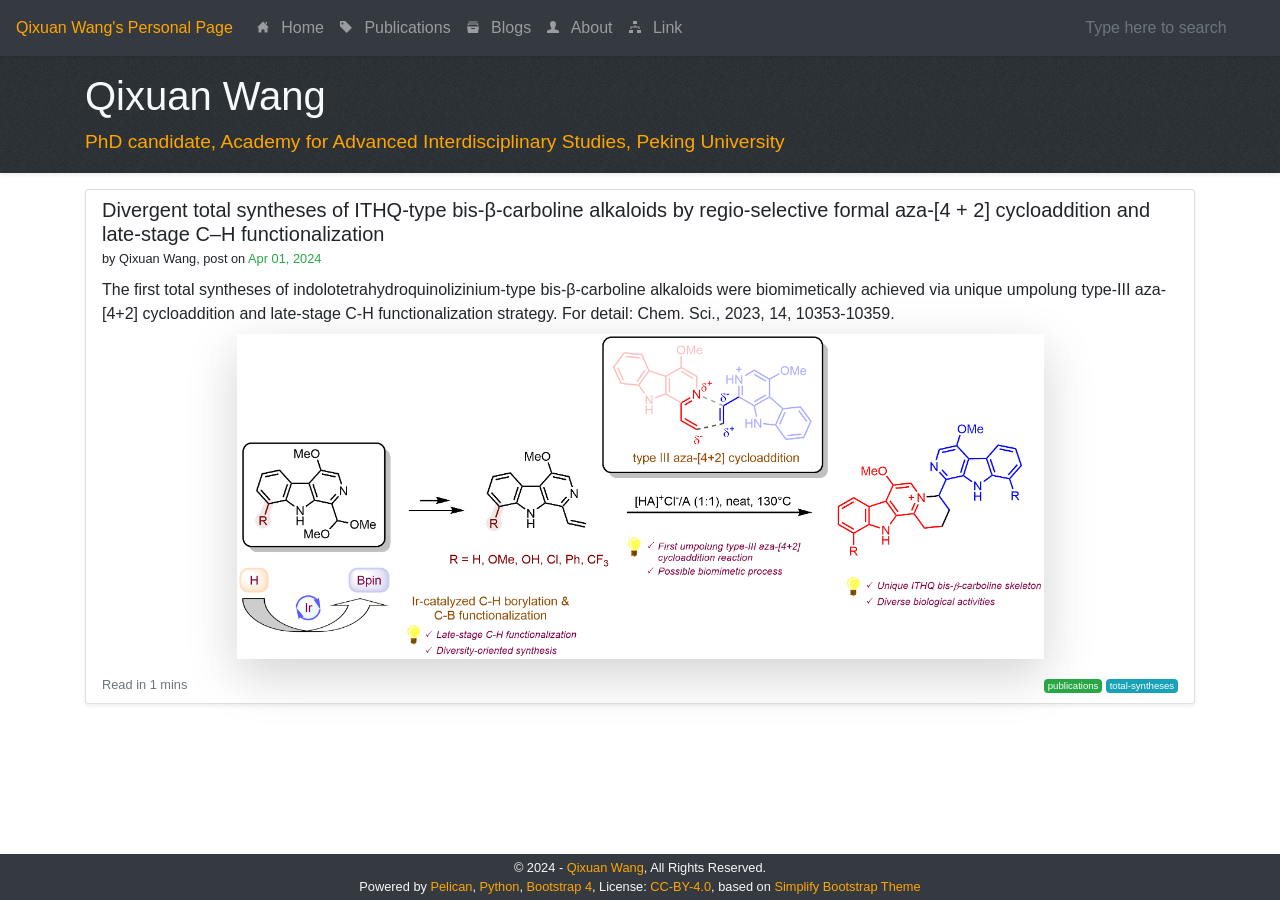
<file: author/qixuan-wang.html>
<!DOCTYPE html>
<html lang="en">

<!-- Head -->
<head>

        <!-- Required metadata tags -->
        <meta charset="utf-8"/>
        <meta http-equiv="X-UA-Compatible" content="IE=edge"/>
        <meta name="HandheldFriendly" content="True"/>
        <meta name="viewport" content="width=device-width, initial-scale=1, shrink-to-fit=no"/>
        <meta http-equiv="Expires" content="0">
        <meta http-equiv="Pragma" content="no-cache">
        <meta http-equiv="Cache-control" content="no-cache">
        <meta http-equiv="Cache" content="no-cache">

        <!-- Default metadata -->
    <meta name="author" content="Qixuan Wang" />
    <meta name="description" content="This is the personal page of Qixuan Wang" />
<meta property="og:site_name" content="Qixuan Wang's Personal Page" />
<meta property="og:type" content="blog" />
<meta property="og:title" content="Qixuan Wang's Personal Page" />
<meta property="og:description" content="This is the personal page of Qixuan Wang" />
<meta property="og:locale" content="en_US" />
<meta property="og:url" content=".." />
<meta property="og:image" content="../logo.png">
        <!-- Site Claim -->


        <!-- Title -->
        <title>
Qixuan Wang's Personal Page - Articles by Qixuan Wang        </title>

        <!-- Icon -->
        <link rel="shortcut icon" href="../favicon.ico" type="image/x-icon">
        <link rel="icon" href="../favicon.ico" type="image/x-icon">
        <script type="text/javascript">
            window.siteurl = "..";
        </script>

        <!-- Search engine -->
            <meta name="robots" content="index, follow"/>

        <!-- Feeds -->
            <link href="https://www.wangqixuan.cn/
feeds/all.atom.xml"
                  type="application/atom+xml" rel="alternate" title="Qixuan Wang's Personal Page Full Atom Feed"/>







        <!-- Styles -->
        <!--
        <link rel="stylesheet" href="https://ajax.aspnetcdn.com/ajax/bootstrap/4.3.1/css/bootstrap.min.css">
        -->
        <link rel="stylesheet" href="../theme/bootstrap/bootstrap.min.css">
        <link rel="stylesheet" href="../theme/fontawesome/fontawesome.min.css">
        <!--
        <link rel="stylesheet" href="https://cdn.rawgit.com/afeld/bootstrap-toc/v1.0.1/dist/bootstrap-toc.min.css">
        -->
        <link rel="stylesheet" href="../theme/pygment/friendly.min.css">
        <!--
        <link rel="stylesheet" href="../theme/extra/admonition.min.css">
        -->
        <link rel="stylesheet" href="../theme/style.css">

        <!-- Google Analytics -->

        <!-- Google Global Site Tag -->
<script async src="https://www.googletagmanager.com/gtag/js?id=G-Y440JC6KE5"></script>
<script>
	window.dataLayer = window.dataLayer || [];
	function gtag() { dataLayer.push(arguments); }
	gtag('js', new Date());
	gtag('config', 'G-Y440JC6KE5');
</script>
        <!-- Google Tag Manager -->

        <!-- Google Adsense -->

        <!-- Heap Analytic -->

        <!-- Piwik Tracking -->

        <!-- Matomo Tracking -->

</head>

<!-- Body -->
<body class="d-flex flex-column" data-spy="scroll" data-target="#toc" data-offset="0" style="position: relative;">
<!-- Top anchor -->
<a href="#" id="backToTop" style="display: none; z-index: 1;" title="Back to top"><span></span></a>

<!-- Google tag manager -->

<!-- Navigation -->
<nav class="flex-shrink-0 navbar navbar-expand-md navbar-expand-lg navbar-dark bg-dark text-light shadow-sm">
    <!-- Logo -->
    <a class="navbar-brand" href="..">Qixuan Wang's Personal Page</a>

    <!-- Collapse button -->
    <button class="navbar-toggler" type="button" data-toggle="collapse" data-target="#navbarMenu"
            aria-controls="navbarMenu" aria-expanded="false" aria-label="Toggle navigation">
        <span class="navbar-toggler-icon small"></span>
    </button>

    <!-- Collapsible content -->
    <div class="collapse navbar-collapse" id="navbarMenu">

        <!-- i18n subsites -->

        <!-- Page links -->
        <ul class="navbar-nav mr-auto text-center">
            <li class="nav-item ">
                <a class="nav-link" href="..">
                    <svg class="nav-icon" xmlns="http://www.w3.org/2000/svg" width="12" height="12" viewBox="0 0 24 24">
                        <path d="M21 13v10h-6v-6h-6v6h-6v-10h-3l12-12 12 12h-3zm-1-5.907v-5.093h-3v2.093l3 3z"
                              fill="currentColor"></path>
                    </svg>
                    Home <span class="sr-only">(current)</span>
                </a>
            </li>
                <li class="nav-item ">
                    <a class="nav-link" href="../category/publications.html">
                        <svg class="nav-icon" xmlns="http://www.w3.org/2000/svg" width="12" height="12" viewBox="0 0 24 24">                                     <path d="M10.605 0h-10.605v10.609l13.391 13.391 10.609-10.604-13.395-13.396zm-4.191 6.414c-.781.781-2.046.781-2.829.001-.781-.783-.781-2.048 0-2.829.782-.782 2.048-.781 2.829-.001.782.782.781 2.047 0 2.829z"                                           fill="currentColor"></path>                                 </svg>
                        Publications
                    </a>
                </li>
                <li class="nav-item ">
                    <a class="nav-link" href="../blogs/index.html">
                        <svg class="nav-icon" xmlns="http://www.w3.org/2000/svg" width="12" height="12" viewBox="0 0 24 24">                                     <path d="M1.8 9l-.8-4h22l-.8 4h-2.029l.39-2h-17.122l.414 2h-2.053zm18.575-6l.604-2h-17.979l.688 2h16.687zm3.625 8l-2 13h-20l-2-13h24zm-8 4c0-.552-.447-1-1-1h-6c-.553 0-1 .448-1 1s.447 1 1 1h6c.553 0 1-.448 1-1z"                                           fill="currentColor"></path>                                 </svg>
                        Blogs
                    </a>
                </li>
                <li class="nav-item ">
                    <a class="nav-link" href="../pages/about.html">
                        <svg class="nav-icon" xmlns="http://www.w3.org/2000/svg" width="12" height="12" viewBox="0 0 24 24">                                     <path d="M20.822 18.096c-3.439-.794-6.64-1.49-5.09-4.418 4.72-8.912 1.251-13.678-3.732-13.678-5.082 0-8.464 4.949-3.732 13.678 1.597 2.945-1.725 3.641-5.09 4.418-3.073.71-3.188 2.236-3.178 4.904l.004 1h23.99l.004-.969c.012-2.688-.092-4.222-3.176-4.935z"                                           fill="currentColor"></path>                                 </svg>
                        About
                    </a>
                </li>
                <li class="nav-item ">
                    <a class="nav-link" href="../pages/link.html">
                        <svg class="nav-icon" xmlns="http://www.w3.org/2000/svg" width="12" height="12" viewBox="0 0 24 24"><path d="M16 6h-8v-6h8v6zm-8 12h-8v6h8v-6zm16 0h-8v6h8v-6zm-11-7v-3h-2v3h-8v5h2v-3h14v3h2v-5h-8z" fill="currentColor"></path></svg>
                        Link
                    </a>
                </li>
        </ul>

            <!-- Search form -->
            <form class="form-inline text-center" action="../search.html">
                <input class="form-control w-100 bg-dark text-light text-center border-0 p-2" type="text" name="q"
                       pattern=".{3,}" title="At least 3 characters" required="" placeholder="Type here to search"
                       aria-label="Search">
            </form>

        <!-- Social links -->
        <ul id="social-ul" class="navbar-nav text-center" style="display: none;">
                <!-- Github -->
                <li id="social-github" class="nav-item">
                    <a class="nav-link" id="top_github" target="_blank" title="Github">
                        <i class="fab fa-github"></i>
                    </a>
                </li>
                <!-- Email -->
                <li id="social-email" class="nav-item">
                    <a class="nav-link" id="top_email" target="_blank" title="Email">
                        <i class="fa fa-envelope"></i>
                    </a>
                </li>
                <!-- Wechat -->
                <li id="social-wechat" class="nav-item">
                    <a class="nav-link" id="top_wechat" title="Wechat" data-toggle="modal"
                       data-target="#wechat-qr-dialog">
                        <i class="fab fa-weixin"></i>
                    </a>
                </li>
        </ul>
    </div>
</nav>

<!-- Full page -->
<div class="flex-shrink-0 flex-grow-1">

        <!-- Header -->
        <header class="bg-dark text-light shadow-sm pt-3 pb-2">
    <div class="container">
        <h1 id="Qixuan Wang's Personal Page">Qixuan Wang</h1>
        <p style="font-size: larger; color: orange;">PhD candidate, Academy for Advanced Interdisciplinary Studies, Peking University</p>
    </div>
        </header>

        <!-- Main -->
        <main class="py-3">
                <div class="container">
                    <!-- Sharing -->

                    <!-- Content -->
    <!-- List of article -->
        <div class="card mb-2 shadow-sm">
            <div class="card-body">
                <h5 class="card-title" style="margin-bottom: 0;">
                    <a href="../blogs/publications/chemsci-d3sc03722c.html">Divergent total syntheses of <span class="caps">ITHQ</span>-type bis-β-carboline alkaloids by regio-selective formal aza-[4 + 2] cycloaddition and late-stage C–H&nbsp;functionalization</a>
                </h5>
                <span class="small">by <a href="../author/qixuan-wang.html">Qixuan Wang</a>, post on <span class="text-success">Apr 01, 2024</span></span>
                <p>The first total syntheses of indolotetrahydroquinolizinium-type bis-β-carboline alkaloids were biomimetically achieved via unique umpolung type-<span class="caps">III</span> aza-[4+2] cycloaddition and late-stage C-H functionalization strategy. For detail: Chem. Sci., 2023, 14,&nbsp;10353-10359.</p>
                    <img src="/media/editor\chemsci-d3sc03722c_20240422223058724950.png" class="w-75">
                <div class="flex-row mx-auto mt-3 small">
                    <div class="float-left">
                            <span class="card-link text-secondary" title="~177 words">Read in 1 mins</span>
                            <span class="card-link"><a href="../blogs/publications/chemsci-d3sc03722c.html#disqus_thread"></a></span>
                    </div>
                    <div class=" float-right">
                        <a class="badge badge-success" href="../category/publications.html">publications</a>
                            <a class="badge badge-info" href="../tag/total-syntheses.html">total-syntheses</a>
                    </div>
                </div>
            </div>
        </div>

    <!-- Pagination -->
<div class="pagination px-2">
</div>
    <!-- Google Adsense -->
                </div>
        </main>

</div>

<!-- Footer -->
<footer class="flex-shrink-0 bg-dark text-light small py-1">
    <div class="container text-center">
        &copy; 2024 -         <a href="../pages/about.html">Qixuan Wang</a>, All
        Rights Reserved.
        <br>
        Powered by <a href="http://getpelican.com">Pelican</a>, <a href="http://python.org">Python</a>, <a
            href="https://getbootstrap.com">Bootstrap 4</a>, License: <a
            href="https://spdx.org/licenses/CC-BY-4.0.html">CC-BY-4.0</a>, based on <a
            href="https://github.com/vuquangtrong/simplify-theme">Simplify Bootstrap Theme</a>
    </div>
</footer>
    <!-- 模态框（Modal） -->
    <div class="modal fade" id="wechat-qr-dialog" tabindex="-1" role="dialog"
         aria-labelledby="wechat-qr-label"
         aria-hidden="true">
        <div class="modal-dialog">
            <div class="modal-content">
                <div class="modal-header">
                    <h4 class="modal-title" id="wechat-qr-label"> Contact Me Via Wechat <i class="fab fa-weixin"></i>
                    </h4>
                    <button type="button" class="close" data-dismiss="modal" aria-hidden="true">&times;
                    </button>
                </div>
                <div class="modal-body pl-4">
                    <p><label class="font-weight-bold">Wechat:</label> <span span-data="s_wechat"></span></p>
                    <p>You can scan the QR code below to add my Wechat:</p>
                    <div id="qrcode" class="mt-3" style="margin: auto;text-align: center;"></div>
                </div>
                <div class="modal-footer">
                    <button type="button" class="btn btn-info" data-dismiss="modal">Close</button>
                </div>
            </div><!-- /.modal-content -->
        </div><!-- /.modal-dialog -->
    </div><!-- /.modal -->
<!-- Scripts -->
<!--
<script src="https://ajax.aspnetcdn.com/ajax/jQuery/jquery-3.4.1.min.js"></script>
-->
<script type="text/javascript" src="../theme/jquery/jquery-3.4.1.min.js"></script>
<script type="text/javascript" src="../theme/cryptojs/crypto-js.min.js"></script>
    <script type="text/javascript" src="../theme/jquery/qrcode.min.js"></script>
<script src="../theme/sensitive.js"></script>
<!--
<script src="https://ajax.aspnetcdn.com/ajax/bootstrap/4.3.1/bootstrap.min.js"></script>
-->
<script type="text/javascript" src="../theme/bootstrap/bootstrap.min.js"></script>
<script type="text/javascript" src="../theme/fontawesome/fontawesome.min.js"></script>
<!--
<script src="https://cdn.rawgit.com/afeld/bootstrap-toc/v1.0.1/dist/bootstrap-toc.min.js"></script>
-->
<script type="text/javascript" src="../theme/style.js"></script>

<!-- Sharing -->

<!-- JSON LD -->
<script type="application/ld+json">
{
    "@context": "http://schema.org",
    "@type": "Blog",
    "name": " Qixuan Wang's Personal Page ",
    "url": "..",
    "image": "../logo.png",
    "description": "This is the personal page of Qixuan Wang"
}
</script><!-- Disqus count -->
<script id="dsq-count-scr" src="//qixuan-wang.disqus.com/count.js" async="async"></script></body>
</html>
</file>
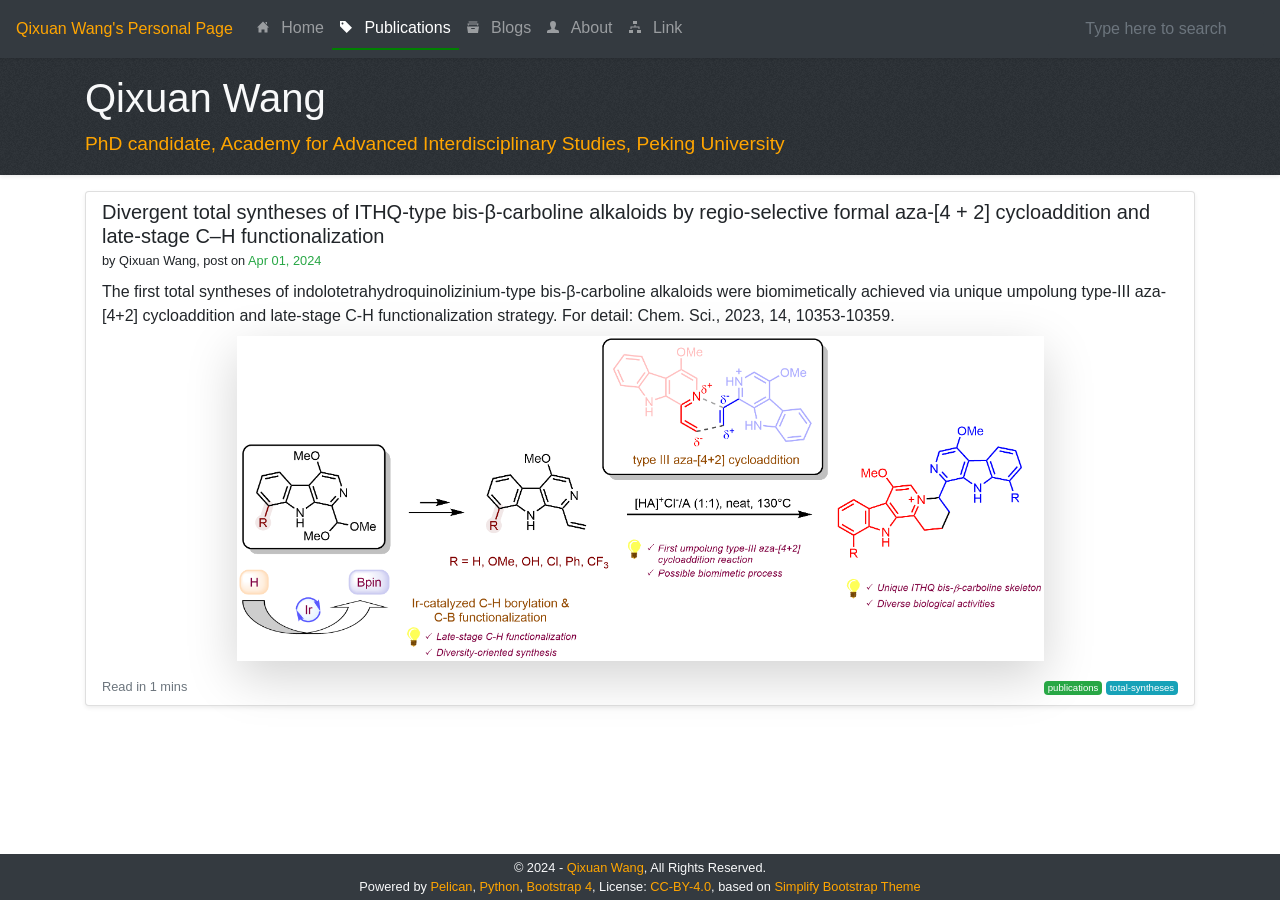
<file: category/publications.html>
<!DOCTYPE html>
<html lang="en">

<!-- Head -->
<head>

        <!-- Required metadata tags -->
        <meta charset="utf-8"/>
        <meta http-equiv="X-UA-Compatible" content="IE=edge"/>
        <meta name="HandheldFriendly" content="True"/>
        <meta name="viewport" content="width=device-width, initial-scale=1, shrink-to-fit=no"/>
        <meta http-equiv="Expires" content="0">
        <meta http-equiv="Pragma" content="no-cache">
        <meta http-equiv="Cache-control" content="no-cache">
        <meta http-equiv="Cache" content="no-cache">

        <!-- Default metadata -->
    <meta name="author" content="Qixuan Wang" />
    <meta name="description" content="This is the personal page of Qixuan Wang" />
<meta property="og:site_name" content="Qixuan Wang's Personal Page" />
<meta property="og:type" content="blog" />
<meta property="og:title" content="Qixuan Wang's Personal Page" />
<meta property="og:description" content="This is the personal page of Qixuan Wang" />
<meta property="og:locale" content="en_US" />
<meta property="og:url" content=".." />
<meta property="og:image" content="../logo.png">
        <!-- Site Claim -->


        <!-- Title -->
        <title>
Qixuan Wang's Personal Page - publications category        </title>

        <!-- Icon -->
        <link rel="shortcut icon" href="../favicon.ico" type="image/x-icon">
        <link rel="icon" href="../favicon.ico" type="image/x-icon">
        <script type="text/javascript">
            window.siteurl = "..";
        </script>

        <!-- Search engine -->
            <meta name="robots" content="index, follow"/>

        <!-- Feeds -->
            <link href="https://www.wangqixuan.cn/
feeds/all.atom.xml"
                  type="application/atom+xml" rel="alternate" title="Qixuan Wang's Personal Page Full Atom Feed"/>




            <link href="https://www.wangqixuan.cn/
























feeds/publications.atom.xml"
                  type="application/atom+xml" rel="alternate" title="Qixuan Wang's Personal Page Categories Atom Feed"/>



        <!-- Styles -->
        <!--
        <link rel="stylesheet" href="https://ajax.aspnetcdn.com/ajax/bootstrap/4.3.1/css/bootstrap.min.css">
        -->
        <link rel="stylesheet" href="../theme/bootstrap/bootstrap.min.css">
        <link rel="stylesheet" href="../theme/fontawesome/fontawesome.min.css">
        <!--
        <link rel="stylesheet" href="https://cdn.rawgit.com/afeld/bootstrap-toc/v1.0.1/dist/bootstrap-toc.min.css">
        -->
        <link rel="stylesheet" href="../theme/pygment/friendly.min.css">
        <!--
        <link rel="stylesheet" href="../theme/extra/admonition.min.css">
        -->
        <link rel="stylesheet" href="../theme/style.css">

        <!-- Google Analytics -->

        <!-- Google Global Site Tag -->
<script async src="https://www.googletagmanager.com/gtag/js?id=G-Y440JC6KE5"></script>
<script>
	window.dataLayer = window.dataLayer || [];
	function gtag() { dataLayer.push(arguments); }
	gtag('js', new Date());
	gtag('config', 'G-Y440JC6KE5');
</script>
        <!-- Google Tag Manager -->

        <!-- Google Adsense -->

        <!-- Heap Analytic -->

        <!-- Piwik Tracking -->

        <!-- Matomo Tracking -->

</head>

<!-- Body -->
<body class="d-flex flex-column" data-spy="scroll" data-target="#toc" data-offset="0" style="position: relative;">
<!-- Top anchor -->
<a href="#" id="backToTop" style="display: none; z-index: 1;" title="Back to top"><span></span></a>

<!-- Google tag manager -->

<!-- Navigation -->
<nav class="flex-shrink-0 navbar navbar-expand-md navbar-expand-lg navbar-dark bg-dark text-light shadow-sm">
    <!-- Logo -->
    <a class="navbar-brand" href="..">Qixuan Wang's Personal Page</a>

    <!-- Collapse button -->
    <button class="navbar-toggler" type="button" data-toggle="collapse" data-target="#navbarMenu"
            aria-controls="navbarMenu" aria-expanded="false" aria-label="Toggle navigation">
        <span class="navbar-toggler-icon small"></span>
    </button>

    <!-- Collapsible content -->
    <div class="collapse navbar-collapse" id="navbarMenu">

        <!-- i18n subsites -->

        <!-- Page links -->
        <ul class="navbar-nav mr-auto text-center">
            <li class="nav-item ">
                <a class="nav-link" href="..">
                    <svg class="nav-icon" xmlns="http://www.w3.org/2000/svg" width="12" height="12" viewBox="0 0 24 24">
                        <path d="M21 13v10h-6v-6h-6v6h-6v-10h-3l12-12 12 12h-3zm-1-5.907v-5.093h-3v2.093l3 3z"
                              fill="currentColor"></path>
                    </svg>
                    Home <span class="sr-only">(current)</span>
                </a>
            </li>
                <li class="nav-item  active ">
                    <a class="nav-link" href="../category/publications.html">
                        <svg class="nav-icon" xmlns="http://www.w3.org/2000/svg" width="12" height="12" viewBox="0 0 24 24">                                     <path d="M10.605 0h-10.605v10.609l13.391 13.391 10.609-10.604-13.395-13.396zm-4.191 6.414c-.781.781-2.046.781-2.829.001-.781-.783-.781-2.048 0-2.829.782-.782 2.048-.781 2.829-.001.782.782.781 2.047 0 2.829z"                                           fill="currentColor"></path>                                 </svg>
                        Publications
                    </a>
                </li>
                <li class="nav-item ">
                    <a class="nav-link" href="../blogs/index.html">
                        <svg class="nav-icon" xmlns="http://www.w3.org/2000/svg" width="12" height="12" viewBox="0 0 24 24">                                     <path d="M1.8 9l-.8-4h22l-.8 4h-2.029l.39-2h-17.122l.414 2h-2.053zm18.575-6l.604-2h-17.979l.688 2h16.687zm3.625 8l-2 13h-20l-2-13h24zm-8 4c0-.552-.447-1-1-1h-6c-.553 0-1 .448-1 1s.447 1 1 1h6c.553 0 1-.448 1-1z"                                           fill="currentColor"></path>                                 </svg>
                        Blogs
                    </a>
                </li>
                <li class="nav-item ">
                    <a class="nav-link" href="../pages/about.html">
                        <svg class="nav-icon" xmlns="http://www.w3.org/2000/svg" width="12" height="12" viewBox="0 0 24 24">                                     <path d="M20.822 18.096c-3.439-.794-6.64-1.49-5.09-4.418 4.72-8.912 1.251-13.678-3.732-13.678-5.082 0-8.464 4.949-3.732 13.678 1.597 2.945-1.725 3.641-5.09 4.418-3.073.71-3.188 2.236-3.178 4.904l.004 1h23.99l.004-.969c.012-2.688-.092-4.222-3.176-4.935z"                                           fill="currentColor"></path>                                 </svg>
                        About
                    </a>
                </li>
                <li class="nav-item ">
                    <a class="nav-link" href="../pages/link.html">
                        <svg class="nav-icon" xmlns="http://www.w3.org/2000/svg" width="12" height="12" viewBox="0 0 24 24"><path d="M16 6h-8v-6h8v6zm-8 12h-8v6h8v-6zm16 0h-8v6h8v-6zm-11-7v-3h-2v3h-8v5h2v-3h14v3h2v-5h-8z" fill="currentColor"></path></svg>
                        Link
                    </a>
                </li>
        </ul>

            <!-- Search form -->
            <form class="form-inline text-center" action="../search.html">
                <input class="form-control w-100 bg-dark text-light text-center border-0 p-2" type="text" name="q"
                       pattern=".{3,}" title="At least 3 characters" required="" placeholder="Type here to search"
                       aria-label="Search">
            </form>

        <!-- Social links -->
        <ul id="social-ul" class="navbar-nav text-center" style="display: none;">
                <!-- Github -->
                <li id="social-github" class="nav-item">
                    <a class="nav-link" id="top_github" target="_blank" title="Github">
                        <i class="fab fa-github"></i>
                    </a>
                </li>
                <!-- Email -->
                <li id="social-email" class="nav-item">
                    <a class="nav-link" id="top_email" target="_blank" title="Email">
                        <i class="fa fa-envelope"></i>
                    </a>
                </li>
                <!-- Wechat -->
                <li id="social-wechat" class="nav-item">
                    <a class="nav-link" id="top_wechat" title="Wechat" data-toggle="modal"
                       data-target="#wechat-qr-dialog">
                        <i class="fab fa-weixin"></i>
                    </a>
                </li>
        </ul>
    </div>
</nav>

<!-- Full page -->
<div class="flex-shrink-0 flex-grow-1">

        <!-- Header -->
        <header class="bg-dark text-light shadow-sm pt-3 pb-2">
    <div class="container">
        <h1 id="Qixuan Wang's Personal Page">Qixuan Wang</h1>
        <p style="font-size: larger; color: orange;">PhD candidate, Academy for Advanced Interdisciplinary Studies, Peking University</p>
    </div>
        </header>

        <!-- Main -->
        <main class="py-3">
                <div class="container">
                    <!-- Sharing -->

                    <!-- Content -->
    <!-- List of article -->
        <div class="card mb-2 shadow-sm">
            <div class="card-body">
                <h5 class="card-title" style="margin-bottom: 0;">
                    <a href="../blogs/publications/chemsci-d3sc03722c.html">Divergent total syntheses of <span class="caps">ITHQ</span>-type bis-β-carboline alkaloids by regio-selective formal aza-[4 + 2] cycloaddition and late-stage C–H&nbsp;functionalization</a>
                </h5>
                <span class="small">by <a href="../author/qixuan-wang.html">Qixuan Wang</a>, post on <span class="text-success">Apr 01, 2024</span></span>
                <p>The first total syntheses of indolotetrahydroquinolizinium-type bis-β-carboline alkaloids were biomimetically achieved via unique umpolung type-<span class="caps">III</span> aza-[4+2] cycloaddition and late-stage C-H functionalization strategy. For detail: Chem. Sci., 2023, 14,&nbsp;10353-10359.</p>
                    <img src="/media/editor\chemsci-d3sc03722c_20240422223058724950.png" class="w-75">
                <div class="flex-row mx-auto mt-3 small">
                    <div class="float-left">
                            <span class="card-link text-secondary" title="~177 words">Read in 1 mins</span>
                            <span class="card-link"><a href="../blogs/publications/chemsci-d3sc03722c.html#disqus_thread"></a></span>
                    </div>
                    <div class=" float-right">
                        <a class="badge badge-success" href="../category/publications.html">publications</a>
                            <a class="badge badge-info" href="../tag/total-syntheses.html">total-syntheses</a>
                    </div>
                </div>
            </div>
        </div>

    <!-- Pagination -->
<div class="pagination px-2">
</div>
    <!-- Google Adsense -->
                </div>
        </main>

</div>

<!-- Footer -->
<footer class="flex-shrink-0 bg-dark text-light small py-1">
    <div class="container text-center">
        &copy; 2024 -         <a href="../pages/about.html">Qixuan Wang</a>, All
        Rights Reserved.
        <br>
        Powered by <a href="http://getpelican.com">Pelican</a>, <a href="http://python.org">Python</a>, <a
            href="https://getbootstrap.com">Bootstrap 4</a>, License: <a
            href="https://spdx.org/licenses/CC-BY-4.0.html">CC-BY-4.0</a>, based on <a
            href="https://github.com/vuquangtrong/simplify-theme">Simplify Bootstrap Theme</a>
    </div>
</footer>
    <!-- 模态框（Modal） -->
    <div class="modal fade" id="wechat-qr-dialog" tabindex="-1" role="dialog"
         aria-labelledby="wechat-qr-label"
         aria-hidden="true">
        <div class="modal-dialog">
            <div class="modal-content">
                <div class="modal-header">
                    <h4 class="modal-title" id="wechat-qr-label"> Contact Me Via Wechat <i class="fab fa-weixin"></i>
                    </h4>
                    <button type="button" class="close" data-dismiss="modal" aria-hidden="true">&times;
                    </button>
                </div>
                <div class="modal-body pl-4">
                    <p><label class="font-weight-bold">Wechat:</label> <span span-data="s_wechat"></span></p>
                    <p>You can scan the QR code below to add my Wechat:</p>
                    <div id="qrcode" class="mt-3" style="margin: auto;text-align: center;"></div>
                </div>
                <div class="modal-footer">
                    <button type="button" class="btn btn-info" data-dismiss="modal">Close</button>
                </div>
            </div><!-- /.modal-content -->
        </div><!-- /.modal-dialog -->
    </div><!-- /.modal -->
<!-- Scripts -->
<!--
<script src="https://ajax.aspnetcdn.com/ajax/jQuery/jquery-3.4.1.min.js"></script>
-->
<script type="text/javascript" src="../theme/jquery/jquery-3.4.1.min.js"></script>
<script type="text/javascript" src="../theme/cryptojs/crypto-js.min.js"></script>
    <script type="text/javascript" src="../theme/jquery/qrcode.min.js"></script>
<script src="../theme/sensitive.js"></script>
<!--
<script src="https://ajax.aspnetcdn.com/ajax/bootstrap/4.3.1/bootstrap.min.js"></script>
-->
<script type="text/javascript" src="../theme/bootstrap/bootstrap.min.js"></script>
<script type="text/javascript" src="../theme/fontawesome/fontawesome.min.js"></script>
<!--
<script src="https://cdn.rawgit.com/afeld/bootstrap-toc/v1.0.1/dist/bootstrap-toc.min.js"></script>
-->
<script type="text/javascript" src="../theme/style.js"></script>

<!-- Sharing -->

<!-- JSON LD -->
<script type="application/ld+json">
{
    "@context": "http://schema.org",
    "@type": "Blog",
    "name": " Qixuan Wang's Personal Page ",
    "url": "..",
    "image": "../logo.png",
    "description": "This is the personal page of Qixuan Wang"
}
</script><!-- Disqus count -->
<script id="dsq-count-scr" src="//qixuan-wang.disqus.com/count.js" async="async"></script></body>
</html>
</file>
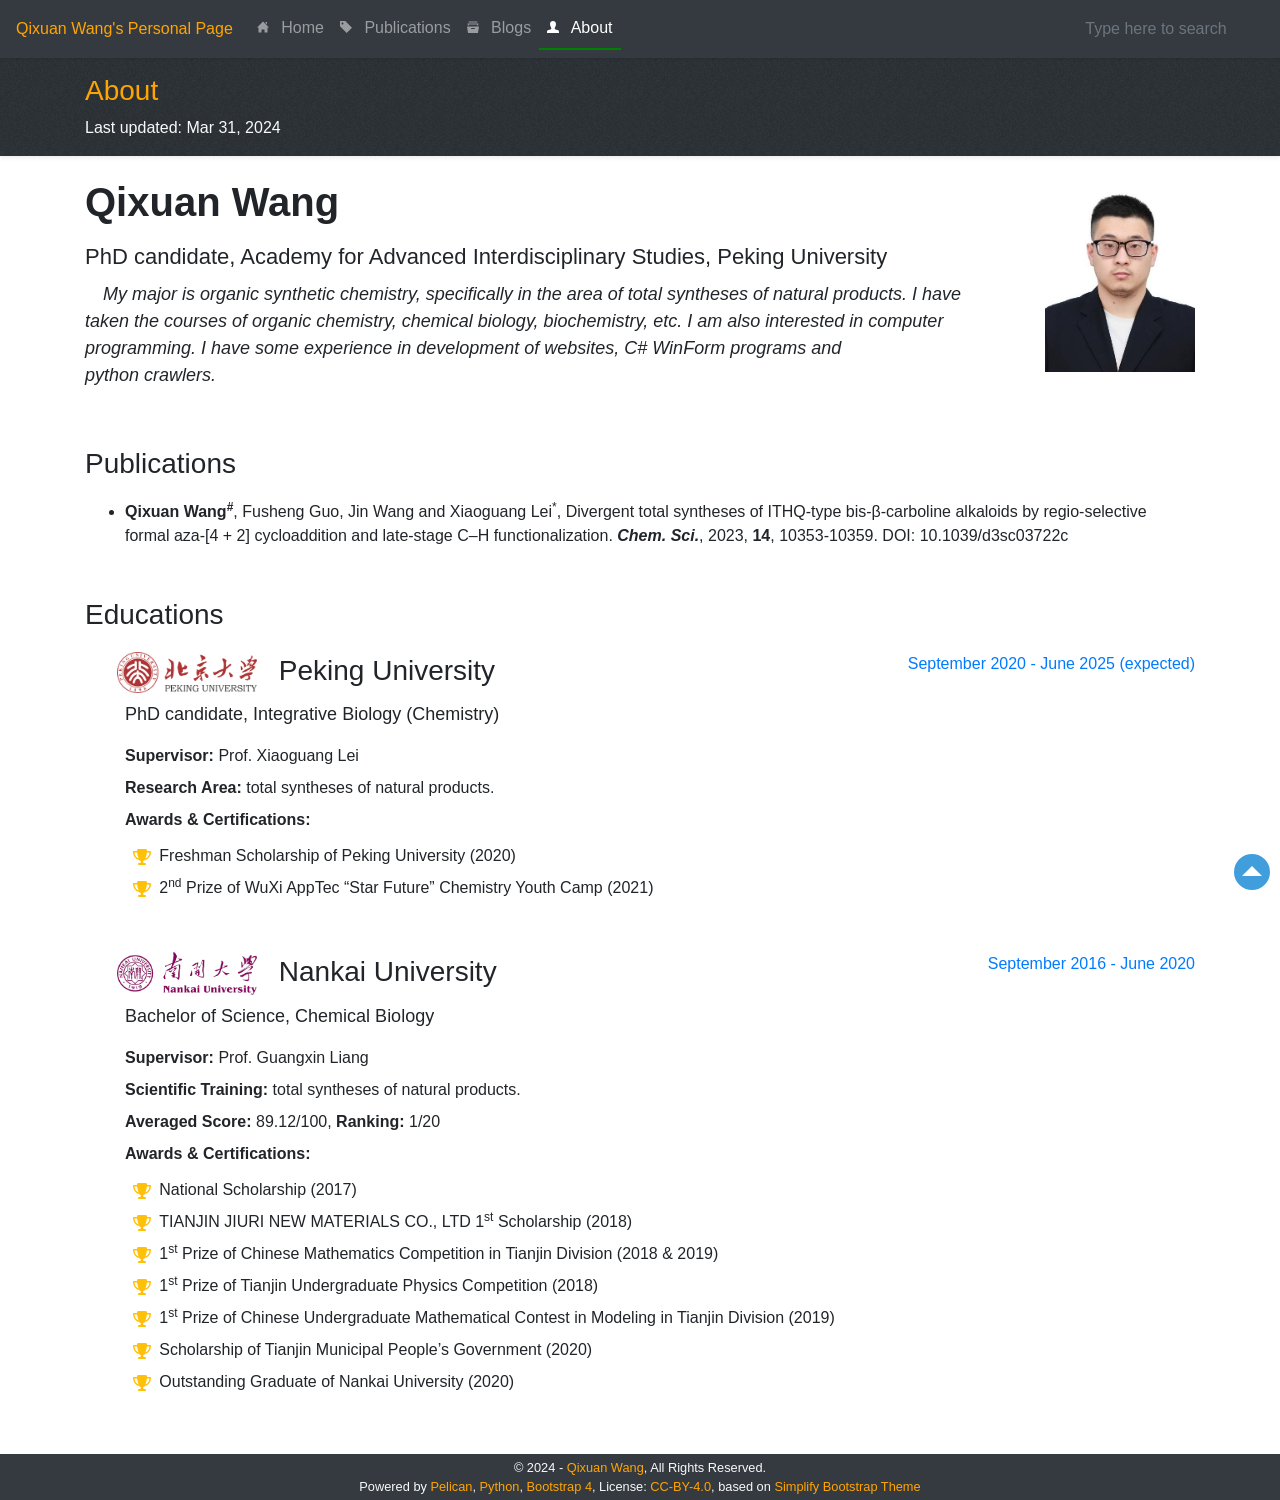
<file: pages/about.html>
<!DOCTYPE html>
<html lang="en">

<!-- Head -->
<head>

        <!-- Required metadata tags -->
        <meta charset="utf-8"/>
        <meta http-equiv="X-UA-Compatible" content="IE=edge"/>
        <meta name="HandheldFriendly" content="True"/>
        <meta name="viewport" content="width=device-width, initial-scale=1, shrink-to-fit=no"/>
        <meta http-equiv="Expires" content="0">
        <meta http-equiv="Pragma" content="no-cache">
        <meta http-equiv="Cache-control" content="no-cache">
        <meta http-equiv="Cache" content="no-cache">

        <!-- Default metadata -->
            <meta name="author" content="Qixuan Wang"/>
            <meta name="description" content="This is the personal page of Qixuan Wang"/>

        <!-- Site Claim -->


        <!-- Title -->
        <title>
    About &ndash; Qixuan Wang's Personal Page
        </title>

        <!-- Icon -->
        <link rel="shortcut icon" href="../favicon.ico" type="image/x-icon">
        <link rel="icon" href="../favicon.ico" type="image/x-icon">
        <script type="text/javascript">
            window.siteurl = "..";
        </script>

        <!-- Search engine -->
            <meta name="robots" content="index, follow"/>

        <!-- Feeds -->
            <link href="https://www.wangqixuan.cn/
feeds/all.atom.xml"
                  type="application/atom+xml" rel="alternate" title="Qixuan Wang's Personal Page Full Atom Feed"/>







        <!-- Styles -->
        <!--
        <link rel="stylesheet" href="https://ajax.aspnetcdn.com/ajax/bootstrap/4.3.1/css/bootstrap.min.css">
        -->
        <link rel="stylesheet" href="../theme/bootstrap/bootstrap.min.css">
        <link rel="stylesheet" href="../theme/fontawesome/fontawesome.min.css">
        <!--
        <link rel="stylesheet" href="https://cdn.rawgit.com/afeld/bootstrap-toc/v1.0.1/dist/bootstrap-toc.min.css">
        -->
        <link rel="stylesheet" href="../theme/pygment/friendly.min.css">
        <!--
        <link rel="stylesheet" href="../theme/extra/admonition.min.css">
        -->
        <link rel="stylesheet" href="../theme/style.css">

        <!-- Google Analytics -->

        <!-- Google Global Site Tag -->
<script async src="https://www.googletagmanager.com/gtag/js?id=G-Y440JC6KE5"></script>
<script>
	window.dataLayer = window.dataLayer || [];
	function gtag() { dataLayer.push(arguments); }
	gtag('js', new Date());
	gtag('config', 'G-Y440JC6KE5');
</script>
        <!-- Google Tag Manager -->

        <!-- Google Adsense -->

        <!-- Heap Analytic -->

        <!-- Piwik Tracking -->

        <!-- Matomo Tracking -->

</head>

<!-- Body -->
<body class="d-flex flex-column" data-spy="scroll" data-target="#toc" data-offset="0" style="position: relative;">
<!-- Top anchor -->
<a href="#" id="backToTop" style="display: none; z-index: 1;" title="Back to top"><span></span></a>

<!-- Google tag manager -->

<!-- Navigation -->
<nav class="flex-shrink-0 navbar navbar-expand-md navbar-expand-lg navbar-dark bg-dark text-light shadow-sm">
    <!-- Logo -->
    <a class="navbar-brand" href="..">Qixuan Wang's Personal Page</a>

    <!-- Collapse button -->
    <button class="navbar-toggler" type="button" data-toggle="collapse" data-target="#navbarMenu"
            aria-controls="navbarMenu" aria-expanded="false" aria-label="Toggle navigation">
        <span class="navbar-toggler-icon small"></span>
    </button>

    <!-- Collapsible content -->
    <div class="collapse navbar-collapse" id="navbarMenu">

        <!-- i18n subsites -->

        <!-- Page links -->
        <ul class="navbar-nav mr-auto text-center">
            <li class="nav-item ">
                <a class="nav-link" href="..">
                    <svg class="nav-icon" xmlns="http://www.w3.org/2000/svg" width="12" height="12" viewBox="0 0 24 24">
                        <path d="M21 13v10h-6v-6h-6v6h-6v-10h-3l12-12 12 12h-3zm-1-5.907v-5.093h-3v2.093l3 3z"
                              fill="currentColor"></path>
                    </svg>
                    Home <span class="sr-only">(current)</span>
                </a>
            </li>
                <li class="nav-item ">
                    <a class="nav-link" href="../category/publications.html">
                        <svg class="nav-icon" xmlns="http://www.w3.org/2000/svg" width="12" height="12" viewBox="0 0 24 24">                                     <path d="M10.605 0h-10.605v10.609l13.391 13.391 10.609-10.604-13.395-13.396zm-4.191 6.414c-.781.781-2.046.781-2.829.001-.781-.783-.781-2.048 0-2.829.782-.782 2.048-.781 2.829-.001.782.782.781 2.047 0 2.829z"                                           fill="currentColor"></path>                                 </svg>
                        Publications
                    </a>
                </li>
                <li class="nav-item ">
                    <a class="nav-link" href="../blogs/index.html">
                        <svg class="nav-icon" xmlns="http://www.w3.org/2000/svg" width="12" height="12" viewBox="0 0 24 24">                                     <path d="M1.8 9l-.8-4h22l-.8 4h-2.029l.39-2h-17.122l.414 2h-2.053zm18.575-6l.604-2h-17.979l.688 2h16.687zm3.625 8l-2 13h-20l-2-13h24zm-8 4c0-.552-.447-1-1-1h-6c-.553 0-1 .448-1 1s.447 1 1 1h6c.553 0 1-.448 1-1z"                                           fill="currentColor"></path>                                 </svg>
                        Blogs
                    </a>
                </li>
                <li class="nav-item  active ">
                    <a class="nav-link" href="../pages/about.html">
                        <svg class="nav-icon" xmlns="http://www.w3.org/2000/svg" width="12" height="12" viewBox="0 0 24 24">                                     <path d="M20.822 18.096c-3.439-.794-6.64-1.49-5.09-4.418 4.72-8.912 1.251-13.678-3.732-13.678-5.082 0-8.464 4.949-3.732 13.678 1.597 2.945-1.725 3.641-5.09 4.418-3.073.71-3.188 2.236-3.178 4.904l.004 1h23.99l.004-.969c.012-2.688-.092-4.222-3.176-4.935z"                                           fill="currentColor"></path>                                 </svg>
                        About
                    </a>
                </li>
        </ul>

            <!-- Search form -->
            <form class="form-inline text-center" action="../search.html">
                <input class="form-control w-100 bg-dark text-light text-center border-0 p-2" type="text" name="q"
                       pattern=".{3,}" title="At least 3 characters" required="" placeholder="Type here to search"
                       aria-label="Search">
            </form>

        <!-- Social links -->
        <ul id="social-ul" class="navbar-nav text-center" style="display: none;">
                <!-- Github -->
                <li id="social-github" class="nav-item">
                    <a class="nav-link" id="top_github" target="_blank" title="Github">
                        <i class="fab fa-github"></i>
                    </a>
                </li>
                <!-- Email -->
                <li id="social-email" class="nav-item">
                    <a class="nav-link" id="top_email" target="_blank" title="Email">
                        <i class="fa fa-envelope"></i>
                    </a>
                </li>
                <!-- Wechat -->
                <li id="social-wechat" class="nav-item">
                    <a class="nav-link" id="top_wechat" title="Wechat" data-toggle="modal"
                       data-target="#wechat-qr-dialog">
                        <i class="fab fa-weixin"></i>
                    </a>
                </li>
        </ul>
    </div>
</nav>

<!-- Full page -->
<div class="flex-shrink-0 flex-grow-1">

        <!-- Header -->
        <header class="bg-dark text-light shadow-sm pt-3 pb-2">
    <div class="container">
        <div class="row">
            <div class="col-8">
                <h3 id="About" style="color: orange;">About</h3>
                    <p class="text-light">Last updated: Mar 31, 2024</p>
            </div>
            <div class="col-4 small" style="margin-top: 0.5rem;">
            </div>
        </div>
    </div>
        </header>

        <!-- Main -->
        <main class="py-3">
                <div class="container">
                    <!-- Sharing -->

                    <!-- Content -->
    <style>
#name-title {
    font-weight: bold;
    font-size: 40px;
}

#sub-introduction {
    font-size: 22px;
}

#sub-paragraph {
    font-size: 18px;
    font-style: italic;
    /*text-align: justify;*/
    padding-right: 2em;
    text-indent: 1em;
}

#about-header div.flex-grow-1 {
    padding-right: 20px;
}

#about-header div.flex-shrink-0 {
    padding-left: 20px;
}

ul.fa-ul li {
    line-height: 2em;
}

#photo-me {
    height: 200px;
}

a {
    color: inherit;
}

#educations, #publications {
    margin-top: 50px;
    margin-bottom: 20px;
}

.univ-logo {
    width: 5em;
    display: inline-block;
    margin-right: 0.5em !important;
}

.edu-section {
    margin-left: 2em;
}

.edu-main {
    padding-left: .5em;
}

p.edu-sub {
    font-size: 18px;
}

.social-icons .fa-icon-wrap {
    display: inline-block;
    width: 1.5em;
}

br.end-page {
    margin-bottom: 50px !important;
}
</style>
<div id="about-header">
    <div class="d-flex flex-column flex-md-row justify-content-between mb-3">
        <div class="flex-grow-1">
            <div id="name-title">Qixuan Wang</div>
            <p id="sub-introduction">PhD candidate, Academy for Advanced Interdisciplinary Studies, Peking&nbsp;University</p>
            <p id="sub-paragraph">My major is organic synthetic chemistry, specifically in the area of total syntheses
                of natural
                products. I have taken the courses of organic chemistry, chemical biology, biochemistry, etc. I am also
                interested
                in computer programming. I have some experience in development of websites, C# WinForm programs and
                python&nbsp;crawlers.</p>
        </div>
        <div class="flex-shrink-0">
            <img id="photo-me" class="img-fluid mx-auto shadow-none" src="/media/editor\profile_20240422221207076770.jpg" alt="profile.png">
        </div>
    </div>
    <div class="social-icons" id="sensitive-area" style="display: none;">
        <ul class="fa-ul">
            <li>
                <span class="fa-icon-wrap"><i class="fa fa-envelope fa-lg"></i></span> Email: <a target="_blank"
                                                                                                 id="a_email"></a>
            </li>
            <li>
                <span class="fa-icon-wrap"><i class="fab fa-weixin fa-lg"></i></span> Wechat: <a data-toggle="modal"
                                                                                                 data-target="#wechat-qr-dialog"
                                                                                                 span-data="s_wechat"
                                                                                                 href="javascript:void(0);"></a>
            </li>
            <li>
                <span class="fa-icon-wrap"><i class="fa fa-mobile fa-lg"></i></span> Tel: <span
                    id="s_mobile"></span>
            </li>
            <li>
                <span class="fa-icon-wrap"><i class="fa fa-earth fa-lg"></i></span> Website: <a target="_blank"
                                                                                                id="a_website"></a>
            </li>
        </ul>
    </div>
</div>

<h3 id="publications">Publications</h3>
<ul>
<li><strong>Qixuan Wang<sup>#</sup></strong>, Fusheng Guo, Jin Wang and Xiaoguang Lei<sup>*</sup>, <a href="../blogs/publications/chemsci-d3sc03722c.html">Divergent total syntheses of <span class="caps">ITHQ</span>-type bis-β-carboline alkaloids by regio-selective formal aza-[4 + 2] cycloaddition and late-stage C–H functionalization.</a> <strong><em>Chem. Sci.</em></strong>, 2023, <strong>14</strong>, 10353-10359. <span class="caps">DOI</span>: <a href="https://pubs.rsc.org/en/content/articlelanding/2023/sc/d3sc03722c">10.1039/d3sc03722c</a></li>
</ul>
<h3 id="educations">Educations</h3>
<div class="edu-section d-flex flex-column flex-md-row justify-content-between mb-5">
    <div class="flex-grow-1">
        <h3 class="mb-0"><a href="https://www.pku.edu.cn" target="_blank" title="Peking University"><img
                src="/media/editor\pku_20240422222122583610.png" class="univ-logo img-fluid mx-auto shadow-none" alt="pku.png">
            Peking&nbsp;University
        </a></h3>
        <div class="edu-main">
            <p class="edu-sub subheading mb-3">PhD candidate, Integrative Biology&nbsp;(Chemistry)</p>
            <p><b>Supervisor:</b> <a href="https://www.chem.pku.edu.cn/leigroup" target="_blank" title="Lei Group">Prof.
                Xiaoguang&nbsp;Lei</a></p>
            <p><b>Research Area:</b> total syntheses of natural&nbsp;products.</p>
            <p><b>Awards <span class="amp">&amp;</span>&nbsp;Certifications:</b></p>
            <ul class="fa-ul mb-0 ul-awards">
                <li>
                    <span class="fa-li"><i class="fas fa-trophy text-warning"></i></span>
                    Freshman Scholarship of Peking University&nbsp;(2020)
                </li>
                <li>
                    <span class="fa-li"><i class="fas fa-trophy text-warning"></i></span>
                    <a href="/media/editor\2nd Prize of WuXi AppTec Star Future Chemistry Youth Camp (2021)_20240422221504761833.jpg"
                       target="_blank">2<sup>nd</sup> Prize of WuXi AppTec &#8220;Star Future&#8221; Chemistry Youth Camp&nbsp;(2021)</a>
                </li>
            </ul>
        </div>
    </div>
    <div class="flex-shrink-0">
        <span class="text-primary">September 2020 - June 2025 (expected)</span>
    </div>
</div>
<div class="edu-section d-flex flex-column flex-md-row justify-content-between">
    <div class="flex-grow-1">
        <h3 class="mb-0"><a href="https://www.nankai.edu.cn" target="_blank" title="Nankai University"><img
                src="/media/editor\nku_20240422222152829000.png" class="univ-logo img-fluid mx-auto shadow-none" alt="nku.png">
            Nankai&nbsp;University
        </a></h3>
        <div class="edu-main">
            <p class="edu-sub subheading mb-3">Bachelor of Science, Chemical&nbsp;Biology</p>
            <p><b>Supervisor:</b> <a href="https://spst.shanghaitech.edu.cn/lgx/list.htm" target="_blank"
                                     title="Liang Group">Prof. Guangxin&nbsp;Liang</a></p>
            <p><b>Scientific Training:</b> total syntheses of natural&nbsp;products.</p>
            <p><b>Averaged Score:</b> 89.12/100, <b>Ranking:</b>&nbsp;1/20</p>
            <p><b>Awards <span class="amp">&amp;</span>&nbsp;Certifications:</b></p>
            <ul class="fa-ul mb-0 ul-awards">
                <li>
                    <span class="fa-li"><i class="fas fa-trophy text-warning"></i></span>
                    <a href="/media/editor\National Scholarship (2017)_20240422221621048207.jpg" target="_blank">National
                        Scholarship&nbsp;(2017)</a>
                </li>
                <li>
                    <span class="fa-li"><i class="fas fa-trophy text-warning"></i></span>
                    <a href="/media/editor\TIANJIN JIURI NEW MATERIALS CO., LTD 1st Scholarship (2018)_20240422221711183333.jpg"
                       target="_blank"><span class="caps">TIANJIN</span> <span class="caps">JIURI</span> <span class="caps">NEW</span> <span class="caps">MATERIALS</span> <span class="caps">CO</span>., <span class="caps">LTD</span> 1<sup>st</sup> Scholarship&nbsp;(2018)</a>
                </li>
                <li>
                    <span class="fa-li"><i class="fas fa-trophy text-warning"></i></span>
                    <a href="/media/editor\1st Prize of Chinese Mathematics Competition in Tianjin Division (2018)_20240422221753713613.jpg"
                       target="_blank">1<sup>st</sup> Prize of Chinese Mathematics Competition in Tianjin Division
                        (2018</a>
                    <span class="amp">&amp;</span> <a
                        href="/media/editor\1st Prize of Chinese Mathematics Competition in Tianjin Division (2019)_20240422221822292129.jpg"
                        target="_blank">2019)</a>
                </li>
                <li>
                    <span class="fa-li"><i class="fas fa-trophy text-warning"></i></span>
                    <a href="/media/editor\1st Prize of Tianjin Undergraduate Physics Competition (2018)_20240422222003784115.jpg"
                       target="_blank">1<sup>st</sup> Prize of Tianjin Undergraduate Physics Competition&nbsp;(2018)</a>
                </li>
                <li>
                    <span class="fa-li"><i class="fas fa-trophy text-warning"></i></span>
                    <a href="/media/editor\1st Prize of Chinese Undergraduate Mathematical Contest in Modeling in Tianjin Division (2019)_20240422222034486257.jpg"
                       target="_blank">1<sup>st</sup> Prize of Chinese Undergraduate Mathematical Contest in
                        Modeling in Tianjin Division&nbsp;(2019)</a>
                </li>
                <li>
                    <span class="fa-li"><i class="fas fa-trophy text-warning"></i></span>
                    <a href="javascript:void(0);" target="_blank">Scholarship of Tianjin Municipal People&#8217;s
                        Government&nbsp;(2020)</a>
                </li>
                <li>
                    <span class="fa-li"><i class="fas fa-trophy text-warning"></i></span>
                    <a href="https://mp.weixin.qq.com/s/3UOCi1h8f8twPxSZi2gHGA" target="_blank">Outstanding Graduate
                        of Nankai University</a> (<a
                        href="javascript:void(0);" target="_blank">2020</a>)
                </li>
            </ul>
        </div>
    </div>
    <div class="flex-shrink-0">
        <span class="text-primary">September 2016 - June 2020</span>

    </div>
</div>

<p><br class="end-page"></p>
                </div>
        </main>

</div>

<!-- Footer -->
<footer class="flex-shrink-0 bg-dark text-light small py-1">
    <div class="container text-center">
        &copy; 2024 -         <a href="../pages/about.html">Qixuan Wang</a>, All
        Rights Reserved.
        <br>
        Powered by <a href="http://getpelican.com">Pelican</a>, <a href="http://python.org">Python</a>, <a
            href="https://getbootstrap.com">Bootstrap 4</a>, License: <a
            href="https://spdx.org/licenses/CC-BY-4.0.html">CC-BY-4.0</a>, based on <a
            href="https://github.com/vuquangtrong/simplify-theme">Simplify Bootstrap Theme</a>
    </div>
</footer>
    <!-- 模态框（Modal） -->
    <div class="modal fade" id="wechat-qr-dialog" tabindex="-1" role="dialog"
         aria-labelledby="wechat-qr-label"
         aria-hidden="true">
        <div class="modal-dialog">
            <div class="modal-content">
                <div class="modal-header">
                    <h4 class="modal-title" id="wechat-qr-label"> Contact Me Via Wechat <i class="fab fa-weixin"></i>
                    </h4>
                    <button type="button" class="close" data-dismiss="modal" aria-hidden="true">&times;
                    </button>
                </div>
                <div class="modal-body pl-4">
                    <p><label class="font-weight-bold">Wechat:</label> <span span-data="s_wechat"></span></p>
                    <p>You can scan the QR code below to add my Wechat:</p>
                    <div id="qrcode" class="mt-3" style="margin: auto;text-align: center;"></div>
                </div>
                <div class="modal-footer">
                    <button type="button" class="btn btn-info" data-dismiss="modal">Close</button>
                </div>
            </div><!-- /.modal-content -->
        </div><!-- /.modal-dialog -->
    </div><!-- /.modal -->
<!-- Scripts -->
<!--
<script src="https://ajax.aspnetcdn.com/ajax/jQuery/jquery-3.4.1.min.js"></script>
-->
<script type="text/javascript" src="../theme/jquery/jquery-3.4.1.min.js"></script>
<script type="text/javascript" src="../theme/cryptojs/crypto-js.min.js"></script>
    <script type="text/javascript" src="../theme/jquery/qrcode.min.js"></script>
<script src="../theme/sensitive.js"></script>
<!--
<script src="https://ajax.aspnetcdn.com/ajax/bootstrap/4.3.1/bootstrap.min.js"></script>
-->
<script type="text/javascript" src="../theme/bootstrap/bootstrap.min.js"></script>
<script type="text/javascript" src="../theme/fontawesome/fontawesome.min.js"></script>
<!--
<script src="https://cdn.rawgit.com/afeld/bootstrap-toc/v1.0.1/dist/bootstrap-toc.min.js"></script>
-->
<script type="text/javascript" src="../theme/style.js"></script>

<!-- Sharing -->

<!-- JSON LD -->
<script type="application/ld+json">
{
    "@context": "http://schema.org",
    "@type": "Blog",
    "name": " Qixuan Wang's Personal Page ",
    "url": "..",
    "image": "../logo.png",
    "description": "This is the personal page of Qixuan Wang"
}
</script><!-- Disqus count -->
</body>
</html>
</file>
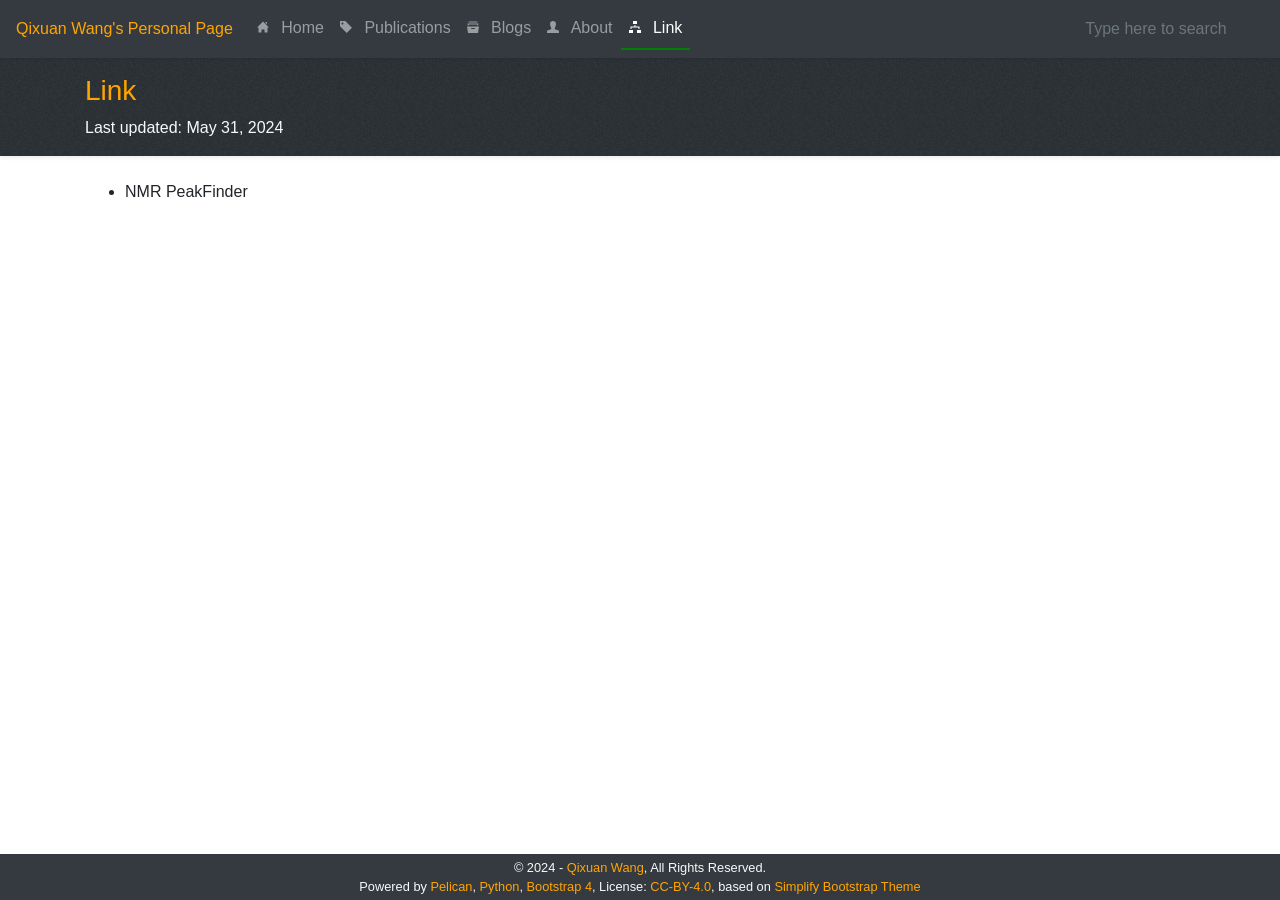
<file: pages/link.html>
<!DOCTYPE html>
<html lang="en">

<!-- Head -->
<head>

        <!-- Required metadata tags -->
        <meta charset="utf-8"/>
        <meta http-equiv="X-UA-Compatible" content="IE=edge"/>
        <meta name="HandheldFriendly" content="True"/>
        <meta name="viewport" content="width=device-width, initial-scale=1, shrink-to-fit=no"/>
        <meta http-equiv="Expires" content="0">
        <meta http-equiv="Pragma" content="no-cache">
        <meta http-equiv="Cache-control" content="no-cache">
        <meta http-equiv="Cache" content="no-cache">

        <!-- Default metadata -->
            <meta name="author" content="Qixuan Wang"/>
            <meta name="description" content="This is the personal page of Qixuan Wang"/>

        <!-- Site Claim -->


        <!-- Title -->
        <title>
    Link &ndash; Qixuan Wang's Personal Page
        </title>

        <!-- Icon -->
        <link rel="shortcut icon" href="../favicon.ico" type="image/x-icon">
        <link rel="icon" href="../favicon.ico" type="image/x-icon">
        <script type="text/javascript">
            window.siteurl = "..";
        </script>

        <!-- Search engine -->
            <meta name="robots" content="index, follow"/>

        <!-- Feeds -->
            <link href="https://www.wangqixuan.cn/
feeds/all.atom.xml"
                  type="application/atom+xml" rel="alternate" title="Qixuan Wang's Personal Page Full Atom Feed"/>







        <!-- Styles -->
        <!--
        <link rel="stylesheet" href="https://ajax.aspnetcdn.com/ajax/bootstrap/4.3.1/css/bootstrap.min.css">
        -->
        <link rel="stylesheet" href="../theme/bootstrap/bootstrap.min.css">
        <link rel="stylesheet" href="../theme/fontawesome/fontawesome.min.css">
        <!--
        <link rel="stylesheet" href="https://cdn.rawgit.com/afeld/bootstrap-toc/v1.0.1/dist/bootstrap-toc.min.css">
        -->
        <link rel="stylesheet" href="../theme/pygment/friendly.min.css">
        <!--
        <link rel="stylesheet" href="../theme/extra/admonition.min.css">
        -->
        <link rel="stylesheet" href="../theme/style.css">

        <!-- Google Analytics -->

        <!-- Google Global Site Tag -->
<script async src="https://www.googletagmanager.com/gtag/js?id=G-Y440JC6KE5"></script>
<script>
	window.dataLayer = window.dataLayer || [];
	function gtag() { dataLayer.push(arguments); }
	gtag('js', new Date());
	gtag('config', 'G-Y440JC6KE5');
</script>
        <!-- Google Tag Manager -->

        <!-- Google Adsense -->

        <!-- Heap Analytic -->

        <!-- Piwik Tracking -->

        <!-- Matomo Tracking -->

</head>

<!-- Body -->
<body class="d-flex flex-column" data-spy="scroll" data-target="#toc" data-offset="0" style="position: relative;">
<!-- Top anchor -->
<a href="#" id="backToTop" style="display: none; z-index: 1;" title="Back to top"><span></span></a>

<!-- Google tag manager -->

<!-- Navigation -->
<nav class="flex-shrink-0 navbar navbar-expand-md navbar-expand-lg navbar-dark bg-dark text-light shadow-sm">
    <!-- Logo -->
    <a class="navbar-brand" href="..">Qixuan Wang's Personal Page</a>

    <!-- Collapse button -->
    <button class="navbar-toggler" type="button" data-toggle="collapse" data-target="#navbarMenu"
            aria-controls="navbarMenu" aria-expanded="false" aria-label="Toggle navigation">
        <span class="navbar-toggler-icon small"></span>
    </button>

    <!-- Collapsible content -->
    <div class="collapse navbar-collapse" id="navbarMenu">

        <!-- i18n subsites -->

        <!-- Page links -->
        <ul class="navbar-nav mr-auto text-center">
            <li class="nav-item ">
                <a class="nav-link" href="..">
                    <svg class="nav-icon" xmlns="http://www.w3.org/2000/svg" width="12" height="12" viewBox="0 0 24 24">
                        <path d="M21 13v10h-6v-6h-6v6h-6v-10h-3l12-12 12 12h-3zm-1-5.907v-5.093h-3v2.093l3 3z"
                              fill="currentColor"></path>
                    </svg>
                    Home <span class="sr-only">(current)</span>
                </a>
            </li>
                <li class="nav-item ">
                    <a class="nav-link" href="../category/publications.html">
                        <svg class="nav-icon" xmlns="http://www.w3.org/2000/svg" width="12" height="12" viewBox="0 0 24 24">                                     <path d="M10.605 0h-10.605v10.609l13.391 13.391 10.609-10.604-13.395-13.396zm-4.191 6.414c-.781.781-2.046.781-2.829.001-.781-.783-.781-2.048 0-2.829.782-.782 2.048-.781 2.829-.001.782.782.781 2.047 0 2.829z"                                           fill="currentColor"></path>                                 </svg>
                        Publications
                    </a>
                </li>
                <li class="nav-item ">
                    <a class="nav-link" href="../blogs/index.html">
                        <svg class="nav-icon" xmlns="http://www.w3.org/2000/svg" width="12" height="12" viewBox="0 0 24 24">                                     <path d="M1.8 9l-.8-4h22l-.8 4h-2.029l.39-2h-17.122l.414 2h-2.053zm18.575-6l.604-2h-17.979l.688 2h16.687zm3.625 8l-2 13h-20l-2-13h24zm-8 4c0-.552-.447-1-1-1h-6c-.553 0-1 .448-1 1s.447 1 1 1h6c.553 0 1-.448 1-1z"                                           fill="currentColor"></path>                                 </svg>
                        Blogs
                    </a>
                </li>
                <li class="nav-item ">
                    <a class="nav-link" href="../pages/about.html">
                        <svg class="nav-icon" xmlns="http://www.w3.org/2000/svg" width="12" height="12" viewBox="0 0 24 24">                                     <path d="M20.822 18.096c-3.439-.794-6.64-1.49-5.09-4.418 4.72-8.912 1.251-13.678-3.732-13.678-5.082 0-8.464 4.949-3.732 13.678 1.597 2.945-1.725 3.641-5.09 4.418-3.073.71-3.188 2.236-3.178 4.904l.004 1h23.99l.004-.969c.012-2.688-.092-4.222-3.176-4.935z"                                           fill="currentColor"></path>                                 </svg>
                        About
                    </a>
                </li>
                <li class="nav-item  active ">
                    <a class="nav-link" href="../pages/link.html">
                        <svg class="nav-icon" xmlns="http://www.w3.org/2000/svg" width="12" height="12" viewBox="0 0 24 24"><path d="M16 6h-8v-6h8v6zm-8 12h-8v6h8v-6zm16 0h-8v6h8v-6zm-11-7v-3h-2v3h-8v5h2v-3h14v3h2v-5h-8z" fill="currentColor"></path></svg>
                        Link
                    </a>
                </li>
        </ul>

            <!-- Search form -->
            <form class="form-inline text-center" action="../search.html">
                <input class="form-control w-100 bg-dark text-light text-center border-0 p-2" type="text" name="q"
                       pattern=".{3,}" title="At least 3 characters" required="" placeholder="Type here to search"
                       aria-label="Search">
            </form>

        <!-- Social links -->
        <ul id="social-ul" class="navbar-nav text-center" style="display: none;">
                <!-- Github -->
                <li id="social-github" class="nav-item">
                    <a class="nav-link" id="top_github" target="_blank" title="Github">
                        <i class="fab fa-github"></i>
                    </a>
                </li>
                <!-- Email -->
                <li id="social-email" class="nav-item">
                    <a class="nav-link" id="top_email" target="_blank" title="Email">
                        <i class="fa fa-envelope"></i>
                    </a>
                </li>
                <!-- Wechat -->
                <li id="social-wechat" class="nav-item">
                    <a class="nav-link" id="top_wechat" title="Wechat" data-toggle="modal"
                       data-target="#wechat-qr-dialog">
                        <i class="fab fa-weixin"></i>
                    </a>
                </li>
        </ul>
    </div>
</nav>

<!-- Full page -->
<div class="flex-shrink-0 flex-grow-1">

        <!-- Header -->
        <header class="bg-dark text-light shadow-sm pt-3 pb-2">
    <div class="container">
        <div class="row">
            <div class="col-8">
                <h3 id="Link" style="color: orange;">Link</h3>
                    <p class="text-light">Last updated: May 31, 2024</p>
            </div>
            <div class="col-4 small" style="margin-top: 0.5rem;">
            </div>
        </div>
    </div>
        </header>

        <!-- Main -->
        <main class="py-3">
                <div class="container">
                    <!-- Sharing -->

                    <!-- Content -->
    <ul>
<li><a href="https://nmr.wangqixuan.cn" title="NMR PeakFinder"><span class="caps">NMR</span>&nbsp;PeakFinder</a></li>
</ul>
                </div>
        </main>

</div>

<!-- Footer -->
<footer class="flex-shrink-0 bg-dark text-light small py-1">
    <div class="container text-center">
        &copy; 2024 -         <a href="../pages/about.html">Qixuan Wang</a>, All
        Rights Reserved.
        <br>
        Powered by <a href="http://getpelican.com">Pelican</a>, <a href="http://python.org">Python</a>, <a
            href="https://getbootstrap.com">Bootstrap 4</a>, License: <a
            href="https://spdx.org/licenses/CC-BY-4.0.html">CC-BY-4.0</a>, based on <a
            href="https://github.com/vuquangtrong/simplify-theme">Simplify Bootstrap Theme</a>
    </div>
</footer>
    <!-- 模态框（Modal） -->
    <div class="modal fade" id="wechat-qr-dialog" tabindex="-1" role="dialog"
         aria-labelledby="wechat-qr-label"
         aria-hidden="true">
        <div class="modal-dialog">
            <div class="modal-content">
                <div class="modal-header">
                    <h4 class="modal-title" id="wechat-qr-label"> Contact Me Via Wechat <i class="fab fa-weixin"></i>
                    </h4>
                    <button type="button" class="close" data-dismiss="modal" aria-hidden="true">&times;
                    </button>
                </div>
                <div class="modal-body pl-4">
                    <p><label class="font-weight-bold">Wechat:</label> <span span-data="s_wechat"></span></p>
                    <p>You can scan the QR code below to add my Wechat:</p>
                    <div id="qrcode" class="mt-3" style="margin: auto;text-align: center;"></div>
                </div>
                <div class="modal-footer">
                    <button type="button" class="btn btn-info" data-dismiss="modal">Close</button>
                </div>
            </div><!-- /.modal-content -->
        </div><!-- /.modal-dialog -->
    </div><!-- /.modal -->
<!-- Scripts -->
<!--
<script src="https://ajax.aspnetcdn.com/ajax/jQuery/jquery-3.4.1.min.js"></script>
-->
<script type="text/javascript" src="../theme/jquery/jquery-3.4.1.min.js"></script>
<script type="text/javascript" src="../theme/cryptojs/crypto-js.min.js"></script>
    <script type="text/javascript" src="../theme/jquery/qrcode.min.js"></script>
<script src="../theme/sensitive.js"></script>
<!--
<script src="https://ajax.aspnetcdn.com/ajax/bootstrap/4.3.1/bootstrap.min.js"></script>
-->
<script type="text/javascript" src="../theme/bootstrap/bootstrap.min.js"></script>
<script type="text/javascript" src="../theme/fontawesome/fontawesome.min.js"></script>
<!--
<script src="https://cdn.rawgit.com/afeld/bootstrap-toc/v1.0.1/dist/bootstrap-toc.min.js"></script>
-->
<script type="text/javascript" src="../theme/style.js"></script>

<!-- Sharing -->

<!-- JSON LD -->
<script type="application/ld+json">
{
    "@context": "http://schema.org",
    "@type": "Blog",
    "name": " Qixuan Wang's Personal Page ",
    "url": "..",
    "image": "../logo.png",
    "description": "This is the personal page of Qixuan Wang"
}
</script><!-- Disqus count -->
</body>
</html>
</file>
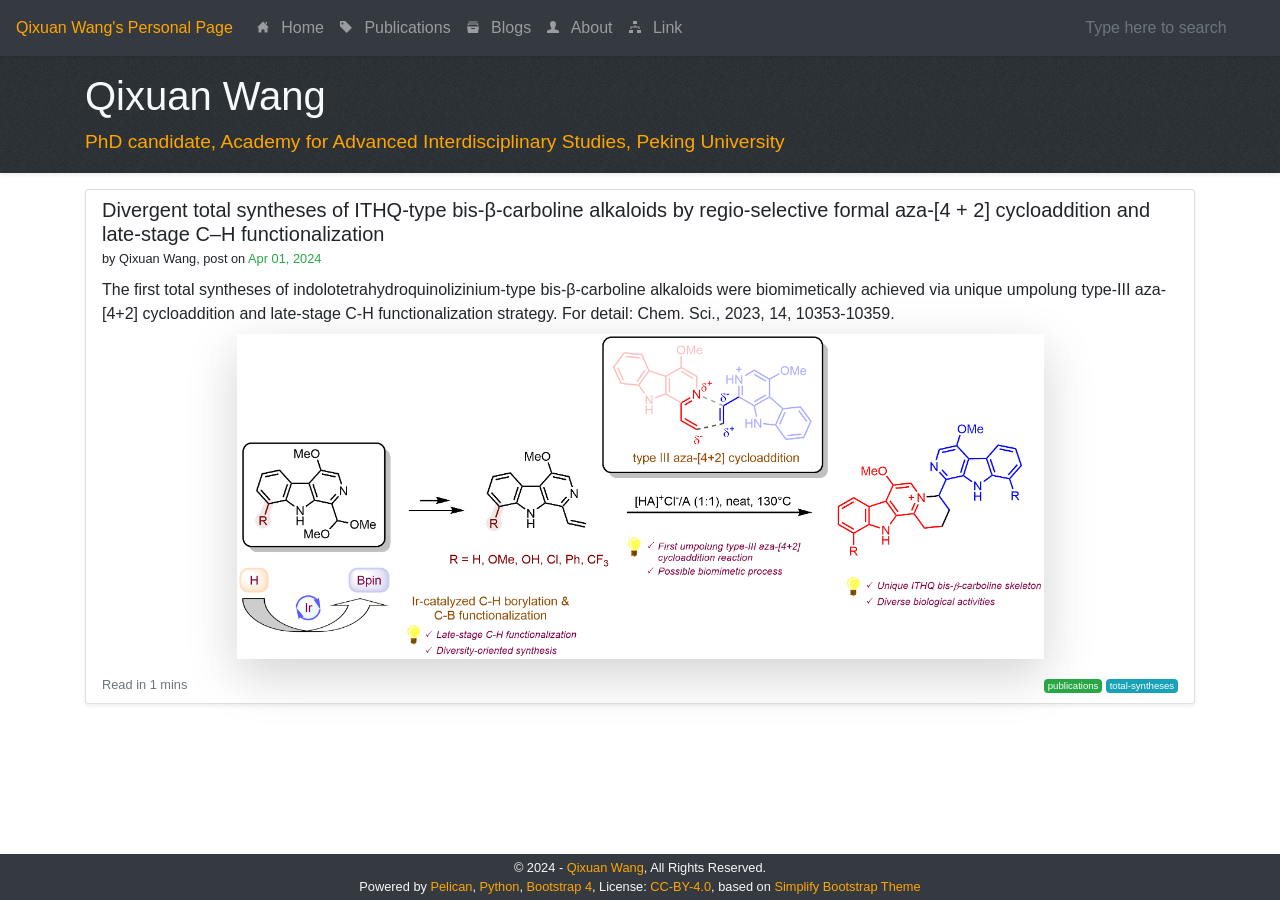
<file: tag/total-syntheses.html>
<!DOCTYPE html>
<html lang="en">

<!-- Head -->
<head>

        <!-- Required metadata tags -->
        <meta charset="utf-8"/>
        <meta http-equiv="X-UA-Compatible" content="IE=edge"/>
        <meta name="HandheldFriendly" content="True"/>
        <meta name="viewport" content="width=device-width, initial-scale=1, shrink-to-fit=no"/>
        <meta http-equiv="Expires" content="0">
        <meta http-equiv="Pragma" content="no-cache">
        <meta http-equiv="Cache-control" content="no-cache">
        <meta http-equiv="Cache" content="no-cache">

        <!-- Default metadata -->
    <meta name="author" content="Qixuan Wang" />
    <meta name="description" content="This is the personal page of Qixuan Wang" />
<meta property="og:site_name" content="Qixuan Wang's Personal Page" />
<meta property="og:type" content="blog" />
<meta property="og:title" content="Qixuan Wang's Personal Page" />
<meta property="og:description" content="This is the personal page of Qixuan Wang" />
<meta property="og:locale" content="en_US" />
<meta property="og:url" content=".." />
<meta property="og:image" content="../logo.png">
        <!-- Site Claim -->


        <!-- Title -->
        <title>
Qixuan Wang's Personal Page - total-syntheses tag        </title>

        <!-- Icon -->
        <link rel="shortcut icon" href="../favicon.ico" type="image/x-icon">
        <link rel="icon" href="../favicon.ico" type="image/x-icon">
        <script type="text/javascript">
            window.siteurl = "..";
        </script>

        <!-- Search engine -->
            <meta name="robots" content="index, follow"/>

        <!-- Feeds -->
            <link href="https://www.wangqixuan.cn/
feeds/all.atom.xml"
                  type="application/atom+xml" rel="alternate" title="Qixuan Wang's Personal Page Full Atom Feed"/>







        <!-- Styles -->
        <!--
        <link rel="stylesheet" href="https://ajax.aspnetcdn.com/ajax/bootstrap/4.3.1/css/bootstrap.min.css">
        -->
        <link rel="stylesheet" href="../theme/bootstrap/bootstrap.min.css">
        <link rel="stylesheet" href="../theme/fontawesome/fontawesome.min.css">
        <!--
        <link rel="stylesheet" href="https://cdn.rawgit.com/afeld/bootstrap-toc/v1.0.1/dist/bootstrap-toc.min.css">
        -->
        <link rel="stylesheet" href="../theme/pygment/friendly.min.css">
        <!--
        <link rel="stylesheet" href="../theme/extra/admonition.min.css">
        -->
        <link rel="stylesheet" href="../theme/style.css">

        <!-- Google Analytics -->

        <!-- Google Global Site Tag -->
<script async src="https://www.googletagmanager.com/gtag/js?id=G-Y440JC6KE5"></script>
<script>
	window.dataLayer = window.dataLayer || [];
	function gtag() { dataLayer.push(arguments); }
	gtag('js', new Date());
	gtag('config', 'G-Y440JC6KE5');
</script>
        <!-- Google Tag Manager -->

        <!-- Google Adsense -->

        <!-- Heap Analytic -->

        <!-- Piwik Tracking -->

        <!-- Matomo Tracking -->

</head>

<!-- Body -->
<body class="d-flex flex-column" data-spy="scroll" data-target="#toc" data-offset="0" style="position: relative;">
<!-- Top anchor -->
<a href="#" id="backToTop" style="display: none; z-index: 1;" title="Back to top"><span></span></a>

<!-- Google tag manager -->

<!-- Navigation -->
<nav class="flex-shrink-0 navbar navbar-expand-md navbar-expand-lg navbar-dark bg-dark text-light shadow-sm">
    <!-- Logo -->
    <a class="navbar-brand" href="..">Qixuan Wang's Personal Page</a>

    <!-- Collapse button -->
    <button class="navbar-toggler" type="button" data-toggle="collapse" data-target="#navbarMenu"
            aria-controls="navbarMenu" aria-expanded="false" aria-label="Toggle navigation">
        <span class="navbar-toggler-icon small"></span>
    </button>

    <!-- Collapsible content -->
    <div class="collapse navbar-collapse" id="navbarMenu">

        <!-- i18n subsites -->

        <!-- Page links -->
        <ul class="navbar-nav mr-auto text-center">
            <li class="nav-item ">
                <a class="nav-link" href="..">
                    <svg class="nav-icon" xmlns="http://www.w3.org/2000/svg" width="12" height="12" viewBox="0 0 24 24">
                        <path d="M21 13v10h-6v-6h-6v6h-6v-10h-3l12-12 12 12h-3zm-1-5.907v-5.093h-3v2.093l3 3z"
                              fill="currentColor"></path>
                    </svg>
                    Home <span class="sr-only">(current)</span>
                </a>
            </li>
                <li class="nav-item ">
                    <a class="nav-link" href="../category/publications.html">
                        <svg class="nav-icon" xmlns="http://www.w3.org/2000/svg" width="12" height="12" viewBox="0 0 24 24">                                     <path d="M10.605 0h-10.605v10.609l13.391 13.391 10.609-10.604-13.395-13.396zm-4.191 6.414c-.781.781-2.046.781-2.829.001-.781-.783-.781-2.048 0-2.829.782-.782 2.048-.781 2.829-.001.782.782.781 2.047 0 2.829z"                                           fill="currentColor"></path>                                 </svg>
                        Publications
                    </a>
                </li>
                <li class="nav-item ">
                    <a class="nav-link" href="../blogs/index.html">
                        <svg class="nav-icon" xmlns="http://www.w3.org/2000/svg" width="12" height="12" viewBox="0 0 24 24">                                     <path d="M1.8 9l-.8-4h22l-.8 4h-2.029l.39-2h-17.122l.414 2h-2.053zm18.575-6l.604-2h-17.979l.688 2h16.687zm3.625 8l-2 13h-20l-2-13h24zm-8 4c0-.552-.447-1-1-1h-6c-.553 0-1 .448-1 1s.447 1 1 1h6c.553 0 1-.448 1-1z"                                           fill="currentColor"></path>                                 </svg>
                        Blogs
                    </a>
                </li>
                <li class="nav-item ">
                    <a class="nav-link" href="../pages/about.html">
                        <svg class="nav-icon" xmlns="http://www.w3.org/2000/svg" width="12" height="12" viewBox="0 0 24 24">                                     <path d="M20.822 18.096c-3.439-.794-6.64-1.49-5.09-4.418 4.72-8.912 1.251-13.678-3.732-13.678-5.082 0-8.464 4.949-3.732 13.678 1.597 2.945-1.725 3.641-5.09 4.418-3.073.71-3.188 2.236-3.178 4.904l.004 1h23.99l.004-.969c.012-2.688-.092-4.222-3.176-4.935z"                                           fill="currentColor"></path>                                 </svg>
                        About
                    </a>
                </li>
                <li class="nav-item ">
                    <a class="nav-link" href="../pages/link.html">
                        <svg class="nav-icon" xmlns="http://www.w3.org/2000/svg" width="12" height="12" viewBox="0 0 24 24"><path d="M16 6h-8v-6h8v6zm-8 12h-8v6h8v-6zm16 0h-8v6h8v-6zm-11-7v-3h-2v3h-8v5h2v-3h14v3h2v-5h-8z" fill="currentColor"></path></svg>
                        Link
                    </a>
                </li>
        </ul>

            <!-- Search form -->
            <form class="form-inline text-center" action="../search.html">
                <input class="form-control w-100 bg-dark text-light text-center border-0 p-2" type="text" name="q"
                       pattern=".{3,}" title="At least 3 characters" required="" placeholder="Type here to search"
                       aria-label="Search">
            </form>

        <!-- Social links -->
        <ul id="social-ul" class="navbar-nav text-center" style="display: none;">
                <!-- Github -->
                <li id="social-github" class="nav-item">
                    <a class="nav-link" id="top_github" target="_blank" title="Github">
                        <i class="fab fa-github"></i>
                    </a>
                </li>
                <!-- Email -->
                <li id="social-email" class="nav-item">
                    <a class="nav-link" id="top_email" target="_blank" title="Email">
                        <i class="fa fa-envelope"></i>
                    </a>
                </li>
                <!-- Wechat -->
                <li id="social-wechat" class="nav-item">
                    <a class="nav-link" id="top_wechat" title="Wechat" data-toggle="modal"
                       data-target="#wechat-qr-dialog">
                        <i class="fab fa-weixin"></i>
                    </a>
                </li>
        </ul>
    </div>
</nav>

<!-- Full page -->
<div class="flex-shrink-0 flex-grow-1">

        <!-- Header -->
        <header class="bg-dark text-light shadow-sm pt-3 pb-2">
    <div class="container">
        <h1 id="Qixuan Wang's Personal Page">Qixuan Wang</h1>
        <p style="font-size: larger; color: orange;">PhD candidate, Academy for Advanced Interdisciplinary Studies, Peking University</p>
    </div>
        </header>

        <!-- Main -->
        <main class="py-3">
                <div class="container">
                    <!-- Sharing -->

                    <!-- Content -->
    <!-- List of article -->
        <div class="card mb-2 shadow-sm">
            <div class="card-body">
                <h5 class="card-title" style="margin-bottom: 0;">
                    <a href="../blogs/publications/chemsci-d3sc03722c.html">Divergent total syntheses of <span class="caps">ITHQ</span>-type bis-β-carboline alkaloids by regio-selective formal aza-[4 + 2] cycloaddition and late-stage C–H&nbsp;functionalization</a>
                </h5>
                <span class="small">by <a href="../author/qixuan-wang.html">Qixuan Wang</a>, post on <span class="text-success">Apr 01, 2024</span></span>
                <p>The first total syntheses of indolotetrahydroquinolizinium-type bis-β-carboline alkaloids were biomimetically achieved via unique umpolung type-<span class="caps">III</span> aza-[4+2] cycloaddition and late-stage C-H functionalization strategy. For detail: Chem. Sci., 2023, 14,&nbsp;10353-10359.</p>
                    <img src="/media/editor\chemsci-d3sc03722c_20240422223058724950.png" class="w-75">
                <div class="flex-row mx-auto mt-3 small">
                    <div class="float-left">
                            <span class="card-link text-secondary" title="~177 words">Read in 1 mins</span>
                            <span class="card-link"><a href="../blogs/publications/chemsci-d3sc03722c.html#disqus_thread"></a></span>
                    </div>
                    <div class=" float-right">
                        <a class="badge badge-success" href="../category/publications.html">publications</a>
                            <a class="badge badge-info" href="../tag/total-syntheses.html">total-syntheses</a>
                    </div>
                </div>
            </div>
        </div>

    <!-- Pagination -->
<div class="pagination px-2">
</div>
    <!-- Google Adsense -->
                </div>
        </main>

</div>

<!-- Footer -->
<footer class="flex-shrink-0 bg-dark text-light small py-1">
    <div class="container text-center">
        &copy; 2024 -         <a href="../pages/about.html">Qixuan Wang</a>, All
        Rights Reserved.
        <br>
        Powered by <a href="http://getpelican.com">Pelican</a>, <a href="http://python.org">Python</a>, <a
            href="https://getbootstrap.com">Bootstrap 4</a>, License: <a
            href="https://spdx.org/licenses/CC-BY-4.0.html">CC-BY-4.0</a>, based on <a
            href="https://github.com/vuquangtrong/simplify-theme">Simplify Bootstrap Theme</a>
    </div>
</footer>
    <!-- 模态框（Modal） -->
    <div class="modal fade" id="wechat-qr-dialog" tabindex="-1" role="dialog"
         aria-labelledby="wechat-qr-label"
         aria-hidden="true">
        <div class="modal-dialog">
            <div class="modal-content">
                <div class="modal-header">
                    <h4 class="modal-title" id="wechat-qr-label"> Contact Me Via Wechat <i class="fab fa-weixin"></i>
                    </h4>
                    <button type="button" class="close" data-dismiss="modal" aria-hidden="true">&times;
                    </button>
                </div>
                <div class="modal-body pl-4">
                    <p><label class="font-weight-bold">Wechat:</label> <span span-data="s_wechat"></span></p>
                    <p>You can scan the QR code below to add my Wechat:</p>
                    <div id="qrcode" class="mt-3" style="margin: auto;text-align: center;"></div>
                </div>
                <div class="modal-footer">
                    <button type="button" class="btn btn-info" data-dismiss="modal">Close</button>
                </div>
            </div><!-- /.modal-content -->
        </div><!-- /.modal-dialog -->
    </div><!-- /.modal -->
<!-- Scripts -->
<!--
<script src="https://ajax.aspnetcdn.com/ajax/jQuery/jquery-3.4.1.min.js"></script>
-->
<script type="text/javascript" src="../theme/jquery/jquery-3.4.1.min.js"></script>
<script type="text/javascript" src="../theme/cryptojs/crypto-js.min.js"></script>
    <script type="text/javascript" src="../theme/jquery/qrcode.min.js"></script>
<script src="../theme/sensitive.js"></script>
<!--
<script src="https://ajax.aspnetcdn.com/ajax/bootstrap/4.3.1/bootstrap.min.js"></script>
-->
<script type="text/javascript" src="../theme/bootstrap/bootstrap.min.js"></script>
<script type="text/javascript" src="../theme/fontawesome/fontawesome.min.js"></script>
<!--
<script src="https://cdn.rawgit.com/afeld/bootstrap-toc/v1.0.1/dist/bootstrap-toc.min.js"></script>
-->
<script type="text/javascript" src="../theme/style.js"></script>

<!-- Sharing -->

<!-- JSON LD -->
<script type="application/ld+json">
{
    "@context": "http://schema.org",
    "@type": "Blog",
    "name": " Qixuan Wang's Personal Page ",
    "url": "..",
    "image": "../logo.png",
    "description": "This is the personal page of Qixuan Wang"
}
</script><!-- Disqus count -->
<script id="dsq-count-scr" src="//qixuan-wang.disqus.com/count.js" async="async"></script></body>
</html>
</file>
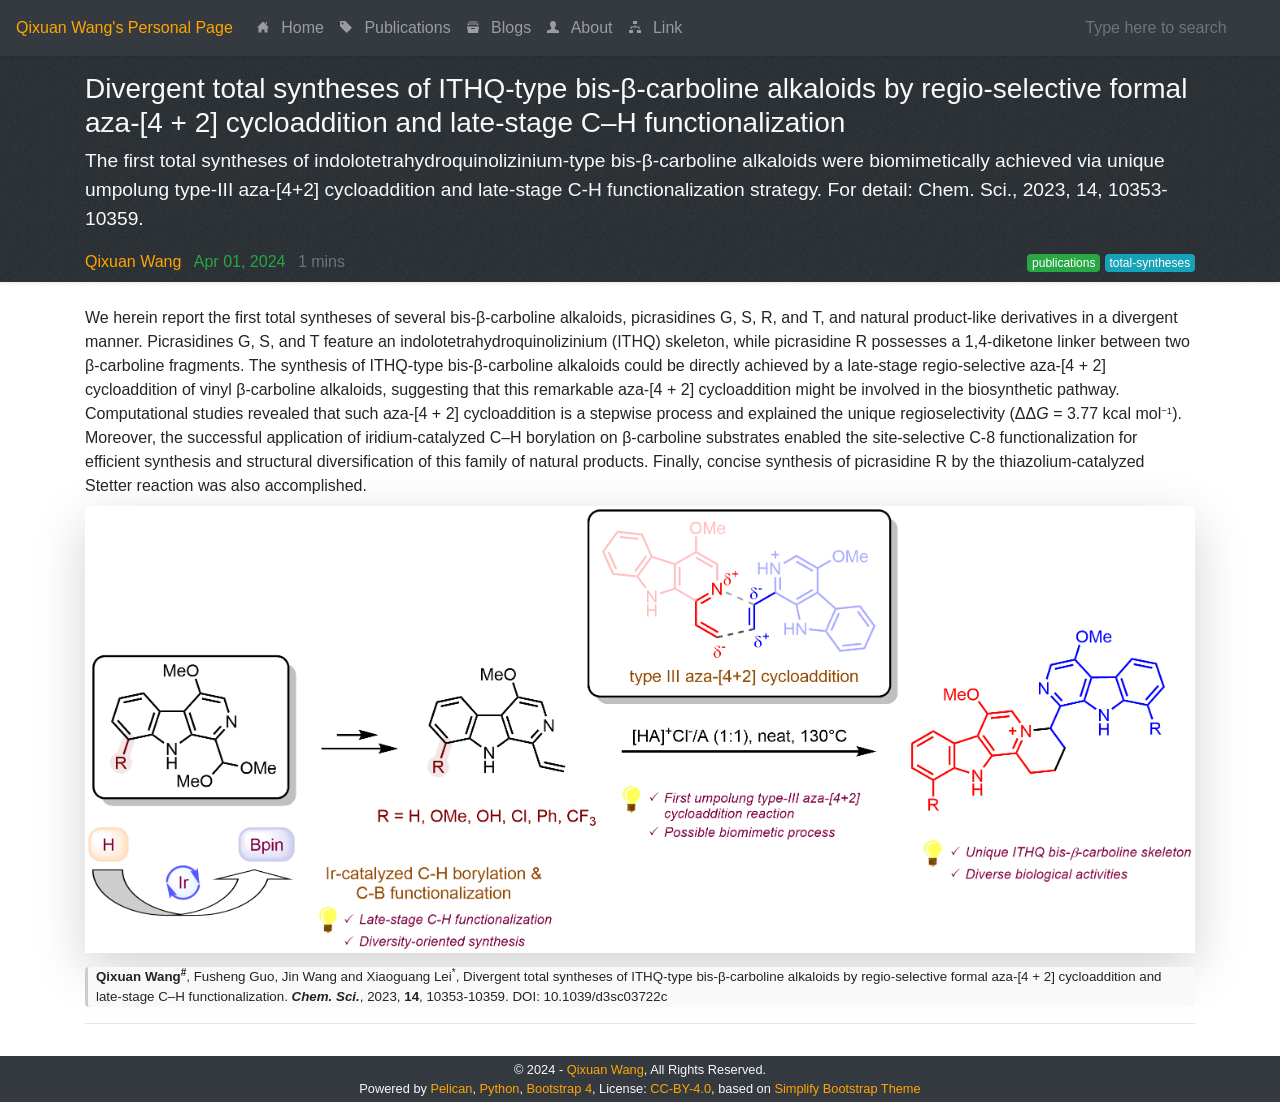
<file: blogs/publications/chemsci-d3sc03722c.html>
<!DOCTYPE html>
<html lang="en">

<!-- Head -->
<head>

        <!-- Required metadata tags -->
        <meta charset="utf-8"/>
        <meta http-equiv="X-UA-Compatible" content="IE=edge"/>
        <meta name="HandheldFriendly" content="True"/>
        <meta name="viewport" content="width=device-width, initial-scale=1, shrink-to-fit=no"/>
        <meta http-equiv="Expires" content="0">
        <meta http-equiv="Pragma" content="no-cache">
        <meta http-equiv="Cache-control" content="no-cache">
        <meta http-equiv="Cache" content="no-cache">

        <!-- Default metadata -->
    <meta name="author" content="Qixuan Wang" />
    <meta name="description" content="The first total syntheses of indolotetrahydroquinolizinium-type bis-β-carboline alkaloids were biomimetically achieved via unique umpolung type-III aza-[4+2] cycloaddition and late-stage C-H functionalization strategy. For detail: Chem. Sci., 2023, 14, 10353-10359." />
    <meta name="keywords" content="total-syntheses">
<meta property="og:site_name" content="Qixuan Wang's Personal Page" />
<meta property="og:title" content="Divergent total syntheses of ITHQ-type bis-β-carboline alkaloids by regio-selective formal aza-[4 + 2] cycloaddition and late-stage C–H functionalization" />
<meta property="og:description" content="The first total syntheses of indolotetrahydroquinolizinium-type bis-β-carboline alkaloids were biomimetically achieved via unique umpolung type-III aza-[4+2] cycloaddition and late-stage C-H functionalization strategy. For detail: Chem. Sci., 2023, 14, 10353-10359." />
<meta property="og:locale" content="en_US" />
<meta property="og:url" content="../../blogs/publications/chemsci-d3sc03722c.html" />
<meta property="og:type" content="article" />
<meta property="article:published_time" content="2024-04-01 10:00:00+08:00" />
<meta property="article:modified_time" content="2024-04-01 10:00:00+08:00" />
<meta property="article:author" content="../../author/qixuan-wang.html">
<meta property="article:section" content="publications" />
	<meta property="article:tag" content="total-syntheses" />
	<meta property="og:image" content="../../logo.png">

        <!-- Site Claim -->


        <!-- Title -->
        <title>
    Divergent total syntheses of ITHQ-type bis-β-carboline alkaloids by regio-selective formal aza-[4 + 2] cycloaddition and late-stage C–H functionalization &ndash; Qixuan Wang's Personal Page
        </title>

        <!-- Icon -->
        <link rel="shortcut icon" href="../../favicon.ico" type="image/x-icon">
        <link rel="icon" href="../../favicon.ico" type="image/x-icon">
        <script type="text/javascript">
            window.siteurl = "../..";
        </script>

        <!-- Search engine -->
            <meta name="robots" content="index, follow"/>

        <!-- Feeds -->
            <link href="https://www.wangqixuan.cn/
feeds/all.atom.xml"
                  type="application/atom+xml" rel="alternate" title="Qixuan Wang's Personal Page Full Atom Feed"/>




            <link href="https://www.wangqixuan.cn/
























feeds/publications.atom.xml"
                  type="application/atom+xml" rel="alternate" title="Qixuan Wang's Personal Page Categories Atom Feed"/>



        <!-- Styles -->
        <!--
        <link rel="stylesheet" href="https://ajax.aspnetcdn.com/ajax/bootstrap/4.3.1/css/bootstrap.min.css">
        -->
        <link rel="stylesheet" href="../../theme/bootstrap/bootstrap.min.css">
        <link rel="stylesheet" href="../../theme/fontawesome/fontawesome.min.css">
        <!--
        <link rel="stylesheet" href="https://cdn.rawgit.com/afeld/bootstrap-toc/v1.0.1/dist/bootstrap-toc.min.css">
        -->
        <link rel="stylesheet" href="../../theme/pygment/friendly.min.css">
        <!--
        <link rel="stylesheet" href="../../theme/extra/admonition.min.css">
        -->
        <link rel="stylesheet" href="../../theme/style.css">

        <!-- Google Analytics -->

        <!-- Google Global Site Tag -->
<script async src="https://www.googletagmanager.com/gtag/js?id=G-Y440JC6KE5"></script>
<script>
	window.dataLayer = window.dataLayer || [];
	function gtag() { dataLayer.push(arguments); }
	gtag('js', new Date());
	gtag('config', 'G-Y440JC6KE5');
</script>
        <!-- Google Tag Manager -->

        <!-- Google Adsense -->

        <!-- Heap Analytic -->

        <!-- Piwik Tracking -->

        <!-- Matomo Tracking -->

</head>

<!-- Body -->
<body class="d-flex flex-column" data-spy="scroll" data-target="#toc" data-offset="0" style="position: relative;">
<!-- Top anchor -->
<a href="#" id="backToTop" style="display: none; z-index: 1;" title="Back to top"><span></span></a>

<!-- Google tag manager -->

<!-- Navigation -->
<nav class="flex-shrink-0 navbar navbar-expand-md navbar-expand-lg navbar-dark bg-dark text-light shadow-sm">
    <!-- Logo -->
    <a class="navbar-brand" href="../..">Qixuan Wang's Personal Page</a>

    <!-- Collapse button -->
    <button class="navbar-toggler" type="button" data-toggle="collapse" data-target="#navbarMenu"
            aria-controls="navbarMenu" aria-expanded="false" aria-label="Toggle navigation">
        <span class="navbar-toggler-icon small"></span>
    </button>

    <!-- Collapsible content -->
    <div class="collapse navbar-collapse" id="navbarMenu">

        <!-- i18n subsites -->

        <!-- Page links -->
        <ul class="navbar-nav mr-auto text-center">
            <li class="nav-item ">
                <a class="nav-link" href="../..">
                    <svg class="nav-icon" xmlns="http://www.w3.org/2000/svg" width="12" height="12" viewBox="0 0 24 24">
                        <path d="M21 13v10h-6v-6h-6v6h-6v-10h-3l12-12 12 12h-3zm-1-5.907v-5.093h-3v2.093l3 3z"
                              fill="currentColor"></path>
                    </svg>
                    Home <span class="sr-only">(current)</span>
                </a>
            </li>
                <li class="nav-item ">
                    <a class="nav-link" href="../../category/publications.html">
                        <svg class="nav-icon" xmlns="http://www.w3.org/2000/svg" width="12" height="12" viewBox="0 0 24 24">                                     <path d="M10.605 0h-10.605v10.609l13.391 13.391 10.609-10.604-13.395-13.396zm-4.191 6.414c-.781.781-2.046.781-2.829.001-.781-.783-.781-2.048 0-2.829.782-.782 2.048-.781 2.829-.001.782.782.781 2.047 0 2.829z"                                           fill="currentColor"></path>                                 </svg>
                        Publications
                    </a>
                </li>
                <li class="nav-item ">
                    <a class="nav-link" href="../../blogs/index.html">
                        <svg class="nav-icon" xmlns="http://www.w3.org/2000/svg" width="12" height="12" viewBox="0 0 24 24">                                     <path d="M1.8 9l-.8-4h22l-.8 4h-2.029l.39-2h-17.122l.414 2h-2.053zm18.575-6l.604-2h-17.979l.688 2h16.687zm3.625 8l-2 13h-20l-2-13h24zm-8 4c0-.552-.447-1-1-1h-6c-.553 0-1 .448-1 1s.447 1 1 1h6c.553 0 1-.448 1-1z"                                           fill="currentColor"></path>                                 </svg>
                        Blogs
                    </a>
                </li>
                <li class="nav-item ">
                    <a class="nav-link" href="../../pages/about.html">
                        <svg class="nav-icon" xmlns="http://www.w3.org/2000/svg" width="12" height="12" viewBox="0 0 24 24">                                     <path d="M20.822 18.096c-3.439-.794-6.64-1.49-5.09-4.418 4.72-8.912 1.251-13.678-3.732-13.678-5.082 0-8.464 4.949-3.732 13.678 1.597 2.945-1.725 3.641-5.09 4.418-3.073.71-3.188 2.236-3.178 4.904l.004 1h23.99l.004-.969c.012-2.688-.092-4.222-3.176-4.935z"                                           fill="currentColor"></path>                                 </svg>
                        About
                    </a>
                </li>
                <li class="nav-item ">
                    <a class="nav-link" href="../../pages/link.html">
                        <svg class="nav-icon" xmlns="http://www.w3.org/2000/svg" width="12" height="12" viewBox="0 0 24 24"><path d="M16 6h-8v-6h8v6zm-8 12h-8v6h8v-6zm16 0h-8v6h8v-6zm-11-7v-3h-2v3h-8v5h2v-3h14v3h2v-5h-8z" fill="currentColor"></path></svg>
                        Link
                    </a>
                </li>
        </ul>

            <!-- Search form -->
            <form class="form-inline text-center" action="../../search.html">
                <input class="form-control w-100 bg-dark text-light text-center border-0 p-2" type="text" name="q"
                       pattern=".{3,}" title="At least 3 characters" required="" placeholder="Type here to search"
                       aria-label="Search">
            </form>

        <!-- Social links -->
        <ul id="social-ul" class="navbar-nav text-center" style="display: none;">
                <!-- Github -->
                <li id="social-github" class="nav-item">
                    <a class="nav-link" id="top_github" target="_blank" title="Github">
                        <i class="fab fa-github"></i>
                    </a>
                </li>
                <!-- Email -->
                <li id="social-email" class="nav-item">
                    <a class="nav-link" id="top_email" target="_blank" title="Email">
                        <i class="fa fa-envelope"></i>
                    </a>
                </li>
                <!-- Wechat -->
                <li id="social-wechat" class="nav-item">
                    <a class="nav-link" id="top_wechat" title="Wechat" data-toggle="modal"
                       data-target="#wechat-qr-dialog">
                        <i class="fab fa-weixin"></i>
                    </a>
                </li>
        </ul>
    </div>
</nav>

<!-- Full page -->
<div class="flex-shrink-0 flex-grow-1">

        <!-- Header -->
        <header class="bg-dark text-light shadow-sm pt-3 pb-2">
	<div class="container">
		<h3 id="divergent-total-syntheses-of-ithq-type-bis-b-carboline-alkaloids-by-regio-selective-formal-aza-4-2-cycloaddition-and-late-stage-c-h-functionalization">Divergent total syntheses of <span class="caps">ITHQ</span>-type bis-β-carboline alkaloids by regio-selective formal aza-[4 + 2] cycloaddition and late-stage C–H&nbsp;functionalization</h3>
		<p style="font-size:larger;">The first total syntheses of indolotetrahydroquinolizinium-type bis-β-carboline alkaloids were biomimetically achieved via unique umpolung type-<span class="caps">III</span> aza-[4+2] cycloaddition and late-stage C-H functionalization strategy. For detail: Chem. Sci., 2023, 14,&nbsp;10353-10359.</p>
        <div class="row mx-auto mt-3">
            <div class="col-xs-12 col-sm-12 col-md-6 text-left" style="padding: 0">
                <a href="../../author/qixuan-wang.html" class="card-link">Qixuan Wang</a>
                <span class="card-link text-success">
                    <span class="post-date" title="Post date">Apr 01, 2024</span>
                    <span class="text-info modified-date" title="Updated date">
                            Apr 01, 2024
                    </span>
                </span>
                    <span class="card-link text-secondary" title="~177 words">1 mins</span>
            </div>
            <div class="col-xs-12 col-sm-12 col-md-6 text-right" style="padding: 0">
                <a class="badge badge-success" href="../../category/publications.html">publications</a>
                    <a class="badge badge-info" href="../../tag/total-syntheses.html">total-syntheses</a>
            </div>
        </div>
	</div>
        </header>

        <!-- Main -->
        <main class="py-3">
                <div class="container">
                    <!-- Sharing -->

                    <!-- Content -->
    <!-- 2 columns layout -->
    <!-- single column layout -->
        <!-- Sharing -->

        <!-- Share post -->

        <!-- Article -->
        <div>
            <p>We herein report the first total syntheses of several bis-β-carboline alkaloids, picrasidines G, S, R, and T, and natural product-like derivatives in a divergent manner. Picrasidines G, S, and T feature an indolotetrahydroquinolizinium (<span class="caps">ITHQ</span>) skeleton, while picrasidine R possesses a 1,4-diketone linker between two β-carboline fragments. The synthesis of <span class="caps">ITHQ</span>-type bis-β-carboline alkaloids could be directly achieved by a late-stage regio-selective aza-[4 + 2] cycloaddition of vinyl β-carboline alkaloids, suggesting that this remarkable aza-[4 + 2] cycloaddition might be involved in the biosynthetic pathway. Computational studies revealed that such aza-[4 + 2] cycloaddition is a stepwise process and explained the unique regioselectivity (ΔΔ<em>G</em> = 3.77 kcal mol<small><sup>−1</sup></small>). Moreover, the successful application of iridium-catalyzed C–H borylation on β-carboline substrates enabled the site-selective C-8 functionalization for efficient synthesis and structural diversification of this family of natural products. Finally, concise synthesis of picrasidine R by the thiazolium-catalyzed Stetter reaction was also&nbsp;accomplished.</p>
<p><img alt="graphical abstract" src="/media/editor\chemsci-d3sc03722c_20240422223058724950.png"></p>
<blockquote>
<p><a href="https://pubs.rsc.org/en/content/articlelanding/2023/sc/d3sc03722c"><strong>Qixuan Wang<sup>#</sup></strong>, Fusheng Guo, Jin Wang and Xiaoguang Lei<sup>*</sup>, Divergent total syntheses of <span class="caps">ITHQ</span>-type bis-β-carboline alkaloids by regio-selective formal aza-[4 + 2] cycloaddition and late-stage C–H functionalization. <strong><em>Chem. Sci.</em></strong>, 2023, <strong>14</strong>, 10353-10359. <span class="caps">DOI</span>:&nbsp;10.1039/d3sc03722c</a></p>
</blockquote>
        </div>

        <!-- Neighbors -->

        <!-- Google Adsense -->

    <!-- Releated posts -->

    <!-- Comments -->
        <hr>
<div id="disqus_thread"></div>
<script type="text/javascript">
    var disqus_shortname = 'qixuan-wang';
    (function() {
        var dsq = document.createElement('script'); dsq.type = 'text/javascript'; dsq.async = true;
        dsq.src = '//' + disqus_shortname + '.disqus.com/embed.js';
        (document.getElementsByTagName('head')[0] || document.getElementsByTagName('body')[0]).appendChild(dsq);
    })();
</script>
<noscript>Please enable JavaScript to view the <a href="https://disqus.com/?ref_noscript">comments powered by Disqus.</a></noscript>                </div>
        </main>

</div>

<!-- Footer -->
<footer class="flex-shrink-0 bg-dark text-light small py-1">
    <div class="container text-center">
        &copy; 2024 -         <a href="../../pages/about.html">Qixuan Wang</a>, All
        Rights Reserved.
        <br>
        Powered by <a href="http://getpelican.com">Pelican</a>, <a href="http://python.org">Python</a>, <a
            href="https://getbootstrap.com">Bootstrap 4</a>, License: <a
            href="https://spdx.org/licenses/CC-BY-4.0.html">CC-BY-4.0</a>, based on <a
            href="https://github.com/vuquangtrong/simplify-theme">Simplify Bootstrap Theme</a>
    </div>
</footer>
    <!-- 模态框（Modal） -->
    <div class="modal fade" id="wechat-qr-dialog" tabindex="-1" role="dialog"
         aria-labelledby="wechat-qr-label"
         aria-hidden="true">
        <div class="modal-dialog">
            <div class="modal-content">
                <div class="modal-header">
                    <h4 class="modal-title" id="wechat-qr-label"> Contact Me Via Wechat <i class="fab fa-weixin"></i>
                    </h4>
                    <button type="button" class="close" data-dismiss="modal" aria-hidden="true">&times;
                    </button>
                </div>
                <div class="modal-body pl-4">
                    <p><label class="font-weight-bold">Wechat:</label> <span span-data="s_wechat"></span></p>
                    <p>You can scan the QR code below to add my Wechat:</p>
                    <div id="qrcode" class="mt-3" style="margin: auto;text-align: center;"></div>
                </div>
                <div class="modal-footer">
                    <button type="button" class="btn btn-info" data-dismiss="modal">Close</button>
                </div>
            </div><!-- /.modal-content -->
        </div><!-- /.modal-dialog -->
    </div><!-- /.modal -->
<!-- Scripts -->
<!--
<script src="https://ajax.aspnetcdn.com/ajax/jQuery/jquery-3.4.1.min.js"></script>
-->
<script type="text/javascript" src="../../theme/jquery/jquery-3.4.1.min.js"></script>
<script type="text/javascript" src="../../theme/cryptojs/crypto-js.min.js"></script>
    <script type="text/javascript" src="../../theme/jquery/qrcode.min.js"></script>
<script src="../../theme/sensitive.js"></script>
<!--
<script src="https://ajax.aspnetcdn.com/ajax/bootstrap/4.3.1/bootstrap.min.js"></script>
-->
<script type="text/javascript" src="../../theme/bootstrap/bootstrap.min.js"></script>
<script type="text/javascript" src="../../theme/fontawesome/fontawesome.min.js"></script>
<!--
<script src="https://cdn.rawgit.com/afeld/bootstrap-toc/v1.0.1/dist/bootstrap-toc.min.js"></script>
-->
<script type="text/javascript" src="../../theme/style.js"></script>

<!-- Sharing -->

<!-- JSON LD -->
<script type="application/ld+json">
{
    "@context": "http://schema.org",
    "@type": "BlogPosting",
    "name": "Divergent total syntheses of ITHQ-type bis-β-carboline alkaloids by regio-selective formal aza-[4 + 2] cycloaddition and late-stage C–H functionalization",
    "headline": "Divergent total syntheses of ITHQ-type bis-β-carboline alkaloids by regio-selective formal aza-[4 + 2] cycloaddition and late-stage C–H functionalization",
    "datePublished": "2024-04-01 10:00:00+08:00",
    "dateModified": "2024-04-01 10:00:00+08:00",
    "author": {
        "@type": "Person",
        "name": "Qixuan Wang",
        "url": "../../author/qixuan-wang.html"
    },
    "image": "../../logo.png",
    "url": "../../blogs/publications/chemsci-d3sc03722c.html",
    "description": "The first total syntheses of indolotetrahydroquinolizinium-type bis-β-carboline alkaloids were biomimetically achieved via unique umpolung type-III aza-[4+2] cycloaddition and late-stage C-H functionalization strategy. For detail: Chem. Sci., 2023, 14, 10353-10359."
}
</script><!-- Disqus count -->
</body>
</html>
</file>
<file: theme/style.css>
html,
body {
    /* make sure footer is at the bottom */
    height: 100%;
}

header {
    background-image: url("[data-uri]");
}

nav .form-control:focus {
    box-shadow: unset;
}

.navbar-brand {
    color: orange !important;
    font-size: unset !important;
}

.navbar-nav {
    margin: 0;
}

.navbar-toggler {
    min-height: 42px;
}

.nav-icon {
    margin-top: -0.2rem;
    margin-right: 0.5rem;
}

.nav-link:hover {
    color: orange !important;
}

.nav-item.active {
    color: orange !important;
    border-bottom: 2px green solid;
}

p,
pre,
dl,
ol,
ul {
    margin: 0.5rem 0;
}

blockquote {
    background: #f9f9f9;
    border-left: 3px solid #ccc;
    margin: 1em 0;
    padding: 0 0.5rem;
    border-radius: 0.25rem;
    font-size: smaller;
}

img {
    display: block;
}

header a {
    color: orange;
}

header a:hover {
    color: orange;
    text-decoration: none;
}

footer a {
    color: orange;
}

footer a:hover {
    color: orange;
    text-decoration: none;
}

a:hover {
    color: orange;
    text-decoration: none;
}

.card-body {
    padding: 0.5rem 1rem;
}

.card-link + .card-link {
    margin-left: 0.5rem;
}

.footnote {
    font-size: smaller;
}

.badge {
    font-weight: unset;
}

.img-caption {
    display: block;
    color: #6c757d !important;
    text-align: center !important;
    font-size: 80%;
    font-weight: 400;
}

.highlight,
.highlighttable .linenodiv {
    border-radius: 0.25rem !important;
    text-align: left;
    overflow: auto;
    padding: 0 0.5rem;
    margin-bottom: 1rem;
}

ul.checklist {
    list-style-type: none;
    padding-left: inherit;
}

span .modified-date {
    display: none;
}

span:hover .post-date {
    display: none;
}

span:hover .modified-date {
    display: inline;
}

nav[data-toggle=toc] .nav-link.active,
nav[data-toggle=toc] .nav-link.active:focus,
nav[data-toggle=toc] .nav-link.active:hover {
    color: #007bff;
}

nav[data-toggle=toc] .nav > li > a {
    font-weight: unset;
    font-size: unset;
}

nav[data-toggle=toc] .nav .nav > li > a {
    font-size: unset;
}

#atstbx :last-child {
    margin-right: 0;
}

#backToTop {
    position: fixed;
    right: 10px;
    bottom: 10px;
    cursor: pointer;
    width: 36px;
    height: 36px;
    background-color: #3498db;
    text-indent: -9999px;
    display: none;
    -webkit-border-radius: 60px;
    -moz-border-radius: 60px;
    border-radius: 60px;
}

#backToTop span {
    position: absolute;
    top: 50%;
    left: 50%;
    margin-left: -10px;
    margin-top: -16px;
    height: 0;
    width: 0;
    border: 10px solid transparent;
    border-bottom-color: #ffffff;
}

#backToTop:hover {
    background-color: #e74c3c;
    opacity: 1;
    filter: "alpha(opacity=100)";
    -ms-filter: "alpha(opacity=100)";
}

#accordionList .card-header {
    padding: 0;
}

.collapsible-link {
    width: 100%;
    position: relative;
    text-align: left;
}

.collapsible-link::before {
    content: '+';
    position: absolute;
    top: 30%;
    right: 0.8rem;
    transform: translateY(-50%);
    display: block;
    font-size: 1.5rem;
    font-family: monospace;
}

.collapsible-link[aria-expanded='true']::before {
    content: '-';
}

ul.tagcloud {
    list-style: none;
    display: flex;
}

ul.tagcloud li {
    display: inline-block;
    padding: 0 0.25rem;
}

li.tag-1 {
    font-size: 150%;
}

li.tag-2 {
    font-size: 120%;
}

.at-resp-share-element .at-share-btn {
    margin: 2px 2px !important;
}

/* ... add li.tag-3 etc, as much as needed */

/* style to add line number into codeblock */
/*
pre .line-number {
    display: block;
    float: left;
    margin: 0 1em 0 -1em;
    border-right: 1px solid #ddd;
    text-align: right;
}

pre .line-number span {
    display: block;
    padding: 0 .5em 0 1em;
    color: #ccc;
}

pre .cl {
    display: block;
    clear: both;
}
*/

a {
    color: inherit;
    text-decoration: inherit;
}

#qrcode img{
    display: inline-block!important;
}
</file>
<file: theme/pygment/friendly.min.css>
.highlight .hll{background-color:#ffc}.highlight{background:#f0f0f0}.highlight .c{color:#60a0b0;font-style:italic}.highlight .err{border:1px solid red}.highlight .k{color:#007020;font-weight:700}.highlight .o{color:#666}.highlight .ch,.highlight .cm{color:#60a0b0;font-style:italic}.highlight .cp{color:#007020}.highlight .c1,.highlight .cpf{color:#60a0b0;font-style:italic}.highlight .cs{color:#60a0b0;background-color:#fff0f0}.highlight .gd{color:#a00000}.highlight .ge{font-style:italic}.highlight .gr{color:red}.highlight .gh{color:navy;font-weight:700}.highlight .gi{color:#00a000}.highlight .go{color:#888}.highlight .gp{color:#c65d09}.highlight .gp,.highlight .gs,.highlight .gu{font-weight:700}.highlight .gu{color:purple}.highlight .gt{color:#04d}.highlight .kc,.highlight .kd,.highlight .kn{color:#007020;font-weight:700}.highlight .kp{color:#007020}.highlight .kr{color:#007020;font-weight:700}.highlight .kt{color:#902000}.highlight .m{color:#40a070}.highlight .na,.highlight .s{color:#4070a0}.highlight .nb{color:#007020}.highlight .nc{color:#0e84b5;font-weight:700}.highlight .no{color:#60add5}.highlight .nd{color:#555;font-weight:700}.highlight .ni{color:#d55537;font-weight:700}.highlight .ne{color:#007020}.highlight .nf{color:#06287e}.highlight .nl{color:#002070;font-weight:700}.highlight .nn{color:#0e84b5;font-weight:700}.highlight .nt{color:#062873;font-weight:700}.highlight .nv{color:#bb60d5}.highlight .ow{color:#007020;font-weight:700}.highlight .w{color:#bbb}.highlight .mb,.highlight .mf,.highlight .mh,.highlight .mi,.highlight .mo{color:#40a070}.highlight .dl,.highlight .sa,.highlight .sb,.highlight .sc{color:#4070a0}.highlight .sd{color:#4070a0;font-style:italic}.highlight .s2{color:#4070a0}.highlight .se{color:#4070a0;font-weight:700}.highlight .sh{color:#4070a0}.highlight .si{color:#70a0d0;font-style:italic}.highlight .sx{color:#c65d09}.highlight .sr{color:#235388}.highlight .s1{color:#4070a0}.highlight .ss{color:#517918}.highlight .bp{color:#007020}.highlight .fm{color:#06287e}.highlight .vc,.highlight .vg,.highlight .vi,.highlight .vm{color:#bb60d5}.highlight .il{color:#40a070}
</file>
<file: theme/extra/admonition.min.css>
div.admonition{padding:8px 35px 8px 0;margin-bottom:20px;color:#c09853;text-shadow:0 1px 0 rgba(255,255,255,.5);background-color:#fcf8e3;border:1px solid #fbeed5;-webkit-border-radius:4px;-moz-border-radius:4px;border-radius:4px}div.admonition p{margin:.5em 1em .5em 1em;padding:0}div.admonition p a{color:inherit!important}div.admonition pre{margin:.4em 1em .4em 1em}div.admonition p.admonition-title{margin:0;padding:.1em 0 .1em .5em;font-weight:700}div.admonition ol,div.admonition ul{margin:.1em .5em .5em 3em;padding:0}div.danger,div.error{color:#b94a48;background-color:#f2dede;border-color:#eed3d7}div.important,div.note{color:#468847;background-color:#dff0d8;border-color:#d6e9c6}div.hint,div.tip{color:#3a87ad;background-color:#d9edf7;border-color:#bce8f1}div.attention p.admonition-title:before,div.caution p.admonition-title:before,div.danger p.admonition-title:before,div.error p.admonition-title:before,div.hint p.admonition-title:before,div.important p.admonition-title:before,div.note p.admonition-title:before,div.tip p.admonition-title:before,div.warning p.admonition-title:before{display:inline-block;font-family:FontAwesome;font-style:normal;font-weight:400;line-height:1;-webkit-font-smoothing:antialiased;-moz-osx-font-smoothing:grayscale}div.danger p.admonition-title:before,div.error p.admonition-title:before{content:"\f06a\00a0"}div.attention p.admonition-title:before,div.caution p.admonition-title:before,div.warning p.admonition-title:before{content:"\f071\00a0"}div.important p.admonition-title:before,div.note p.admonition-title:before{content:"\f05a\00a0"}div.hint p.admonition-title:before,div.tip p.admonition-title:before{content:"\f0eb\00a0"}
</file>
<file: theme/tipuesearch/tipuesearch.min.css>
.tipue_search_group{width:100%;display:inline-flex;justify-content:center}.tipue_search_group:after{content:"";display:table;clear:both}#tipue_search_input{float:left;color:#333;-webkit-font-smoothing:antialiased;-moz-osx-font-smoothing:grayscale;width:auto;background-color:#f3f3f3;border:none;padding:9px 0 10px 18px;width:100%;height:56px;border-radius:3px;-moz-appearance:none;-webkit-appearance:none;box-sizing:border-box;box-shadow:none;outline:0;margin:0}.tipue_search_button{position:relative;float:left;width:49px;height:56px;margin-left:-3px;background-color:#f3f3f3;border:none;border-top-right-radius:3px;border-bottom-right-radius:3px;box-sizing:border-box;cursor:pointer;outline:0}.tipue_search_icon{float:left;font-size:24px;-webkit-font-smoothing:antialiased;-moz-osx-font-smoothing:grayscale;color:#333;transform:rotate(-45deg);-moz-appearance:none;-webkit-appearance:none;box-sizing:border-box;box-shadow:none;outline:0;margin:-1px 0 0 16px}#tipue_search_content{max-width:100%;margin:0}.tipue_search_content_title{font-size:1.25rem;padding-bottom:0}.tipue_search_result{padding-top:27px}#tipue_search_results_count,.tipue_search_content_debug{font-size:13px;text-transform:uppercase;-webkit-font-smoothing:antialiased;-moz-osx-font-smoothing:grayscale}#tipue_search_results_count{padding-top:9px;text-align:right}#tipue_search_error,#tipue_search_replace,.tipue_search_content_url,.tipue_search_note,.tipue_search_related{font-size:16px;color:#666;word-wrap:break-word;hyphens:auto}#tipue_search_replace a,#tipue_search_replace a:hover,.tipue_search_content_url a,.tipue_search_note a,.tipue_search_related a{color:#339e41;text-decoration:none}.tipue_search_content_url a:hover,.tipue_search_note a:hover,.tipue_search_related a:hover{color:#666}#tipue_search_replace,.tipue_search_related{margin-top:7px}#tipue_search_error{color:#333;margin-top:17px}.tipue_search_content_text{color:#333;word-wrap:break-word;margin-top:9px;font-style:italic}.tipue_search_content_bold{font-weight:700;color:#8b0000}.tipue_search_content_debug{margin:7px 0 2px 0}.tipue_search_image{padding:17px 0 6px 0}.tipue_search_img{width:100%;max-width:330px;height:auto;transition:.5s;border-radius:2px}.tipue_search_img:hover{opacity:.9}#tipue_search_zoom_text{font-size:12px;color:#ccc;text-transform:uppercase;letter-spacing:1px;padding-top:9px}#tipue_search_zoom_text a{color:#ccc;text-decoration:none;border-bottom:2px solid #f7f7f7}#tipue_search_zoom_text a:hover{border:0}.tipue_search_image_zoom{cursor:pointer}#tipue_search_image_modal{display:none;position:fixed;z-index:1000;left:0;top:0;width:100%;height:100%;overflow:auto;background-color:rgba(0,0,0,.9)}.tipue_search_image_close{position:absolute;top:0;right:0;font-size:22px;color:#ccc;padding:25px 30px;cursor:pointer}.tipue_search_image_block{margin:0 auto;max-width:900px;padding:73px 30px 30px 30px;box-sizing:border-box;color:#fff}#tipue_search_zoom_img{max-width:100%;height:auto}#tipue_search_zoom_text,.tipue_search_zoom_options{padding-top:9px}#tipue_search_foot{margin:51px 0 21px 0}#tipue_search_foot_boxes{font-size:14px;text-transform:uppercase;color:#333;padding:0;margin:0;cursor:pointer}#tipue_search_foot_boxes li{display:inline;list-style:none;margin:0;padding:0}#tipue_search_foot_boxes li a{background-color:#f7f7f7;color:#666;padding:10px 17px 11px 17px;border-radius:3px;margin-right:7px;text-decoration:none;text-align:center;transition:.3s}#tipue_search_foot_boxes li.current{background:#252525;color:#ccc;padding:10px 17px 11px 17px;border-radius:3px;margin-right:7px;text-align:center}#tipue_search_foot_boxes li a:hover{background:#252525;color:#ccc}
</file>
